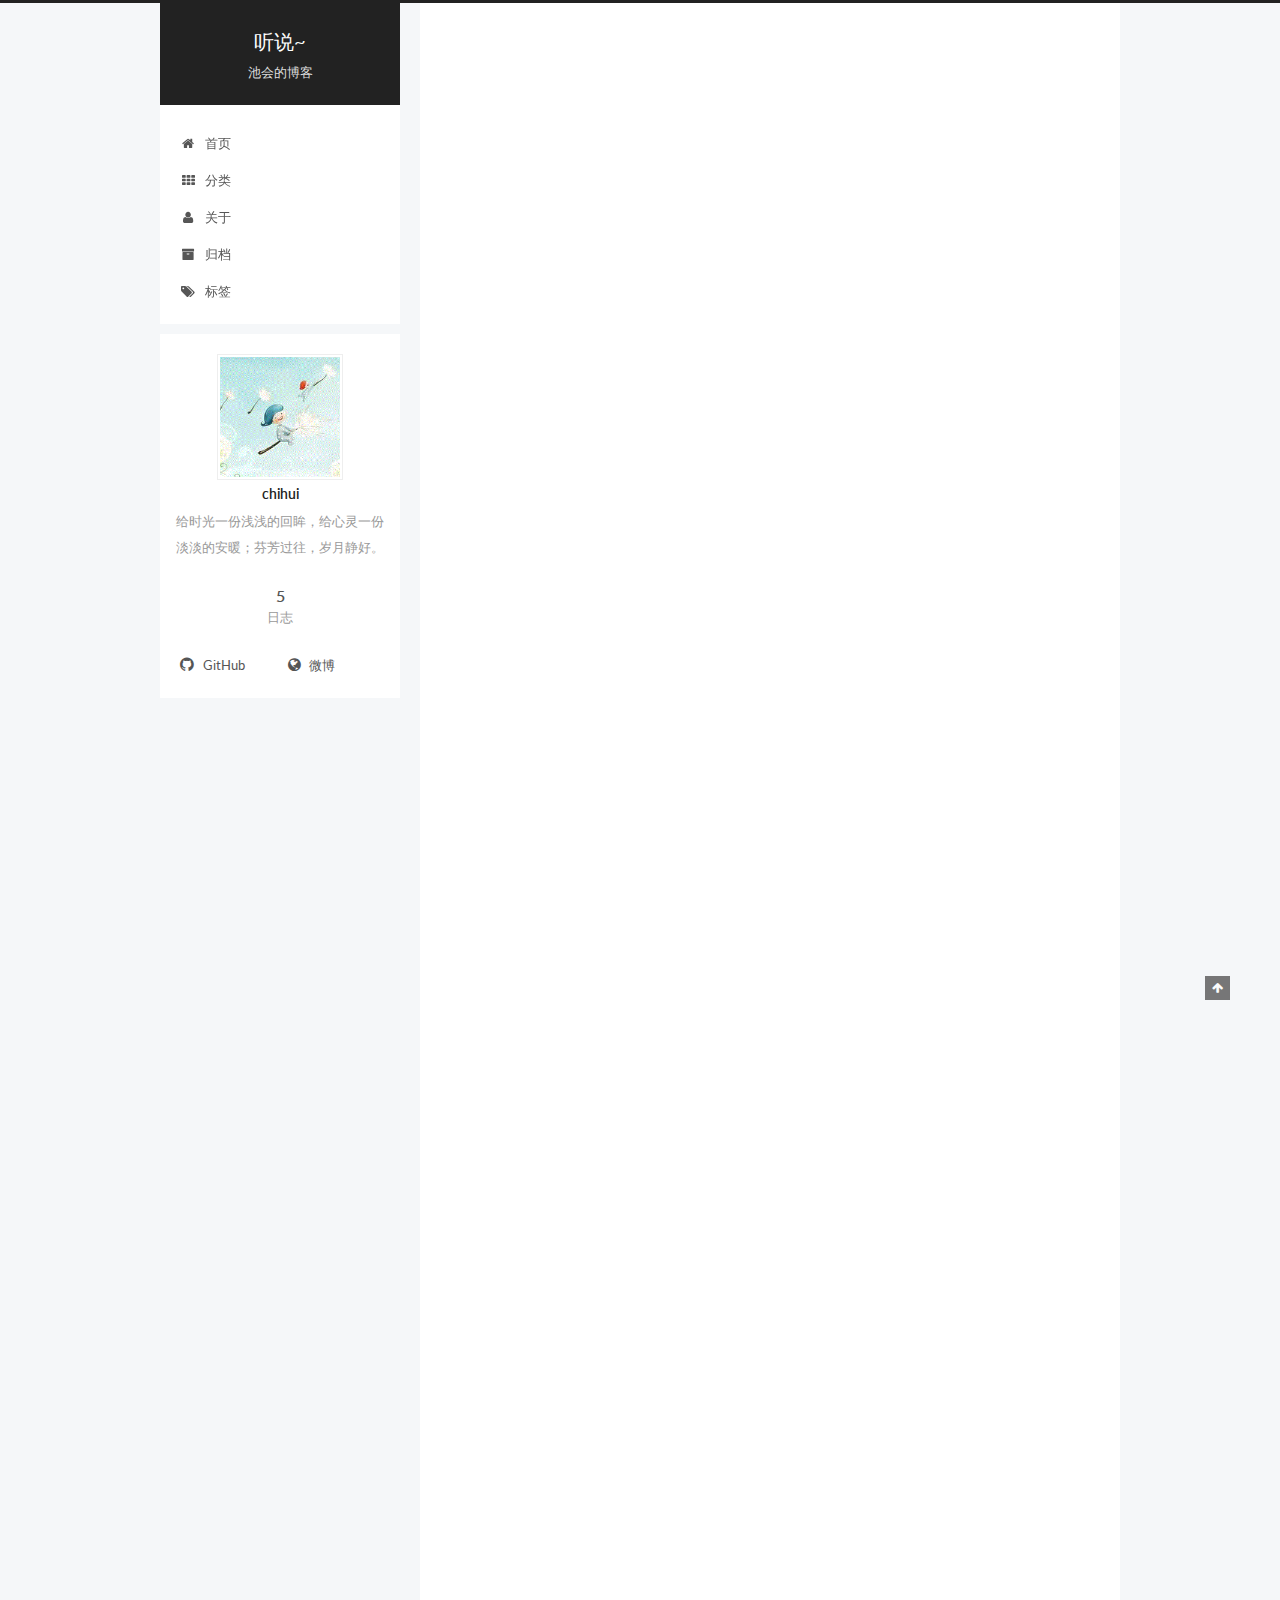
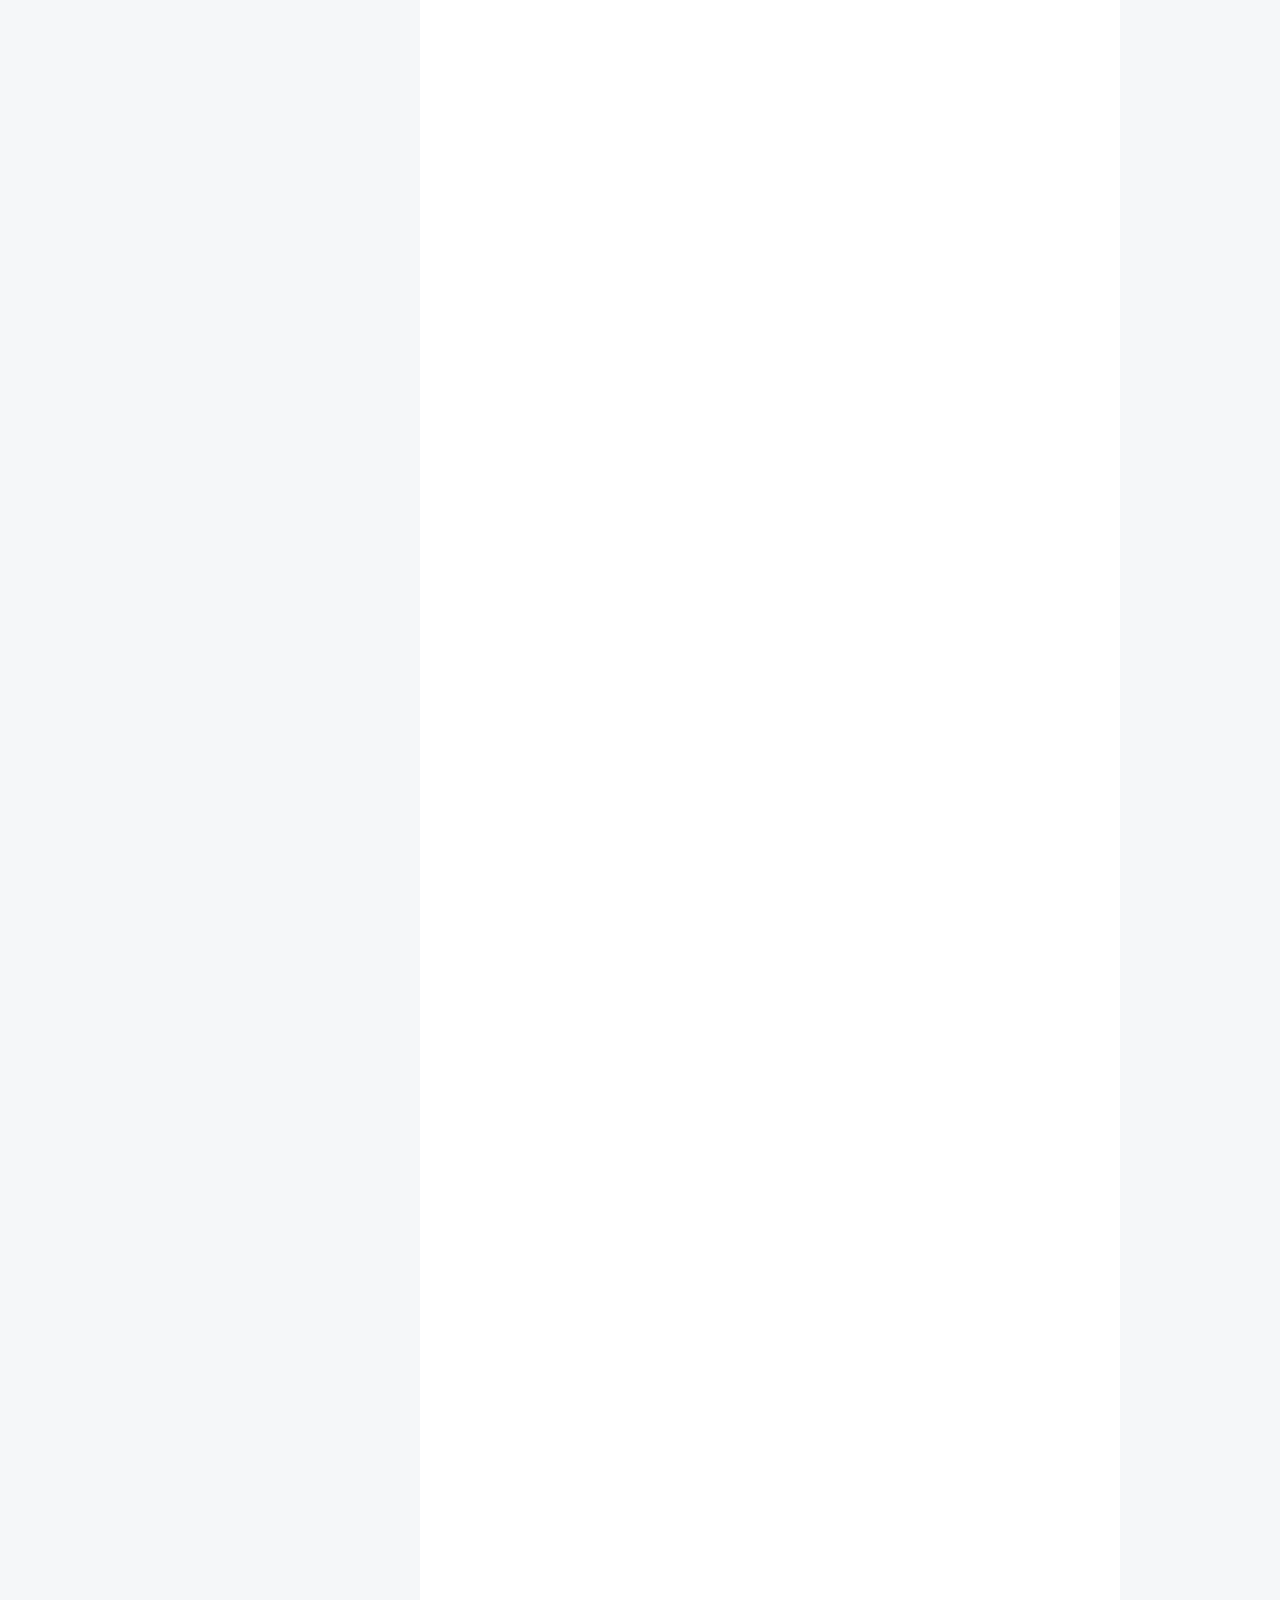
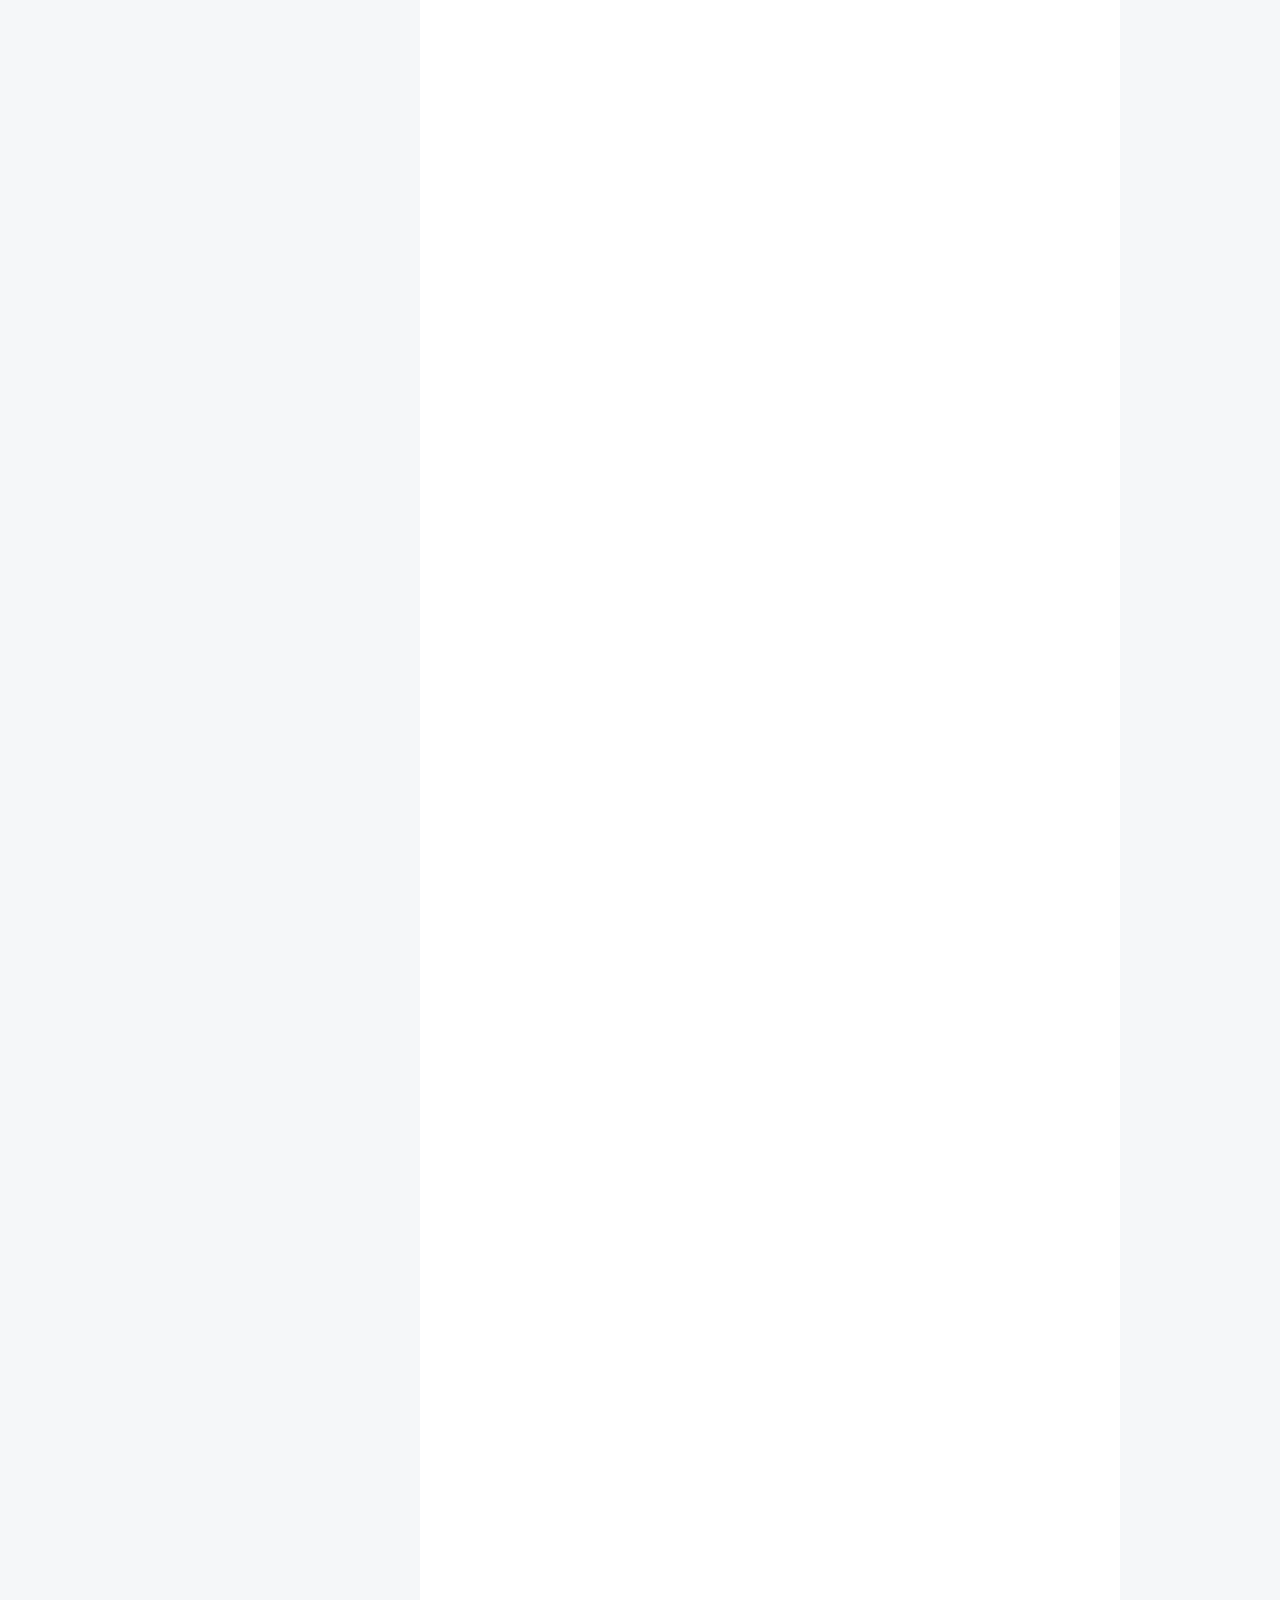
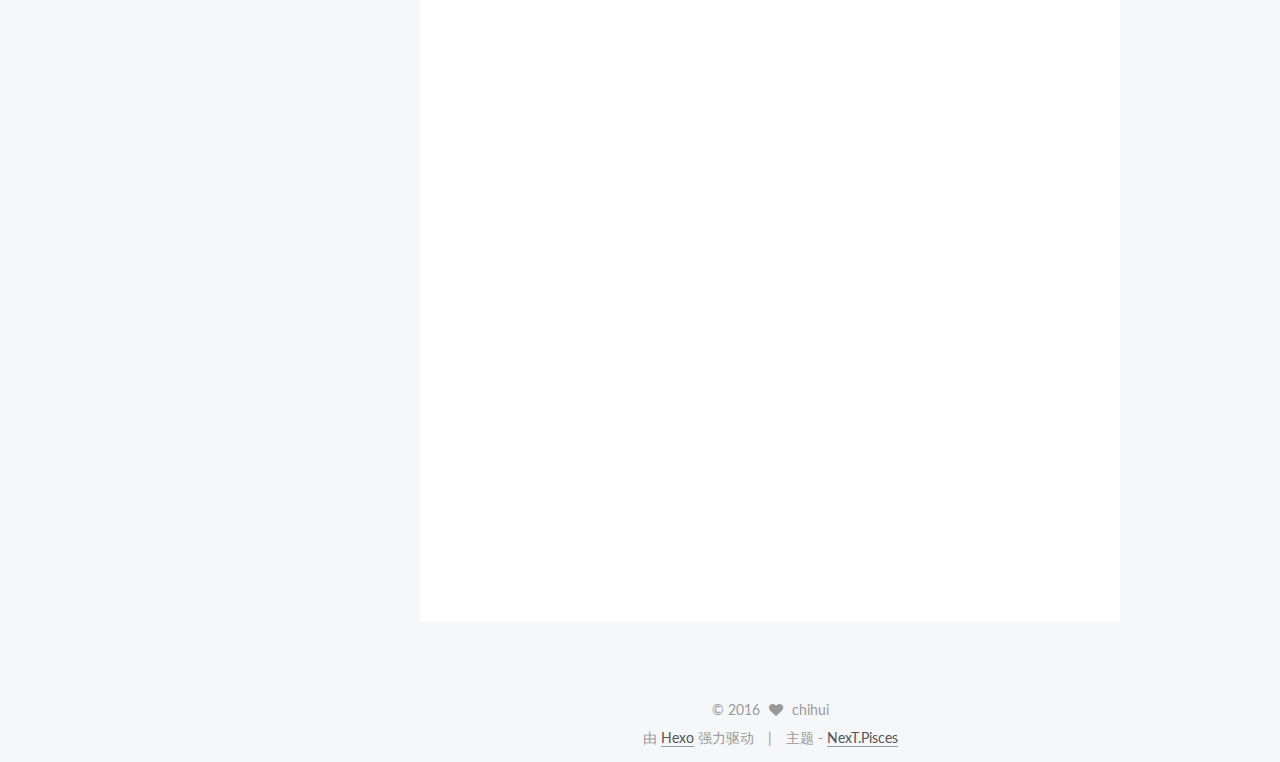
<file: index.html>
<!doctype html>



  


<html class="theme-next pisces use-motion">
<head>
  <meta charset="UTF-8"/>
<meta http-equiv="X-UA-Compatible" content="IE=edge,chrome=1" />
<meta name="viewport" content="width=device-width, initial-scale=1, maximum-scale=1"/>



<meta http-equiv="Cache-Control" content="no-transform" />
<meta http-equiv="Cache-Control" content="no-siteapp" />












  
  
  <link href="/vendors/fancybox/source/jquery.fancybox.css?v=2.1.5" rel="stylesheet" type="text/css" />




  
  
  
  

  
    
    
  

  

  

  

  

  
    
    
    <link href="//fonts.googleapis.com/css?family=Lato:300,300italic,400,400italic,700,700italic&subset=latin,latin-ext" rel="stylesheet" type="text/css">
  






<link href="/vendors/font-awesome/css/font-awesome.min.css?v=4.4.0" rel="stylesheet" type="text/css" />

<link href="/css/main.css?v=5.0.1" rel="stylesheet" type="text/css" />


  <meta name="keywords" content="Hexo, NexT" />








  <link rel="shortcut icon" type="image/x-icon" href="/favicon.ico?v=5.0.1" />






<meta name="description" content="给时光一份浅浅的回眸，给心灵一份淡淡的安暖；芬芳过往，岁月静好。">
<meta property="og:type" content="website">
<meta property="og:title" content="听说~">
<meta property="og:url" content="http://www.ninachi.xyz/index.html">
<meta property="og:site_name" content="听说~">
<meta property="og:description" content="给时光一份浅浅的回眸，给心灵一份淡淡的安暖；芬芳过往，岁月静好。">
<meta name="twitter:card" content="summary">
<meta name="twitter:title" content="听说~">
<meta name="twitter:description" content="给时光一份浅浅的回眸，给心灵一份淡淡的安暖；芬芳过往，岁月静好。">



<script type="text/javascript" id="hexo.configuration">
  var NexT = window.NexT || {};
  var CONFIG = {
    scheme: 'Pisces',
    sidebar: {"position":"left","display":"post"},
    fancybox: true,
    motion: true,
    duoshuo: {
      userId: 0,
      author: '博主'
    }
  };
</script>

  <title> 听说~ </title>
</head>

<body itemscope itemtype="http://schema.org/WebPage" lang="zh-Hans">

  










  
  
    
  

  <div class="container one-collumn sidebar-position-left 
   page-home 
 ">
    <div class="headband"></div>

    <header id="header" class="header" itemscope itemtype="http://schema.org/WPHeader">
      <div class="header-inner"><div class="site-meta ">
  

  <div class="custom-logo-site-title">
    <a href="/"  class="brand" rel="start">
      <span class="logo-line-before"><i></i></span>
      <span class="site-title">听说~</span>
      <span class="logo-line-after"><i></i></span>
    </a>
  </div>
  <p class="site-subtitle">池会的博客</p>
</div>

<div class="site-nav-toggle">
  <button>
    <span class="btn-bar"></span>
    <span class="btn-bar"></span>
    <span class="btn-bar"></span>
  </button>
</div>

<nav class="site-nav">
  

  
    <ul id="menu" class="menu">
      
        
        <li class="menu-item menu-item-home">
          <a href="/" rel="section">
            
              <i class="menu-item-icon fa fa-fw fa-home"></i> <br />
            
            首页
          </a>
        </li>
      
        
        <li class="menu-item menu-item-categories">
          <a href="/categories" rel="section">
            
              <i class="menu-item-icon fa fa-fw fa-th"></i> <br />
            
            分类
          </a>
        </li>
      
        
        <li class="menu-item menu-item-about">
          <a href="/about" rel="section">
            
              <i class="menu-item-icon fa fa-fw fa-user"></i> <br />
            
            关于
          </a>
        </li>
      
        
        <li class="menu-item menu-item-archives">
          <a href="/archives" rel="section">
            
              <i class="menu-item-icon fa fa-fw fa-archive"></i> <br />
            
            归档
          </a>
        </li>
      
        
        <li class="menu-item menu-item-tags">
          <a href="/tags" rel="section">
            
              <i class="menu-item-icon fa fa-fw fa-tags"></i> <br />
            
            标签
          </a>
        </li>
      

      
    </ul>
  

  
</nav>

 </div>
    </header>

    <main id="main" class="main">
      <div class="main-inner">
        <div class="content-wrap">
          <div id="content" class="content">
            
  <section id="posts" class="posts-expand">
    
      

  
  

  
  
  

  <article class="post post-type-normal " itemscope itemtype="http://schema.org/Article">

    
      <header class="post-header">

        
        
          <h1 class="post-title" itemprop="name headline">
            
            
              
                
                <a class="post-title-link" href="/2016/12/02/frameworkDay4/" itemprop="url">
                  frameworkDay4
                </a>
              
            
          </h1>
        

        <div class="post-meta">
          <span class="post-time">
            <span class="post-meta-item-icon">
              <i class="fa fa-calendar-o"></i>
            </span>
            <span class="post-meta-item-text">发表于</span>
            <time itemprop="dateCreated" datetime="2016-12-02T19:57:37+08:00" content="2016-12-02">
              2016-12-02
            </time>
          </span>

          

          
            
              <span class="post-comments-count">
                &nbsp; | &nbsp;
                <a href="/2016/12/02/frameworkDay4/#comments" itemprop="discussionUrl">
                  <span class="post-comments-count ds-thread-count" data-thread-key="2016/12/02/frameworkDay4/" itemprop="commentsCount"></span>
                </a>
              </span>
            
          

          

          
          

          
        </div>
      </header>
    


    <div class="post-body" itemprop="articleBody">

      
      

      
        
          
            <h1 id="1-1-SPA-单页面应用程序"><a href="#1-1-SPA-单页面应用程序" class="headerlink" title="1.1 SPA: 单页面应用程序"></a>1.1 SPA: 单页面应用程序</h1><p><img src="images/img1/spa.jpg" width="500" alt="spa"></p>
<p>SPA全称：<code>Single Page Application</code>，单页面应用程序</p>
<h2 id="传统的网站模型：多页面应用模型"><a href="#传统的网站模型：多页面应用模型" class="headerlink" title="传统的网站模型：多页面应用模型"></a>传统的网站模型：多页面应用模型</h2><h2 id="SPA-网站模型"><a href="#SPA-网站模型" class="headerlink" title="SPA 网站模型"></a>SPA 网站模型</h2><h2 id="网易云音乐实例解析"><a href="#网易云音乐实例解析" class="headerlink" title="网易云音乐实例解析"></a>网易云音乐实例解析</h2><h2 id="锚点的使用：找美女"><a href="#锚点的使用：找美女" class="headerlink" title="锚点的使用：找美女"></a>锚点的使用：找美女</h2><p>锚点：网页内部定位</p>
<ul>
<li><code>id</code></li>
<li><code>a.name</code></li>
</ul>
<p>思考：能不能把锚点的变化改为页面内部内容的变化</p>
<h2 id="利用锚点改变网页内容"><a href="#利用锚点改变网页内容" class="headerlink" title="利用锚点改变网页内容"></a>利用锚点改变网页内容</h2><ul>
<li>window对象的 <code>hashchange</code> 事件</li>
<li><code>window.location</code> 拿到锚点的内容</li>
<li>根据不同的 <code>hash</code> 显示不同的内容</li>
</ul>
<h2 id="单页应用的好处"><a href="#单页应用的好处" class="headerlink" title="单页应用的好处"></a>单页应用的好处</h2><ul>
<li>提高了整个应用程序的响应速度、增加了用户体验</li>
<li>重用资源</li>
<li>方便统一控制和代码重用</li>
</ul>
<h2 id="SPA-面试问题"><a href="#SPA-面试问题" class="headerlink" title="SPA 面试问题"></a>SPA 面试问题</h2><ul>
<li>SPA的核心是什么<ul>
<li>锚点</li>
<li>监听锚点的变化事件</li>
<li>获取锚点内容</li>
<li>根据不同的锚点内容做不同的内容改变</li>
</ul>
</li>
<li>如何在网页中解析 URL 地址：<a href="http://www.baidu.com/a/b/c?foo=bar&amp;name=jack#/abc" target="_blank" rel="external">http://www.baidu.com/a/b/c?foo=bar&amp;name=jack#/abc</a><ul>
<li>字符串操作</li>
<li>正则匹配</li>
<li>a DOM 元素解析</li>
</ul>
</li>
</ul>

          
        
      
    </div>

    <div>
      
    </div>

    <div>
      
    </div>

    <footer class="post-footer">
      

      

      
      
        <div class="post-eof"></div>
      
    </footer>
  </article>


    
      

  
  

  
  
  

  <article class="post post-type-normal " itemscope itemtype="http://schema.org/Article">

    
      <header class="post-header">

        
        
          <h1 class="post-title" itemprop="name headline">
            
            
              
                
                <a class="post-title-link" href="/2016/12/02/frameworkDay3/" itemprop="url">
                  frameworkDay3
                </a>
              
            
          </h1>
        

        <div class="post-meta">
          <span class="post-time">
            <span class="post-meta-item-icon">
              <i class="fa fa-calendar-o"></i>
            </span>
            <span class="post-meta-item-text">发表于</span>
            <time itemprop="dateCreated" datetime="2016-12-02T02:09:00+08:00" content="2016-12-02">
              2016-12-02
            </time>
          </span>

          

          
            
              <span class="post-comments-count">
                &nbsp; | &nbsp;
                <a href="/2016/12/02/frameworkDay3/#comments" itemprop="discussionUrl">
                  <span class="post-comments-count ds-thread-count" data-thread-key="2016/12/02/frameworkDay3/" itemprop="commentsCount"></span>
                </a>
              </span>
            
          

          

          
          

          
        </div>
      </header>
    


    <div class="post-body" itemprop="articleBody">

      
      

      
        
          <h1 id="Github-使用总结"><a href="#Github-使用总结" class="headerlink" title="Github 使用总结"></a>Github 使用总结</h1><h2 id="仓库"><a href="#仓库" class="headerlink" title="仓库"></a>仓库</h2><h3 id="假设本地有一个通过git-init-创建出来的仓库"><a href="#假设本地有一个通过git-init-创建出来的仓库" class="headerlink" title="假设本地有一个通过git init 创建出来的仓库"></a>假设本地有一个通过<code>git init</code> 创建出来的仓库</h3><p>需求：将这个本地仓库放到线上远程仓库。</p>
<p>1.在第三方托管服务那里新建一个空仓库<br>2.拿到空仓库的地址<br>3.使用<code>git remote add abc git@github.com:chihui/bbb.git</code><br>4.使用git remote show看是否添加上（如果想放在其他第三方托管服务上，可以直接利用add添加的方式，可多个进行托管）<br>5.使用<code>git push abc master</code>添加到线上<br>6.通过上面的操作之后，以后每次去<code>push</code>的时候都必须显示的写上<code>git push 远端仓库地址别名 分支名称</code></p>
          <div class="post-more-link text-center">
            <a class="btn" href="/2016/12/02/frameworkDay3/#more" rel="contents">
              阅读全文 &raquo;
            </a>
          </div>
        
      
    </div>

    <div>
      
    </div>

    <div>
      
    </div>

    <footer class="post-footer">
      

      

      
      
        <div class="post-eof"></div>
      
    </footer>
  </article>


    
      

  
  

  
  
  

  <article class="post post-type-normal " itemscope itemtype="http://schema.org/Article">

    
      <header class="post-header">

        
        
          <h1 class="post-title" itemprop="name headline">
            
            
              
                
                <a class="post-title-link" href="/2016/12/01/frameworkDay2/" itemprop="url">
                  frameworkDay2
                </a>
              
            
          </h1>
        

        <div class="post-meta">
          <span class="post-time">
            <span class="post-meta-item-icon">
              <i class="fa fa-calendar-o"></i>
            </span>
            <span class="post-meta-item-text">发表于</span>
            <time itemprop="dateCreated" datetime="2016-12-01T15:27:05+08:00" content="2016-12-01">
              2016-12-01
            </time>
          </span>

          

          
            
              <span class="post-comments-count">
                &nbsp; | &nbsp;
                <a href="/2016/12/01/frameworkDay2/#comments" itemprop="discussionUrl">
                  <span class="post-comments-count ds-thread-count" data-thread-key="2016/12/01/frameworkDay2/" itemprop="commentsCount"></span>
                </a>
              </span>
            
          

          

          
          

          
        </div>
      </header>
    


    <div class="post-body" itemprop="articleBody">

      
      

      
        
          <h1 id="流行框架-git"><a href="#流行框架-git" class="headerlink" title="流行框架-git"></a>流行框架-git</h1><h2 id="复习"><a href="#复习" class="headerlink" title="复习"></a>复习</h2><p>1.1 SVN 总结以及使用建议</p>
<ol>
<li>每一次保存历史记录实际上就是一次提交<ul>
<li>什么时候去保存历史记录?</li>
</ul>
<ul>
<li>完成了一个具体的功能模块</li>
<li>代码运行没有bug</li>
</ul>
<ul>
<li>当天工作结束提交一次<ul>
<li>没有bug的前提下去提交一次</li>
</ul>
</li>
</ul>
</li>
</ol>
          <div class="post-more-link text-center">
            <a class="btn" href="/2016/12/01/frameworkDay2/#more" rel="contents">
              阅读全文 &raquo;
            </a>
          </div>
        
      
    </div>

    <div>
      
    </div>

    <div>
      
    </div>

    <footer class="post-footer">
      

      

      
      
        <div class="post-eof"></div>
      
    </footer>
  </article>


    
      

  
  

  
  
  

  <article class="post post-type-normal " itemscope itemtype="http://schema.org/Article">

    
      <header class="post-header">

        
        
          <h1 class="post-title" itemprop="name headline">
            
            
              
                
                <a class="post-title-link" href="/2016/11/30/hello-world/" itemprop="url">
                  Hello World
                </a>
              
            
          </h1>
        

        <div class="post-meta">
          <span class="post-time">
            <span class="post-meta-item-icon">
              <i class="fa fa-calendar-o"></i>
            </span>
            <span class="post-meta-item-text">发表于</span>
            <time itemprop="dateCreated" datetime="2016-11-30T13:21:43+08:00" content="2016-11-30">
              2016-11-30
            </time>
          </span>

          

          
            
              <span class="post-comments-count">
                &nbsp; | &nbsp;
                <a href="/2016/11/30/hello-world/#comments" itemprop="discussionUrl">
                  <span class="post-comments-count ds-thread-count" data-thread-key="2016/11/30/hello-world/" itemprop="commentsCount"></span>
                </a>
              </span>
            
          

          

          
          

          
        </div>
      </header>
    


    <div class="post-body" itemprop="articleBody">

      
      

      
        
          
            <p>Welcome to <a href="https://hexo.io/" target="_blank" rel="external">Hexo</a>! This is your very first post. Check <a href="https://hexo.io/docs/" target="_blank" rel="external">documentation</a> for more info. If you get any problems when using Hexo, you can find the answer in <a href="https://hexo.io/docs/troubleshooting.html" target="_blank" rel="external">troubleshooting</a> or you can ask me on <a href="https://github.com/hexojs/hexo/issues" target="_blank" rel="external">GitHub</a>.</p>
<h2 id="Quick-Start"><a href="#Quick-Start" class="headerlink" title="Quick Start"></a>Quick Start</h2><h3 id="Create-a-new-post"><a href="#Create-a-new-post" class="headerlink" title="Create a new post"></a>Create a new post</h3><figure class="highlight bash"><table><tr><td class="gutter"><pre><div class="line">1</div></pre></td><td class="code"><pre><div class="line">$ hexo new <span class="string">"My New Post"</span></div></pre></td></tr></table></figure>
<p>More info: <a href="https://hexo.io/docs/writing.html" target="_blank" rel="external">Writing</a></p>
<h3 id="Run-server"><a href="#Run-server" class="headerlink" title="Run server"></a>Run server</h3><figure class="highlight bash"><table><tr><td class="gutter"><pre><div class="line">1</div></pre></td><td class="code"><pre><div class="line">$ hexo server</div></pre></td></tr></table></figure>
<p>More info: <a href="https://hexo.io/docs/server.html" target="_blank" rel="external">Server</a></p>
<h3 id="Generate-static-files"><a href="#Generate-static-files" class="headerlink" title="Generate static files"></a>Generate static files</h3><figure class="highlight bash"><table><tr><td class="gutter"><pre><div class="line">1</div></pre></td><td class="code"><pre><div class="line">$ hexo generate</div></pre></td></tr></table></figure>
<p>More info: <a href="https://hexo.io/docs/generating.html" target="_blank" rel="external">Generating</a></p>
<h3 id="Deploy-to-remote-sites"><a href="#Deploy-to-remote-sites" class="headerlink" title="Deploy to remote sites"></a>Deploy to remote sites</h3><figure class="highlight bash"><table><tr><td class="gutter"><pre><div class="line">1</div></pre></td><td class="code"><pre><div class="line">$ hexo deploy</div></pre></td></tr></table></figure>
<p>More info: <a href="https://hexo.io/docs/deployment.html" target="_blank" rel="external">Deployment</a></p>
<iframe src="https://chihui.github.io/Playing-reward/" style="overflow-x:hidden;overflow-y:hidden; border:0xp none #fff; min-height:240px; width:100%;" frameborder="0" scrolling="no"></iframe>

          
        
      
    </div>

    <div>
      
    </div>

    <div>
      
    </div>

    <footer class="post-footer">
      

      

      
      
        <div class="post-eof"></div>
      
    </footer>
  </article>


    
      

  
  

  
  
  

  <article class="post post-type-normal " itemscope itemtype="http://schema.org/Article">

    
      <header class="post-header">

        
        
          <h1 class="post-title" itemprop="name headline">
            
            
              
                
                <a class="post-title-link" href="/2016/11/28/frameworkDay1/" itemprop="url">
                  frameworkDay1
                </a>
              
            
          </h1>
        

        <div class="post-meta">
          <span class="post-time">
            <span class="post-meta-item-icon">
              <i class="fa fa-calendar-o"></i>
            </span>
            <span class="post-meta-item-text">发表于</span>
            <time itemprop="dateCreated" datetime="2016-11-28T20:27:21+08:00" content="2016-11-28">
              2016-11-28
            </time>
          </span>

          

          
            
              <span class="post-comments-count">
                &nbsp; | &nbsp;
                <a href="/2016/11/28/frameworkDay1/#comments" itemprop="discussionUrl">
                  <span class="post-comments-count ds-thread-count" data-thread-key="2016/11/28/frameworkDay1/" itemprop="commentsCount"></span>
                </a>
              </span>
            
          

          

          
          

          
        </div>
      </header>
    


    <div class="post-body" itemprop="articleBody">

      
      

      
        
          <h1 id="Markdown-学习笔记"><a href="#Markdown-学习笔记" class="headerlink" title="Markdown 学习笔记"></a>Markdown 学习笔记</h1><blockquote>
<p>专注写作,提高生产力<br>归纳总结学过的知识,整理知识体系<br>fore-end(前端)知识体系比较大,需要经常复习回顾</p>
</blockquote>
<h2 id="课程大纲"><a href="#课程大纲" class="headerlink" title="课程大纲"></a>课程大纲</h2><ul>
<li>Markdown</li>
<li>SVN</li>
<li>Git<ul>
<li>shell</li>
<li>vi编辑器</li>
</ul>
</li>
<li>NPM</li>
<li>bower</li>
<li>AngularJS</li>
<li>gulp</li>
</ul>
          <div class="post-more-link text-center">
            <a class="btn" href="/2016/11/28/frameworkDay1/#more" rel="contents">
              阅读全文 &raquo;
            </a>
          </div>
        
      
    </div>

    <div>
      
    </div>

    <div>
      
    </div>

    <footer class="post-footer">
      

      

      
      
        <div class="post-eof"></div>
      
    </footer>
  </article>


    
  </section>

  


          </div>
          


          

        </div>
        
          
  
  <div class="sidebar-toggle">
    <div class="sidebar-toggle-line-wrap">
      <span class="sidebar-toggle-line sidebar-toggle-line-first"></span>
      <span class="sidebar-toggle-line sidebar-toggle-line-middle"></span>
      <span class="sidebar-toggle-line sidebar-toggle-line-last"></span>
    </div>
  </div>

  <aside id="sidebar" class="sidebar">
    <div class="sidebar-inner">

      

      

      <section class="site-overview sidebar-panel  sidebar-panel-active ">
        <div class="site-author motion-element" itemprop="author" itemscope itemtype="http://schema.org/Person">
          <img class="site-author-image" itemprop="image"
               src="/images/avatar.gif"
               alt="chihui" />
          <p class="site-author-name" itemprop="name">chihui</p>
          <p class="site-description motion-element" itemprop="description">给时光一份浅浅的回眸，给心灵一份淡淡的安暖；芬芳过往，岁月静好。</p>
        </div>
        <nav class="site-state motion-element">
          <div class="site-state-item site-state-posts">
            <a href="/archives">
              <span class="site-state-item-count">5</span>
              <span class="site-state-item-name">日志</span>
            </a>
          </div>

          

          

        </nav>

        

        <div class="links-of-author motion-element">
          
            
              <span class="links-of-author-item">
                <a href="https://github.com/chihui" target="_blank" title="GitHub">
                  
                    <i class="fa fa-fw fa-github"></i>
                  
                  GitHub
                </a>
              </span>
            
              <span class="links-of-author-item">
                <a href="http://weibo.com/听说1002" target="_blank" title="微博">
                  
                    <i class="fa fa-fw fa-globe"></i>
                  
                  微博
                </a>
              </span>
            
          
        </div>

        
        

        
        

      </section>

      

    </div>
  </aside>


        
      </div>
    </main>

    <footer id="footer" class="footer">
      <div class="footer-inner">
        <div class="copyright" >
  
  &copy; 
  <span itemprop="copyrightYear">2016</span>
  <span class="with-love">
    <i class="fa fa-heart"></i>
  </span>
  <span class="author" itemprop="copyrightHolder">chihui</span>
</div>

<div class="powered-by">
  由 <a class="theme-link" href="http://hexo.io">Hexo</a> 强力驱动
</div>

<div class="theme-info">
  主题 -
  <a class="theme-link" href="https://github.com/iissnan/hexo-theme-next">
    NexT.Pisces
  </a>
</div>

        

        
      </div>
    </footer>

    <div class="back-to-top">
      <i class="fa fa-arrow-up"></i>
    </div>
  </div>

  

<script type="text/javascript">
  if (Object.prototype.toString.call(window.Promise) !== '[object Function]') {
    window.Promise = null;
  }
</script>









  



  
  <script type="text/javascript" src="/vendors/jquery/index.js?v=2.1.3"></script>

  
  <script type="text/javascript" src="/vendors/fastclick/lib/fastclick.min.js?v=1.0.6"></script>

  
  <script type="text/javascript" src="/vendors/jquery_lazyload/jquery.lazyload.js?v=1.9.7"></script>

  
  <script type="text/javascript" src="/vendors/velocity/velocity.min.js?v=1.2.1"></script>

  
  <script type="text/javascript" src="/vendors/velocity/velocity.ui.min.js?v=1.2.1"></script>

  
  <script type="text/javascript" src="/vendors/fancybox/source/jquery.fancybox.pack.js?v=2.1.5"></script>


  


  <script type="text/javascript" src="/js/src/utils.js?v=5.0.1"></script>

  <script type="text/javascript" src="/js/src/motion.js?v=5.0.1"></script>



  
  


  <script type="text/javascript" src="/js/src/affix.js?v=5.0.1"></script>

  <script type="text/javascript" src="/js/src/schemes/pisces.js?v=5.0.1"></script>



  

  


  <script type="text/javascript" src="/js/src/bootstrap.js?v=5.0.1"></script>



  

  
    
  

  <script type="text/javascript">
    var duoshuoQuery = {short_name:"ninachi"};
    (function() {
      var ds = document.createElement('script');
      ds.type = 'text/javascript';ds.async = true;
      ds.id = 'duoshuo-script';
      ds.src = (document.location.protocol == 'https:' ? 'https:' : 'http:') + '//static.duoshuo.com/embed.js';
      ds.charset = 'UTF-8';
      (document.getElementsByTagName('head')[0]
      || document.getElementsByTagName('body')[0]).appendChild(ds);
    })();
  </script>

  
    
  





  
  
  

  

  

</body>
</html>
</file>
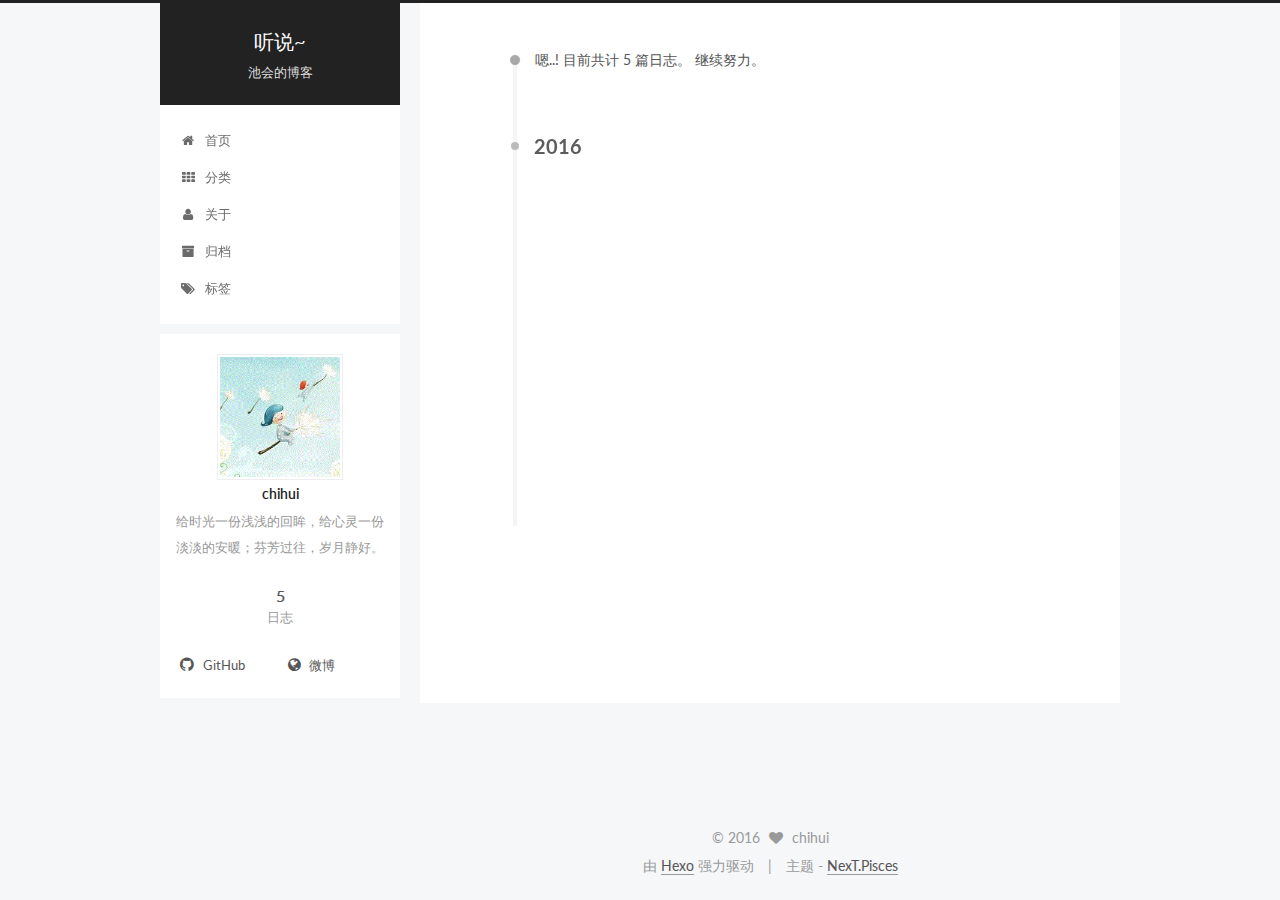
<file: archives/index.html>
<!doctype html>



  


<html class="theme-next pisces use-motion">
<head>
  <meta charset="UTF-8"/>
<meta http-equiv="X-UA-Compatible" content="IE=edge,chrome=1" />
<meta name="viewport" content="width=device-width, initial-scale=1, maximum-scale=1"/>



<meta http-equiv="Cache-Control" content="no-transform" />
<meta http-equiv="Cache-Control" content="no-siteapp" />












  
  
  <link href="/vendors/fancybox/source/jquery.fancybox.css?v=2.1.5" rel="stylesheet" type="text/css" />




  
  
  
  

  
    
    
  

  

  

  

  

  
    
    
    <link href="//fonts.googleapis.com/css?family=Lato:300,300italic,400,400italic,700,700italic&subset=latin,latin-ext" rel="stylesheet" type="text/css">
  






<link href="/vendors/font-awesome/css/font-awesome.min.css?v=4.4.0" rel="stylesheet" type="text/css" />

<link href="/css/main.css?v=5.0.1" rel="stylesheet" type="text/css" />


  <meta name="keywords" content="Hexo, NexT" />








  <link rel="shortcut icon" type="image/x-icon" href="/favicon.ico?v=5.0.1" />






<meta name="description" content="给时光一份浅浅的回眸，给心灵一份淡淡的安暖；芬芳过往，岁月静好。">
<meta property="og:type" content="website">
<meta property="og:title" content="听说~">
<meta property="og:url" content="http://www.ninachi.xyz/archives/index.html">
<meta property="og:site_name" content="听说~">
<meta property="og:description" content="给时光一份浅浅的回眸，给心灵一份淡淡的安暖；芬芳过往，岁月静好。">
<meta name="twitter:card" content="summary">
<meta name="twitter:title" content="听说~">
<meta name="twitter:description" content="给时光一份浅浅的回眸，给心灵一份淡淡的安暖；芬芳过往，岁月静好。">



<script type="text/javascript" id="hexo.configuration">
  var NexT = window.NexT || {};
  var CONFIG = {
    scheme: 'Pisces',
    sidebar: {"position":"left","display":"post"},
    fancybox: true,
    motion: true,
    duoshuo: {
      userId: 0,
      author: '博主'
    }
  };
</script>

  <title> 归档 | 听说~ </title>
</head>

<body itemscope itemtype="http://schema.org/WebPage" lang="zh-Hans">

  










  
  
    
  

  <div class="container one-collumn sidebar-position-left  page-archive  ">
    <div class="headband"></div>

    <header id="header" class="header" itemscope itemtype="http://schema.org/WPHeader">
      <div class="header-inner"><div class="site-meta ">
  

  <div class="custom-logo-site-title">
    <a href="/"  class="brand" rel="start">
      <span class="logo-line-before"><i></i></span>
      <span class="site-title">听说~</span>
      <span class="logo-line-after"><i></i></span>
    </a>
  </div>
  <p class="site-subtitle">池会的博客</p>
</div>

<div class="site-nav-toggle">
  <button>
    <span class="btn-bar"></span>
    <span class="btn-bar"></span>
    <span class="btn-bar"></span>
  </button>
</div>

<nav class="site-nav">
  

  
    <ul id="menu" class="menu">
      
        
        <li class="menu-item menu-item-home">
          <a href="/" rel="section">
            
              <i class="menu-item-icon fa fa-fw fa-home"></i> <br />
            
            首页
          </a>
        </li>
      
        
        <li class="menu-item menu-item-categories">
          <a href="/categories" rel="section">
            
              <i class="menu-item-icon fa fa-fw fa-th"></i> <br />
            
            分类
          </a>
        </li>
      
        
        <li class="menu-item menu-item-about">
          <a href="/about" rel="section">
            
              <i class="menu-item-icon fa fa-fw fa-user"></i> <br />
            
            关于
          </a>
        </li>
      
        
        <li class="menu-item menu-item-archives">
          <a href="/archives" rel="section">
            
              <i class="menu-item-icon fa fa-fw fa-archive"></i> <br />
            
            归档
          </a>
        </li>
      
        
        <li class="menu-item menu-item-tags">
          <a href="/tags" rel="section">
            
              <i class="menu-item-icon fa fa-fw fa-tags"></i> <br />
            
            标签
          </a>
        </li>
      

      
    </ul>
  

  
</nav>

 </div>
    </header>

    <main id="main" class="main">
      <div class="main-inner">
        <div class="content-wrap">
          <div id="content" class="content">
            

  <section id="posts" class="posts-collapse">
    <span class="archive-move-on"></span>

    <span class="archive-page-counter">
      
      
      
        
      
      嗯..! 目前共计 5 篇日志。 继续努力。
    </span>

    

      
      
      

      
        
        <div class="collection-title">
          <h2 class="archive-year motion-element" id="archive-year-2016">2016</h2>
        </div>
      
      

      

  <article class="post post-type-normal" itemscope itemtype="http://schema.org/Article">
    <header class="post-header">

      <h1 class="post-title">
        
            <a class="post-title-link" href="/2016/12/02/frameworkDay4/" itemprop="url">
              
                <span itemprop="name">frameworkDay4</span>
              
            </a>
        
      </h1>

      <div class="post-meta">
        <time class="post-time" itemprop="dateCreated"
              datetime="2016-12-02T19:57:37+08:00"
              content="2016-12-02" >
          12-02
        </time>
      </div>

    </header>
  </article>



    

      
      
      

      
      

      

  <article class="post post-type-normal" itemscope itemtype="http://schema.org/Article">
    <header class="post-header">

      <h1 class="post-title">
        
            <a class="post-title-link" href="/2016/12/02/frameworkDay3/" itemprop="url">
              
                <span itemprop="name">frameworkDay3</span>
              
            </a>
        
      </h1>

      <div class="post-meta">
        <time class="post-time" itemprop="dateCreated"
              datetime="2016-12-02T02:09:00+08:00"
              content="2016-12-02" >
          12-02
        </time>
      </div>

    </header>
  </article>



    

      
      
      

      
      

      

  <article class="post post-type-normal" itemscope itemtype="http://schema.org/Article">
    <header class="post-header">

      <h1 class="post-title">
        
            <a class="post-title-link" href="/2016/12/01/frameworkDay2/" itemprop="url">
              
                <span itemprop="name">frameworkDay2</span>
              
            </a>
        
      </h1>

      <div class="post-meta">
        <time class="post-time" itemprop="dateCreated"
              datetime="2016-12-01T15:27:05+08:00"
              content="2016-12-01" >
          12-01
        </time>
      </div>

    </header>
  </article>



    

      
      
      

      
      

      

  <article class="post post-type-normal" itemscope itemtype="http://schema.org/Article">
    <header class="post-header">

      <h1 class="post-title">
        
            <a class="post-title-link" href="/2016/11/30/hello-world/" itemprop="url">
              
                <span itemprop="name">Hello World</span>
              
            </a>
        
      </h1>

      <div class="post-meta">
        <time class="post-time" itemprop="dateCreated"
              datetime="2016-11-30T13:21:43+08:00"
              content="2016-11-30" >
          11-30
        </time>
      </div>

    </header>
  </article>



    

      
      
      

      
      

      

  <article class="post post-type-normal" itemscope itemtype="http://schema.org/Article">
    <header class="post-header">

      <h1 class="post-title">
        
            <a class="post-title-link" href="/2016/11/28/frameworkDay1/" itemprop="url">
              
                <span itemprop="name">frameworkDay1</span>
              
            </a>
        
      </h1>

      <div class="post-meta">
        <time class="post-time" itemprop="dateCreated"
              datetime="2016-11-28T20:27:21+08:00"
              content="2016-11-28" >
          11-28
        </time>
      </div>

    </header>
  </article>



    

  </section>

  



          </div>
          


          

        </div>
        
          
  
  <div class="sidebar-toggle">
    <div class="sidebar-toggle-line-wrap">
      <span class="sidebar-toggle-line sidebar-toggle-line-first"></span>
      <span class="sidebar-toggle-line sidebar-toggle-line-middle"></span>
      <span class="sidebar-toggle-line sidebar-toggle-line-last"></span>
    </div>
  </div>

  <aside id="sidebar" class="sidebar">
    <div class="sidebar-inner">

      

      

      <section class="site-overview sidebar-panel  sidebar-panel-active ">
        <div class="site-author motion-element" itemprop="author" itemscope itemtype="http://schema.org/Person">
          <img class="site-author-image" itemprop="image"
               src="/images/avatar.gif"
               alt="chihui" />
          <p class="site-author-name" itemprop="name">chihui</p>
          <p class="site-description motion-element" itemprop="description">给时光一份浅浅的回眸，给心灵一份淡淡的安暖；芬芳过往，岁月静好。</p>
        </div>
        <nav class="site-state motion-element">
          <div class="site-state-item site-state-posts">
            <a href="/archives">
              <span class="site-state-item-count">5</span>
              <span class="site-state-item-name">日志</span>
            </a>
          </div>

          

          

        </nav>

        

        <div class="links-of-author motion-element">
          
            
              <span class="links-of-author-item">
                <a href="https://github.com/chihui" target="_blank" title="GitHub">
                  
                    <i class="fa fa-fw fa-github"></i>
                  
                  GitHub
                </a>
              </span>
            
              <span class="links-of-author-item">
                <a href="http://weibo.com/听说1002" target="_blank" title="微博">
                  
                    <i class="fa fa-fw fa-globe"></i>
                  
                  微博
                </a>
              </span>
            
          
        </div>

        
        

        
        

      </section>

      

    </div>
  </aside>


        
      </div>
    </main>

    <footer id="footer" class="footer">
      <div class="footer-inner">
        <div class="copyright" >
  
  &copy; 
  <span itemprop="copyrightYear">2016</span>
  <span class="with-love">
    <i class="fa fa-heart"></i>
  </span>
  <span class="author" itemprop="copyrightHolder">chihui</span>
</div>

<div class="powered-by">
  由 <a class="theme-link" href="http://hexo.io">Hexo</a> 强力驱动
</div>

<div class="theme-info">
  主题 -
  <a class="theme-link" href="https://github.com/iissnan/hexo-theme-next">
    NexT.Pisces
  </a>
</div>

        

        
      </div>
    </footer>

    <div class="back-to-top">
      <i class="fa fa-arrow-up"></i>
    </div>
  </div>

  

<script type="text/javascript">
  if (Object.prototype.toString.call(window.Promise) !== '[object Function]') {
    window.Promise = null;
  }
</script>









  



  
  <script type="text/javascript" src="/vendors/jquery/index.js?v=2.1.3"></script>

  
  <script type="text/javascript" src="/vendors/fastclick/lib/fastclick.min.js?v=1.0.6"></script>

  
  <script type="text/javascript" src="/vendors/jquery_lazyload/jquery.lazyload.js?v=1.9.7"></script>

  
  <script type="text/javascript" src="/vendors/velocity/velocity.min.js?v=1.2.1"></script>

  
  <script type="text/javascript" src="/vendors/velocity/velocity.ui.min.js?v=1.2.1"></script>

  
  <script type="text/javascript" src="/vendors/fancybox/source/jquery.fancybox.pack.js?v=2.1.5"></script>


  


  <script type="text/javascript" src="/js/src/utils.js?v=5.0.1"></script>

  <script type="text/javascript" src="/js/src/motion.js?v=5.0.1"></script>



  
  


  <script type="text/javascript" src="/js/src/affix.js?v=5.0.1"></script>

  <script type="text/javascript" src="/js/src/schemes/pisces.js?v=5.0.1"></script>



  
  
    <script type="text/javascript" id="motion.page.archive">
      $('.archive-year').velocity('transition.slideLeftIn');
    </script>
  


  


  <script type="text/javascript" src="/js/src/bootstrap.js?v=5.0.1"></script>



  

  
    
  

  <script type="text/javascript">
    var duoshuoQuery = {short_name:"ninachi"};
    (function() {
      var ds = document.createElement('script');
      ds.type = 'text/javascript';ds.async = true;
      ds.id = 'duoshuo-script';
      ds.src = (document.location.protocol == 'https:' ? 'https:' : 'http:') + '//static.duoshuo.com/embed.js';
      ds.charset = 'UTF-8';
      (document.getElementsByTagName('head')[0]
      || document.getElementsByTagName('body')[0]).appendChild(ds);
    })();
  </script>

  
    
  





  
  
  

  

  

</body>
</html>
</file>
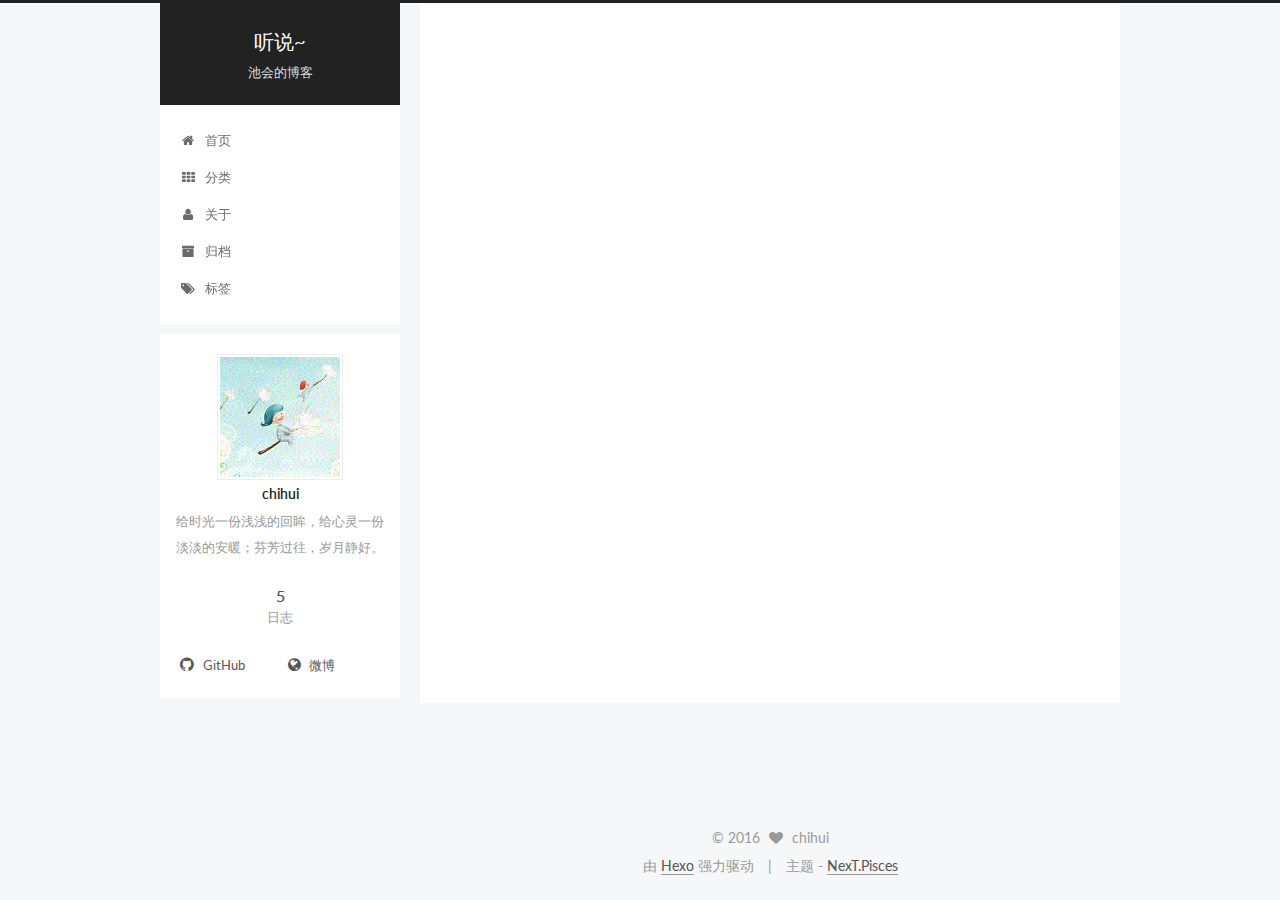
<file: categories/index.html>
<!doctype html>



  


<html class="theme-next pisces use-motion">
<head>
  <meta charset="UTF-8"/>
<meta http-equiv="X-UA-Compatible" content="IE=edge,chrome=1" />
<meta name="viewport" content="width=device-width, initial-scale=1, maximum-scale=1"/>



<meta http-equiv="Cache-Control" content="no-transform" />
<meta http-equiv="Cache-Control" content="no-siteapp" />












  
  
  <link href="/vendors/fancybox/source/jquery.fancybox.css?v=2.1.5" rel="stylesheet" type="text/css" />




  
  
  
  

  
    
    
  

  

  

  

  

  
    
    
    <link href="//fonts.googleapis.com/css?family=Lato:300,300italic,400,400italic,700,700italic&subset=latin,latin-ext" rel="stylesheet" type="text/css">
  






<link href="/vendors/font-awesome/css/font-awesome.min.css?v=4.4.0" rel="stylesheet" type="text/css" />

<link href="/css/main.css?v=5.0.1" rel="stylesheet" type="text/css" />


  <meta name="keywords" content="Hexo, NexT" />








  <link rel="shortcut icon" type="image/x-icon" href="/favicon.ico?v=5.0.1" />






<meta name="description" content="给时光一份浅浅的回眸，给心灵一份淡淡的安暖；芬芳过往，岁月静好。">
<meta property="og:type" content="website">
<meta property="og:title" content="categories">
<meta property="og:url" content="http://www.ninachi.xyz/categories/index.html">
<meta property="og:site_name" content="听说~">
<meta property="og:description" content="给时光一份浅浅的回眸，给心灵一份淡淡的安暖；芬芳过往，岁月静好。">
<meta property="og:updated_time" content="2016-11-28T09:56:42.373Z">
<meta name="twitter:card" content="summary">
<meta name="twitter:title" content="categories">
<meta name="twitter:description" content="给时光一份浅浅的回眸，给心灵一份淡淡的安暖；芬芳过往，岁月静好。">



<script type="text/javascript" id="hexo.configuration">
  var NexT = window.NexT || {};
  var CONFIG = {
    scheme: 'Pisces',
    sidebar: {"position":"left","display":"post"},
    fancybox: true,
    motion: true,
    duoshuo: {
      userId: 0,
      author: '博主'
    }
  };
</script>

  <title>
  

  
    categories | 听说~
  
</title>
</head>

<body itemscope itemtype="http://schema.org/WebPage" lang="zh-Hans">

  










  
  
    
  

  <div class="container one-collumn sidebar-position-left  ">
    <div class="headband"></div>

    <header id="header" class="header" itemscope itemtype="http://schema.org/WPHeader">
      <div class="header-inner"><div class="site-meta ">
  

  <div class="custom-logo-site-title">
    <a href="/"  class="brand" rel="start">
      <span class="logo-line-before"><i></i></span>
      <span class="site-title">听说~</span>
      <span class="logo-line-after"><i></i></span>
    </a>
  </div>
  <p class="site-subtitle">池会的博客</p>
</div>

<div class="site-nav-toggle">
  <button>
    <span class="btn-bar"></span>
    <span class="btn-bar"></span>
    <span class="btn-bar"></span>
  </button>
</div>

<nav class="site-nav">
  

  
    <ul id="menu" class="menu">
      
        
        <li class="menu-item menu-item-home">
          <a href="/" rel="section">
            
              <i class="menu-item-icon fa fa-fw fa-home"></i> <br />
            
            首页
          </a>
        </li>
      
        
        <li class="menu-item menu-item-categories">
          <a href="/categories" rel="section">
            
              <i class="menu-item-icon fa fa-fw fa-th"></i> <br />
            
            分类
          </a>
        </li>
      
        
        <li class="menu-item menu-item-about">
          <a href="/about" rel="section">
            
              <i class="menu-item-icon fa fa-fw fa-user"></i> <br />
            
            关于
          </a>
        </li>
      
        
        <li class="menu-item menu-item-archives">
          <a href="/archives" rel="section">
            
              <i class="menu-item-icon fa fa-fw fa-archive"></i> <br />
            
            归档
          </a>
        </li>
      
        
        <li class="menu-item menu-item-tags">
          <a href="/tags" rel="section">
            
              <i class="menu-item-icon fa fa-fw fa-tags"></i> <br />
            
            标签
          </a>
        </li>
      

      
    </ul>
  

  
</nav>

 </div>
    </header>

    <main id="main" class="main">
      <div class="main-inner">
        <div class="content-wrap">
          <div id="content" class="content">
            

  <div id="posts" class="posts-expand">
    
    
      
    
  </div>


          </div>
          


          
  <div class="comments" id="comments">
    
      <div class="ds-thread" data-thread-key="categories/index.html"
           data-title="categories" data-url="http://www.ninachi.xyz/categories/index.html">
      </div>
    
  </div>


        </div>
        
          
  
  <div class="sidebar-toggle">
    <div class="sidebar-toggle-line-wrap">
      <span class="sidebar-toggle-line sidebar-toggle-line-first"></span>
      <span class="sidebar-toggle-line sidebar-toggle-line-middle"></span>
      <span class="sidebar-toggle-line sidebar-toggle-line-last"></span>
    </div>
  </div>

  <aside id="sidebar" class="sidebar">
    <div class="sidebar-inner">

      

      

      <section class="site-overview sidebar-panel  sidebar-panel-active ">
        <div class="site-author motion-element" itemprop="author" itemscope itemtype="http://schema.org/Person">
          <img class="site-author-image" itemprop="image"
               src="/images/avatar.gif"
               alt="chihui" />
          <p class="site-author-name" itemprop="name">chihui</p>
          <p class="site-description motion-element" itemprop="description">给时光一份浅浅的回眸，给心灵一份淡淡的安暖；芬芳过往，岁月静好。</p>
        </div>
        <nav class="site-state motion-element">
          <div class="site-state-item site-state-posts">
            <a href="/archives">
              <span class="site-state-item-count">5</span>
              <span class="site-state-item-name">日志</span>
            </a>
          </div>

          

          

        </nav>

        

        <div class="links-of-author motion-element">
          
            
              <span class="links-of-author-item">
                <a href="https://github.com/chihui" target="_blank" title="GitHub">
                  
                    <i class="fa fa-fw fa-github"></i>
                  
                  GitHub
                </a>
              </span>
            
              <span class="links-of-author-item">
                <a href="http://weibo.com/听说1002" target="_blank" title="微博">
                  
                    <i class="fa fa-fw fa-globe"></i>
                  
                  微博
                </a>
              </span>
            
          
        </div>

        
        

        
        

      </section>

      

    </div>
  </aside>


        
      </div>
    </main>

    <footer id="footer" class="footer">
      <div class="footer-inner">
        <div class="copyright" >
  
  &copy; 
  <span itemprop="copyrightYear">2016</span>
  <span class="with-love">
    <i class="fa fa-heart"></i>
  </span>
  <span class="author" itemprop="copyrightHolder">chihui</span>
</div>

<div class="powered-by">
  由 <a class="theme-link" href="http://hexo.io">Hexo</a> 强力驱动
</div>

<div class="theme-info">
  主题 -
  <a class="theme-link" href="https://github.com/iissnan/hexo-theme-next">
    NexT.Pisces
  </a>
</div>

        

        
      </div>
    </footer>

    <div class="back-to-top">
      <i class="fa fa-arrow-up"></i>
    </div>
  </div>

  

<script type="text/javascript">
  if (Object.prototype.toString.call(window.Promise) !== '[object Function]') {
    window.Promise = null;
  }
</script>









  



  
  <script type="text/javascript" src="/vendors/jquery/index.js?v=2.1.3"></script>

  
  <script type="text/javascript" src="/vendors/fastclick/lib/fastclick.min.js?v=1.0.6"></script>

  
  <script type="text/javascript" src="/vendors/jquery_lazyload/jquery.lazyload.js?v=1.9.7"></script>

  
  <script type="text/javascript" src="/vendors/velocity/velocity.min.js?v=1.2.1"></script>

  
  <script type="text/javascript" src="/vendors/velocity/velocity.ui.min.js?v=1.2.1"></script>

  
  <script type="text/javascript" src="/vendors/fancybox/source/jquery.fancybox.pack.js?v=2.1.5"></script>


  


  <script type="text/javascript" src="/js/src/utils.js?v=5.0.1"></script>

  <script type="text/javascript" src="/js/src/motion.js?v=5.0.1"></script>



  
  


  <script type="text/javascript" src="/js/src/affix.js?v=5.0.1"></script>

  <script type="text/javascript" src="/js/src/schemes/pisces.js?v=5.0.1"></script>



  

  


  <script type="text/javascript" src="/js/src/bootstrap.js?v=5.0.1"></script>



  

  
    
  

  <script type="text/javascript">
    var duoshuoQuery = {short_name:"ninachi"};
    (function() {
      var ds = document.createElement('script');
      ds.type = 'text/javascript';ds.async = true;
      ds.id = 'duoshuo-script';
      ds.src = (document.location.protocol == 'https:' ? 'https:' : 'http:') + '//static.duoshuo.com/embed.js';
      ds.charset = 'UTF-8';
      (document.getElementsByTagName('head')[0]
      || document.getElementsByTagName('body')[0]).appendChild(ds);
    })();
  </script>

  
    
  





  
  
  

  

  

</body>
</html>
</file>
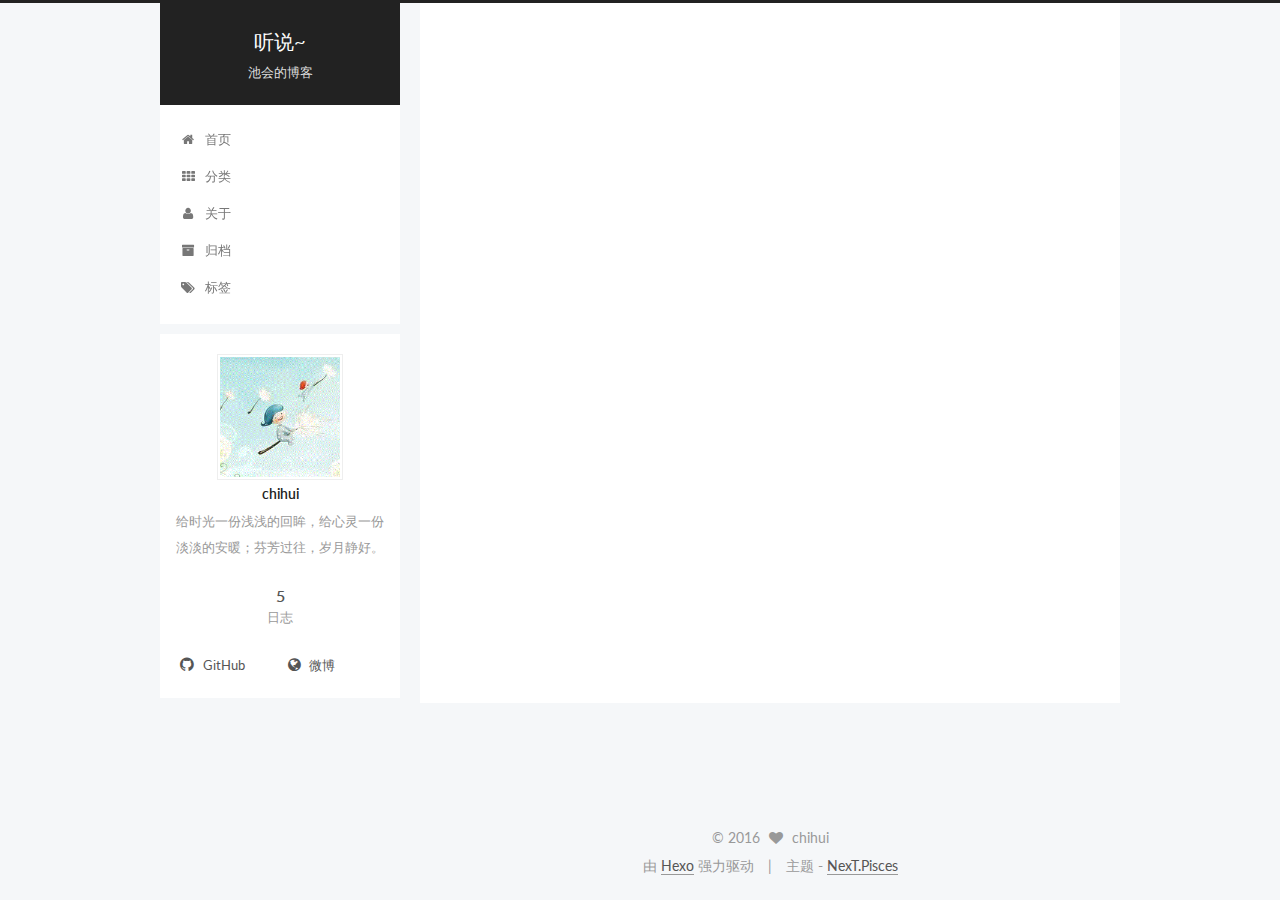
<file: tags/index.html>
<!doctype html>



  


<html class="theme-next pisces use-motion">
<head>
  <meta charset="UTF-8"/>
<meta http-equiv="X-UA-Compatible" content="IE=edge,chrome=1" />
<meta name="viewport" content="width=device-width, initial-scale=1, maximum-scale=1"/>



<meta http-equiv="Cache-Control" content="no-transform" />
<meta http-equiv="Cache-Control" content="no-siteapp" />












  
  
  <link href="/vendors/fancybox/source/jquery.fancybox.css?v=2.1.5" rel="stylesheet" type="text/css" />




  
  
  
  

  
    
    
  

  

  

  

  

  
    
    
    <link href="//fonts.googleapis.com/css?family=Lato:300,300italic,400,400italic,700,700italic&subset=latin,latin-ext" rel="stylesheet" type="text/css">
  






<link href="/vendors/font-awesome/css/font-awesome.min.css?v=4.4.0" rel="stylesheet" type="text/css" />

<link href="/css/main.css?v=5.0.1" rel="stylesheet" type="text/css" />


  <meta name="keywords" content="Hexo, NexT" />








  <link rel="shortcut icon" type="image/x-icon" href="/favicon.ico?v=5.0.1" />






<meta name="description" content="给时光一份浅浅的回眸，给心灵一份淡淡的安暖；芬芳过往，岁月静好。">
<meta property="og:type" content="website">
<meta property="og:title" content="tags">
<meta property="og:url" content="http://www.ninachi.xyz/tags/index.html">
<meta property="og:site_name" content="听说~">
<meta property="og:description" content="给时光一份浅浅的回眸，给心灵一份淡淡的安暖；芬芳过往，岁月静好。">
<meta property="og:updated_time" content="2016-11-28T09:52:28.748Z">
<meta name="twitter:card" content="summary">
<meta name="twitter:title" content="tags">
<meta name="twitter:description" content="给时光一份浅浅的回眸，给心灵一份淡淡的安暖；芬芳过往，岁月静好。">



<script type="text/javascript" id="hexo.configuration">
  var NexT = window.NexT || {};
  var CONFIG = {
    scheme: 'Pisces',
    sidebar: {"position":"left","display":"post"},
    fancybox: true,
    motion: true,
    duoshuo: {
      userId: 0,
      author: '博主'
    }
  };
</script>

  <title>
  

  
    tags | 听说~
  
</title>
</head>

<body itemscope itemtype="http://schema.org/WebPage" lang="zh-Hans">

  










  
  
    
  

  <div class="container one-collumn sidebar-position-left  ">
    <div class="headband"></div>

    <header id="header" class="header" itemscope itemtype="http://schema.org/WPHeader">
      <div class="header-inner"><div class="site-meta ">
  

  <div class="custom-logo-site-title">
    <a href="/"  class="brand" rel="start">
      <span class="logo-line-before"><i></i></span>
      <span class="site-title">听说~</span>
      <span class="logo-line-after"><i></i></span>
    </a>
  </div>
  <p class="site-subtitle">池会的博客</p>
</div>

<div class="site-nav-toggle">
  <button>
    <span class="btn-bar"></span>
    <span class="btn-bar"></span>
    <span class="btn-bar"></span>
  </button>
</div>

<nav class="site-nav">
  

  
    <ul id="menu" class="menu">
      
        
        <li class="menu-item menu-item-home">
          <a href="/" rel="section">
            
              <i class="menu-item-icon fa fa-fw fa-home"></i> <br />
            
            首页
          </a>
        </li>
      
        
        <li class="menu-item menu-item-categories">
          <a href="/categories" rel="section">
            
              <i class="menu-item-icon fa fa-fw fa-th"></i> <br />
            
            分类
          </a>
        </li>
      
        
        <li class="menu-item menu-item-about">
          <a href="/about" rel="section">
            
              <i class="menu-item-icon fa fa-fw fa-user"></i> <br />
            
            关于
          </a>
        </li>
      
        
        <li class="menu-item menu-item-archives">
          <a href="/archives" rel="section">
            
              <i class="menu-item-icon fa fa-fw fa-archive"></i> <br />
            
            归档
          </a>
        </li>
      
        
        <li class="menu-item menu-item-tags">
          <a href="/tags" rel="section">
            
              <i class="menu-item-icon fa fa-fw fa-tags"></i> <br />
            
            标签
          </a>
        </li>
      

      
    </ul>
  

  
</nav>

 </div>
    </header>

    <main id="main" class="main">
      <div class="main-inner">
        <div class="content-wrap">
          <div id="content" class="content">
            

  <div id="posts" class="posts-expand">
    
    
      
    
  </div>


          </div>
          


          
  <div class="comments" id="comments">
    
      <div class="ds-thread" data-thread-key="tags/index.html"
           data-title="tags" data-url="http://www.ninachi.xyz/tags/index.html">
      </div>
    
  </div>


        </div>
        
          
  
  <div class="sidebar-toggle">
    <div class="sidebar-toggle-line-wrap">
      <span class="sidebar-toggle-line sidebar-toggle-line-first"></span>
      <span class="sidebar-toggle-line sidebar-toggle-line-middle"></span>
      <span class="sidebar-toggle-line sidebar-toggle-line-last"></span>
    </div>
  </div>

  <aside id="sidebar" class="sidebar">
    <div class="sidebar-inner">

      

      

      <section class="site-overview sidebar-panel  sidebar-panel-active ">
        <div class="site-author motion-element" itemprop="author" itemscope itemtype="http://schema.org/Person">
          <img class="site-author-image" itemprop="image"
               src="/images/avatar.gif"
               alt="chihui" />
          <p class="site-author-name" itemprop="name">chihui</p>
          <p class="site-description motion-element" itemprop="description">给时光一份浅浅的回眸，给心灵一份淡淡的安暖；芬芳过往，岁月静好。</p>
        </div>
        <nav class="site-state motion-element">
          <div class="site-state-item site-state-posts">
            <a href="/archives">
              <span class="site-state-item-count">5</span>
              <span class="site-state-item-name">日志</span>
            </a>
          </div>

          

          

        </nav>

        

        <div class="links-of-author motion-element">
          
            
              <span class="links-of-author-item">
                <a href="https://github.com/chihui" target="_blank" title="GitHub">
                  
                    <i class="fa fa-fw fa-github"></i>
                  
                  GitHub
                </a>
              </span>
            
              <span class="links-of-author-item">
                <a href="http://weibo.com/听说1002" target="_blank" title="微博">
                  
                    <i class="fa fa-fw fa-globe"></i>
                  
                  微博
                </a>
              </span>
            
          
        </div>

        
        

        
        

      </section>

      

    </div>
  </aside>


        
      </div>
    </main>

    <footer id="footer" class="footer">
      <div class="footer-inner">
        <div class="copyright" >
  
  &copy; 
  <span itemprop="copyrightYear">2016</span>
  <span class="with-love">
    <i class="fa fa-heart"></i>
  </span>
  <span class="author" itemprop="copyrightHolder">chihui</span>
</div>

<div class="powered-by">
  由 <a class="theme-link" href="http://hexo.io">Hexo</a> 强力驱动
</div>

<div class="theme-info">
  主题 -
  <a class="theme-link" href="https://github.com/iissnan/hexo-theme-next">
    NexT.Pisces
  </a>
</div>

        

        
      </div>
    </footer>

    <div class="back-to-top">
      <i class="fa fa-arrow-up"></i>
    </div>
  </div>

  

<script type="text/javascript">
  if (Object.prototype.toString.call(window.Promise) !== '[object Function]') {
    window.Promise = null;
  }
</script>









  



  
  <script type="text/javascript" src="/vendors/jquery/index.js?v=2.1.3"></script>

  
  <script type="text/javascript" src="/vendors/fastclick/lib/fastclick.min.js?v=1.0.6"></script>

  
  <script type="text/javascript" src="/vendors/jquery_lazyload/jquery.lazyload.js?v=1.9.7"></script>

  
  <script type="text/javascript" src="/vendors/velocity/velocity.min.js?v=1.2.1"></script>

  
  <script type="text/javascript" src="/vendors/velocity/velocity.ui.min.js?v=1.2.1"></script>

  
  <script type="text/javascript" src="/vendors/fancybox/source/jquery.fancybox.pack.js?v=2.1.5"></script>


  


  <script type="text/javascript" src="/js/src/utils.js?v=5.0.1"></script>

  <script type="text/javascript" src="/js/src/motion.js?v=5.0.1"></script>



  
  


  <script type="text/javascript" src="/js/src/affix.js?v=5.0.1"></script>

  <script type="text/javascript" src="/js/src/schemes/pisces.js?v=5.0.1"></script>



  

  


  <script type="text/javascript" src="/js/src/bootstrap.js?v=5.0.1"></script>



  

  
    
  

  <script type="text/javascript">
    var duoshuoQuery = {short_name:"ninachi"};
    (function() {
      var ds = document.createElement('script');
      ds.type = 'text/javascript';ds.async = true;
      ds.id = 'duoshuo-script';
      ds.src = (document.location.protocol == 'https:' ? 'https:' : 'http:') + '//static.duoshuo.com/embed.js';
      ds.charset = 'UTF-8';
      (document.getElementsByTagName('head')[0]
      || document.getElementsByTagName('body')[0]).appendChild(ds);
    })();
  </script>

  
    
  





  
  
  

  

  

</body>
</html>
</file>
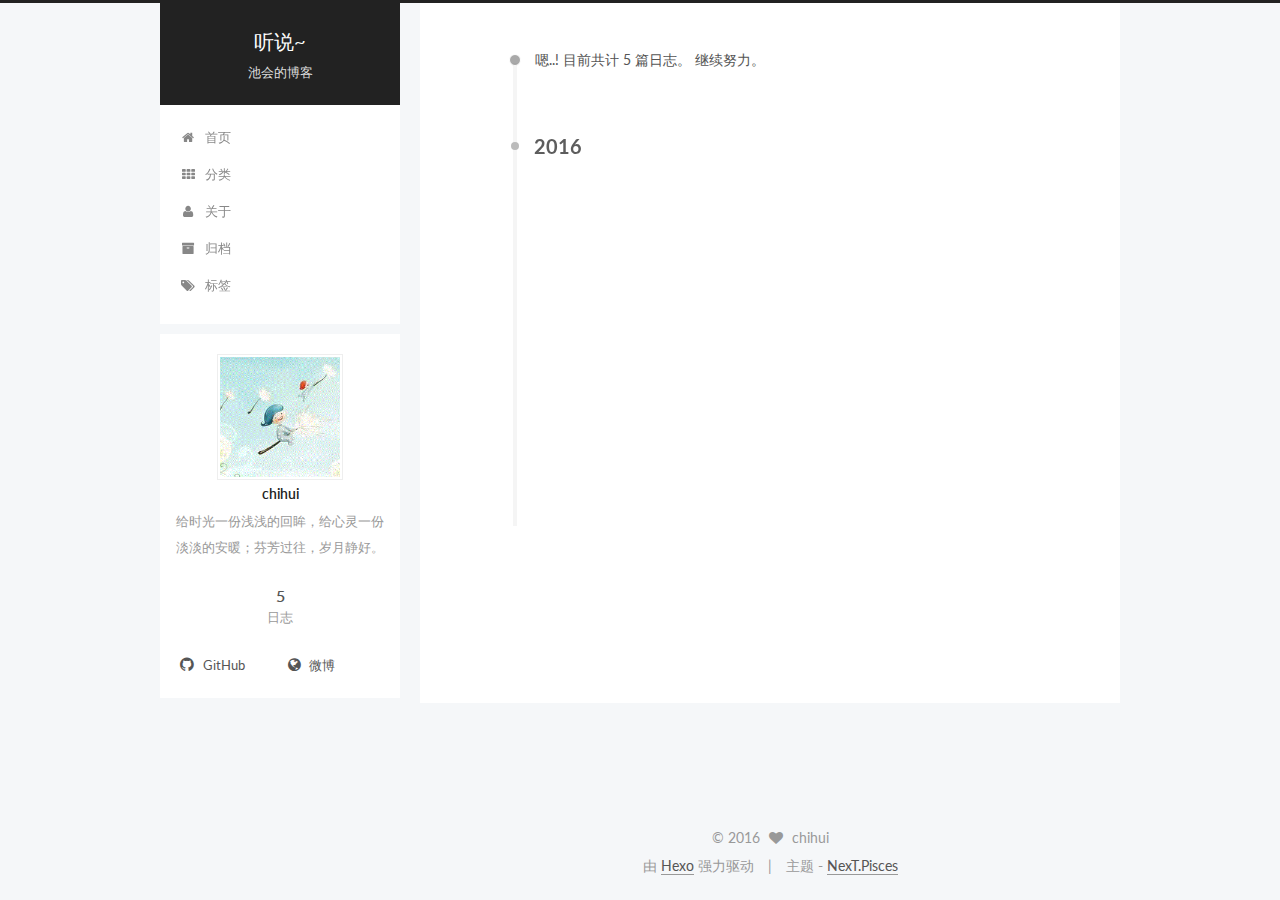
<file: archives/2016/index.html>
<!doctype html>



  


<html class="theme-next pisces use-motion">
<head>
  <meta charset="UTF-8"/>
<meta http-equiv="X-UA-Compatible" content="IE=edge,chrome=1" />
<meta name="viewport" content="width=device-width, initial-scale=1, maximum-scale=1"/>



<meta http-equiv="Cache-Control" content="no-transform" />
<meta http-equiv="Cache-Control" content="no-siteapp" />












  
  
  <link href="/vendors/fancybox/source/jquery.fancybox.css?v=2.1.5" rel="stylesheet" type="text/css" />




  
  
  
  

  
    
    
  

  

  

  

  

  
    
    
    <link href="//fonts.googleapis.com/css?family=Lato:300,300italic,400,400italic,700,700italic&subset=latin,latin-ext" rel="stylesheet" type="text/css">
  






<link href="/vendors/font-awesome/css/font-awesome.min.css?v=4.4.0" rel="stylesheet" type="text/css" />

<link href="/css/main.css?v=5.0.1" rel="stylesheet" type="text/css" />


  <meta name="keywords" content="Hexo, NexT" />








  <link rel="shortcut icon" type="image/x-icon" href="/favicon.ico?v=5.0.1" />






<meta name="description" content="给时光一份浅浅的回眸，给心灵一份淡淡的安暖；芬芳过往，岁月静好。">
<meta property="og:type" content="website">
<meta property="og:title" content="听说~">
<meta property="og:url" content="http://www.ninachi.xyz/archives/2016/index.html">
<meta property="og:site_name" content="听说~">
<meta property="og:description" content="给时光一份浅浅的回眸，给心灵一份淡淡的安暖；芬芳过往，岁月静好。">
<meta name="twitter:card" content="summary">
<meta name="twitter:title" content="听说~">
<meta name="twitter:description" content="给时光一份浅浅的回眸，给心灵一份淡淡的安暖；芬芳过往，岁月静好。">



<script type="text/javascript" id="hexo.configuration">
  var NexT = window.NexT || {};
  var CONFIG = {
    scheme: 'Pisces',
    sidebar: {"position":"left","display":"post"},
    fancybox: true,
    motion: true,
    duoshuo: {
      userId: 0,
      author: '博主'
    }
  };
</script>

  <title> 归档 | 听说~ </title>
</head>

<body itemscope itemtype="http://schema.org/WebPage" lang="zh-Hans">

  










  
  
    
  

  <div class="container one-collumn sidebar-position-left  page-archive  ">
    <div class="headband"></div>

    <header id="header" class="header" itemscope itemtype="http://schema.org/WPHeader">
      <div class="header-inner"><div class="site-meta ">
  

  <div class="custom-logo-site-title">
    <a href="/"  class="brand" rel="start">
      <span class="logo-line-before"><i></i></span>
      <span class="site-title">听说~</span>
      <span class="logo-line-after"><i></i></span>
    </a>
  </div>
  <p class="site-subtitle">池会的博客</p>
</div>

<div class="site-nav-toggle">
  <button>
    <span class="btn-bar"></span>
    <span class="btn-bar"></span>
    <span class="btn-bar"></span>
  </button>
</div>

<nav class="site-nav">
  

  
    <ul id="menu" class="menu">
      
        
        <li class="menu-item menu-item-home">
          <a href="/" rel="section">
            
              <i class="menu-item-icon fa fa-fw fa-home"></i> <br />
            
            首页
          </a>
        </li>
      
        
        <li class="menu-item menu-item-categories">
          <a href="/categories" rel="section">
            
              <i class="menu-item-icon fa fa-fw fa-th"></i> <br />
            
            分类
          </a>
        </li>
      
        
        <li class="menu-item menu-item-about">
          <a href="/about" rel="section">
            
              <i class="menu-item-icon fa fa-fw fa-user"></i> <br />
            
            关于
          </a>
        </li>
      
        
        <li class="menu-item menu-item-archives">
          <a href="/archives" rel="section">
            
              <i class="menu-item-icon fa fa-fw fa-archive"></i> <br />
            
            归档
          </a>
        </li>
      
        
        <li class="menu-item menu-item-tags">
          <a href="/tags" rel="section">
            
              <i class="menu-item-icon fa fa-fw fa-tags"></i> <br />
            
            标签
          </a>
        </li>
      

      
    </ul>
  

  
</nav>

 </div>
    </header>

    <main id="main" class="main">
      <div class="main-inner">
        <div class="content-wrap">
          <div id="content" class="content">
            

  <section id="posts" class="posts-collapse">
    <span class="archive-move-on"></span>

    <span class="archive-page-counter">
      
      
      
        
      
      嗯..! 目前共计 5 篇日志。 继续努力。
    </span>

    

      
      
      

      
        
        <div class="collection-title">
          <h2 class="archive-year motion-element" id="archive-year-2016">2016</h2>
        </div>
      
      

      

  <article class="post post-type-normal" itemscope itemtype="http://schema.org/Article">
    <header class="post-header">

      <h1 class="post-title">
        
            <a class="post-title-link" href="/2016/12/02/frameworkDay4/" itemprop="url">
              
                <span itemprop="name">frameworkDay4</span>
              
            </a>
        
      </h1>

      <div class="post-meta">
        <time class="post-time" itemprop="dateCreated"
              datetime="2016-12-02T19:57:37+08:00"
              content="2016-12-02" >
          12-02
        </time>
      </div>

    </header>
  </article>



    

      
      
      

      
      

      

  <article class="post post-type-normal" itemscope itemtype="http://schema.org/Article">
    <header class="post-header">

      <h1 class="post-title">
        
            <a class="post-title-link" href="/2016/12/02/frameworkDay3/" itemprop="url">
              
                <span itemprop="name">frameworkDay3</span>
              
            </a>
        
      </h1>

      <div class="post-meta">
        <time class="post-time" itemprop="dateCreated"
              datetime="2016-12-02T02:09:00+08:00"
              content="2016-12-02" >
          12-02
        </time>
      </div>

    </header>
  </article>



    

      
      
      

      
      

      

  <article class="post post-type-normal" itemscope itemtype="http://schema.org/Article">
    <header class="post-header">

      <h1 class="post-title">
        
            <a class="post-title-link" href="/2016/12/01/frameworkDay2/" itemprop="url">
              
                <span itemprop="name">frameworkDay2</span>
              
            </a>
        
      </h1>

      <div class="post-meta">
        <time class="post-time" itemprop="dateCreated"
              datetime="2016-12-01T15:27:05+08:00"
              content="2016-12-01" >
          12-01
        </time>
      </div>

    </header>
  </article>



    

      
      
      

      
      

      

  <article class="post post-type-normal" itemscope itemtype="http://schema.org/Article">
    <header class="post-header">

      <h1 class="post-title">
        
            <a class="post-title-link" href="/2016/11/30/hello-world/" itemprop="url">
              
                <span itemprop="name">Hello World</span>
              
            </a>
        
      </h1>

      <div class="post-meta">
        <time class="post-time" itemprop="dateCreated"
              datetime="2016-11-30T13:21:43+08:00"
              content="2016-11-30" >
          11-30
        </time>
      </div>

    </header>
  </article>



    

      
      
      

      
      

      

  <article class="post post-type-normal" itemscope itemtype="http://schema.org/Article">
    <header class="post-header">

      <h1 class="post-title">
        
            <a class="post-title-link" href="/2016/11/28/frameworkDay1/" itemprop="url">
              
                <span itemprop="name">frameworkDay1</span>
              
            </a>
        
      </h1>

      <div class="post-meta">
        <time class="post-time" itemprop="dateCreated"
              datetime="2016-11-28T20:27:21+08:00"
              content="2016-11-28" >
          11-28
        </time>
      </div>

    </header>
  </article>



    

  </section>

  



          </div>
          


          

        </div>
        
          
  
  <div class="sidebar-toggle">
    <div class="sidebar-toggle-line-wrap">
      <span class="sidebar-toggle-line sidebar-toggle-line-first"></span>
      <span class="sidebar-toggle-line sidebar-toggle-line-middle"></span>
      <span class="sidebar-toggle-line sidebar-toggle-line-last"></span>
    </div>
  </div>

  <aside id="sidebar" class="sidebar">
    <div class="sidebar-inner">

      

      

      <section class="site-overview sidebar-panel  sidebar-panel-active ">
        <div class="site-author motion-element" itemprop="author" itemscope itemtype="http://schema.org/Person">
          <img class="site-author-image" itemprop="image"
               src="/images/avatar.gif"
               alt="chihui" />
          <p class="site-author-name" itemprop="name">chihui</p>
          <p class="site-description motion-element" itemprop="description">给时光一份浅浅的回眸，给心灵一份淡淡的安暖；芬芳过往，岁月静好。</p>
        </div>
        <nav class="site-state motion-element">
          <div class="site-state-item site-state-posts">
            <a href="/archives">
              <span class="site-state-item-count">5</span>
              <span class="site-state-item-name">日志</span>
            </a>
          </div>

          

          

        </nav>

        

        <div class="links-of-author motion-element">
          
            
              <span class="links-of-author-item">
                <a href="https://github.com/chihui" target="_blank" title="GitHub">
                  
                    <i class="fa fa-fw fa-github"></i>
                  
                  GitHub
                </a>
              </span>
            
              <span class="links-of-author-item">
                <a href="http://weibo.com/听说1002" target="_blank" title="微博">
                  
                    <i class="fa fa-fw fa-globe"></i>
                  
                  微博
                </a>
              </span>
            
          
        </div>

        
        

        
        

      </section>

      

    </div>
  </aside>


        
      </div>
    </main>

    <footer id="footer" class="footer">
      <div class="footer-inner">
        <div class="copyright" >
  
  &copy; 
  <span itemprop="copyrightYear">2016</span>
  <span class="with-love">
    <i class="fa fa-heart"></i>
  </span>
  <span class="author" itemprop="copyrightHolder">chihui</span>
</div>

<div class="powered-by">
  由 <a class="theme-link" href="http://hexo.io">Hexo</a> 强力驱动
</div>

<div class="theme-info">
  主题 -
  <a class="theme-link" href="https://github.com/iissnan/hexo-theme-next">
    NexT.Pisces
  </a>
</div>

        

        
      </div>
    </footer>

    <div class="back-to-top">
      <i class="fa fa-arrow-up"></i>
    </div>
  </div>

  

<script type="text/javascript">
  if (Object.prototype.toString.call(window.Promise) !== '[object Function]') {
    window.Promise = null;
  }
</script>









  



  
  <script type="text/javascript" src="/vendors/jquery/index.js?v=2.1.3"></script>

  
  <script type="text/javascript" src="/vendors/fastclick/lib/fastclick.min.js?v=1.0.6"></script>

  
  <script type="text/javascript" src="/vendors/jquery_lazyload/jquery.lazyload.js?v=1.9.7"></script>

  
  <script type="text/javascript" src="/vendors/velocity/velocity.min.js?v=1.2.1"></script>

  
  <script type="text/javascript" src="/vendors/velocity/velocity.ui.min.js?v=1.2.1"></script>

  
  <script type="text/javascript" src="/vendors/fancybox/source/jquery.fancybox.pack.js?v=2.1.5"></script>


  


  <script type="text/javascript" src="/js/src/utils.js?v=5.0.1"></script>

  <script type="text/javascript" src="/js/src/motion.js?v=5.0.1"></script>



  
  


  <script type="text/javascript" src="/js/src/affix.js?v=5.0.1"></script>

  <script type="text/javascript" src="/js/src/schemes/pisces.js?v=5.0.1"></script>



  
  
    <script type="text/javascript" id="motion.page.archive">
      $('.archive-year').velocity('transition.slideLeftIn');
    </script>
  


  


  <script type="text/javascript" src="/js/src/bootstrap.js?v=5.0.1"></script>



  

  
    
  

  <script type="text/javascript">
    var duoshuoQuery = {short_name:"ninachi"};
    (function() {
      var ds = document.createElement('script');
      ds.type = 'text/javascript';ds.async = true;
      ds.id = 'duoshuo-script';
      ds.src = (document.location.protocol == 'https:' ? 'https:' : 'http:') + '//static.duoshuo.com/embed.js';
      ds.charset = 'UTF-8';
      (document.getElementsByTagName('head')[0]
      || document.getElementsByTagName('body')[0]).appendChild(ds);
    })();
  </script>

  
    
  





  
  
  

  

  

</body>
</html>
</file>
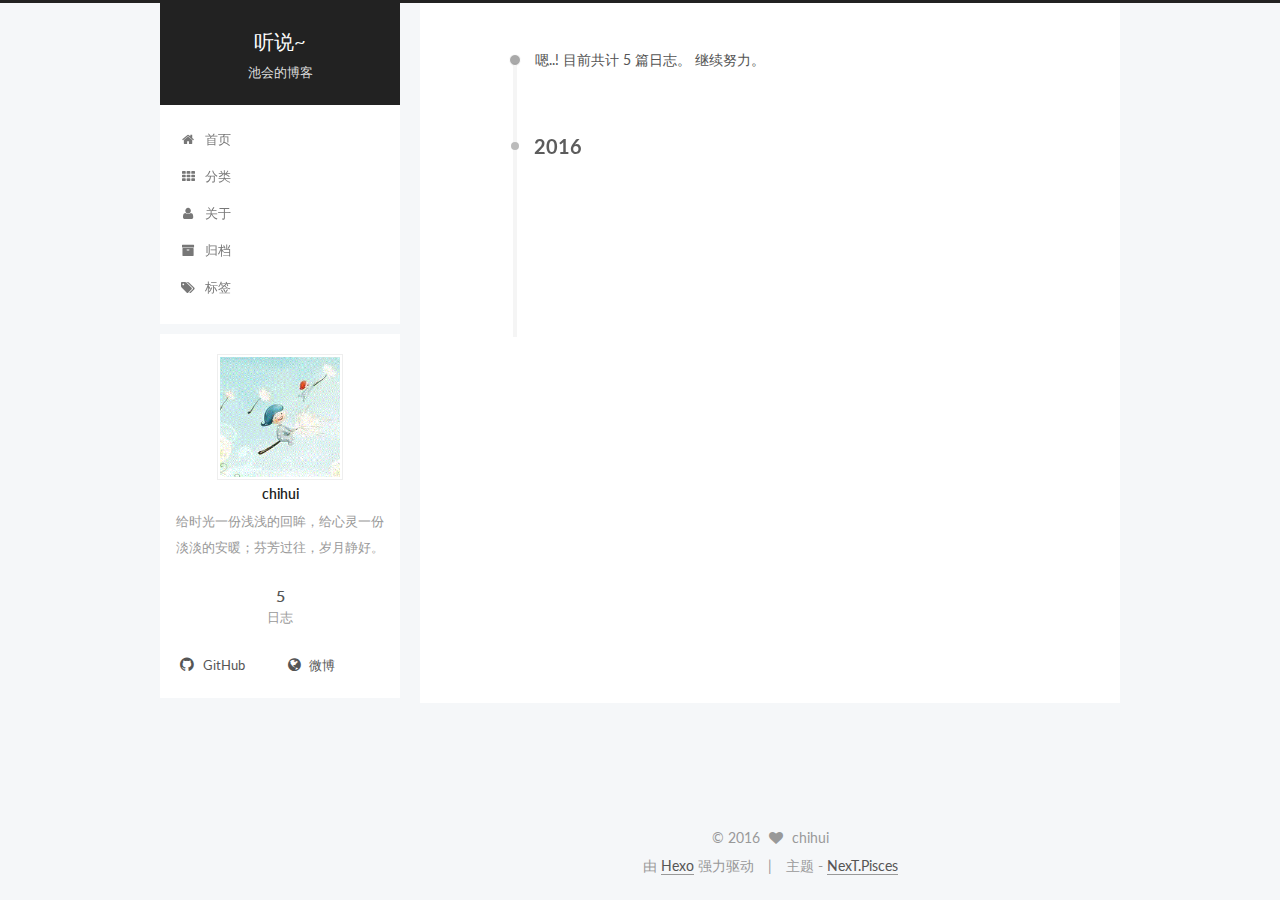
<file: archives/2016/11/index.html>
<!doctype html>



  


<html class="theme-next pisces use-motion">
<head>
  <meta charset="UTF-8"/>
<meta http-equiv="X-UA-Compatible" content="IE=edge,chrome=1" />
<meta name="viewport" content="width=device-width, initial-scale=1, maximum-scale=1"/>



<meta http-equiv="Cache-Control" content="no-transform" />
<meta http-equiv="Cache-Control" content="no-siteapp" />












  
  
  <link href="/vendors/fancybox/source/jquery.fancybox.css?v=2.1.5" rel="stylesheet" type="text/css" />




  
  
  
  

  
    
    
  

  

  

  

  

  
    
    
    <link href="//fonts.googleapis.com/css?family=Lato:300,300italic,400,400italic,700,700italic&subset=latin,latin-ext" rel="stylesheet" type="text/css">
  






<link href="/vendors/font-awesome/css/font-awesome.min.css?v=4.4.0" rel="stylesheet" type="text/css" />

<link href="/css/main.css?v=5.0.1" rel="stylesheet" type="text/css" />


  <meta name="keywords" content="Hexo, NexT" />








  <link rel="shortcut icon" type="image/x-icon" href="/favicon.ico?v=5.0.1" />






<meta name="description" content="给时光一份浅浅的回眸，给心灵一份淡淡的安暖；芬芳过往，岁月静好。">
<meta property="og:type" content="website">
<meta property="og:title" content="听说~">
<meta property="og:url" content="http://www.ninachi.xyz/archives/2016/11/index.html">
<meta property="og:site_name" content="听说~">
<meta property="og:description" content="给时光一份浅浅的回眸，给心灵一份淡淡的安暖；芬芳过往，岁月静好。">
<meta name="twitter:card" content="summary">
<meta name="twitter:title" content="听说~">
<meta name="twitter:description" content="给时光一份浅浅的回眸，给心灵一份淡淡的安暖；芬芳过往，岁月静好。">



<script type="text/javascript" id="hexo.configuration">
  var NexT = window.NexT || {};
  var CONFIG = {
    scheme: 'Pisces',
    sidebar: {"position":"left","display":"post"},
    fancybox: true,
    motion: true,
    duoshuo: {
      userId: 0,
      author: '博主'
    }
  };
</script>

  <title> 归档 | 听说~ </title>
</head>

<body itemscope itemtype="http://schema.org/WebPage" lang="zh-Hans">

  










  
  
    
  

  <div class="container one-collumn sidebar-position-left  page-archive  ">
    <div class="headband"></div>

    <header id="header" class="header" itemscope itemtype="http://schema.org/WPHeader">
      <div class="header-inner"><div class="site-meta ">
  

  <div class="custom-logo-site-title">
    <a href="/"  class="brand" rel="start">
      <span class="logo-line-before"><i></i></span>
      <span class="site-title">听说~</span>
      <span class="logo-line-after"><i></i></span>
    </a>
  </div>
  <p class="site-subtitle">池会的博客</p>
</div>

<div class="site-nav-toggle">
  <button>
    <span class="btn-bar"></span>
    <span class="btn-bar"></span>
    <span class="btn-bar"></span>
  </button>
</div>

<nav class="site-nav">
  

  
    <ul id="menu" class="menu">
      
        
        <li class="menu-item menu-item-home">
          <a href="/" rel="section">
            
              <i class="menu-item-icon fa fa-fw fa-home"></i> <br />
            
            首页
          </a>
        </li>
      
        
        <li class="menu-item menu-item-categories">
          <a href="/categories" rel="section">
            
              <i class="menu-item-icon fa fa-fw fa-th"></i> <br />
            
            分类
          </a>
        </li>
      
        
        <li class="menu-item menu-item-about">
          <a href="/about" rel="section">
            
              <i class="menu-item-icon fa fa-fw fa-user"></i> <br />
            
            关于
          </a>
        </li>
      
        
        <li class="menu-item menu-item-archives">
          <a href="/archives" rel="section">
            
              <i class="menu-item-icon fa fa-fw fa-archive"></i> <br />
            
            归档
          </a>
        </li>
      
        
        <li class="menu-item menu-item-tags">
          <a href="/tags" rel="section">
            
              <i class="menu-item-icon fa fa-fw fa-tags"></i> <br />
            
            标签
          </a>
        </li>
      

      
    </ul>
  

  
</nav>

 </div>
    </header>

    <main id="main" class="main">
      <div class="main-inner">
        <div class="content-wrap">
          <div id="content" class="content">
            

  <section id="posts" class="posts-collapse">
    <span class="archive-move-on"></span>

    <span class="archive-page-counter">
      
      
      
        
      
      嗯..! 目前共计 5 篇日志。 继续努力。
    </span>

    

      
      
      

      
        
        <div class="collection-title">
          <h2 class="archive-year motion-element" id="archive-year-2016">2016</h2>
        </div>
      
      

      

  <article class="post post-type-normal" itemscope itemtype="http://schema.org/Article">
    <header class="post-header">

      <h1 class="post-title">
        
            <a class="post-title-link" href="/2016/11/30/hello-world/" itemprop="url">
              
                <span itemprop="name">Hello World</span>
              
            </a>
        
      </h1>

      <div class="post-meta">
        <time class="post-time" itemprop="dateCreated"
              datetime="2016-11-30T13:21:43+08:00"
              content="2016-11-30" >
          11-30
        </time>
      </div>

    </header>
  </article>



    

      
      
      

      
      

      

  <article class="post post-type-normal" itemscope itemtype="http://schema.org/Article">
    <header class="post-header">

      <h1 class="post-title">
        
            <a class="post-title-link" href="/2016/11/28/frameworkDay1/" itemprop="url">
              
                <span itemprop="name">frameworkDay1</span>
              
            </a>
        
      </h1>

      <div class="post-meta">
        <time class="post-time" itemprop="dateCreated"
              datetime="2016-11-28T20:27:21+08:00"
              content="2016-11-28" >
          11-28
        </time>
      </div>

    </header>
  </article>



    

  </section>

  



          </div>
          


          

        </div>
        
          
  
  <div class="sidebar-toggle">
    <div class="sidebar-toggle-line-wrap">
      <span class="sidebar-toggle-line sidebar-toggle-line-first"></span>
      <span class="sidebar-toggle-line sidebar-toggle-line-middle"></span>
      <span class="sidebar-toggle-line sidebar-toggle-line-last"></span>
    </div>
  </div>

  <aside id="sidebar" class="sidebar">
    <div class="sidebar-inner">

      

      

      <section class="site-overview sidebar-panel  sidebar-panel-active ">
        <div class="site-author motion-element" itemprop="author" itemscope itemtype="http://schema.org/Person">
          <img class="site-author-image" itemprop="image"
               src="/images/avatar.gif"
               alt="chihui" />
          <p class="site-author-name" itemprop="name">chihui</p>
          <p class="site-description motion-element" itemprop="description">给时光一份浅浅的回眸，给心灵一份淡淡的安暖；芬芳过往，岁月静好。</p>
        </div>
        <nav class="site-state motion-element">
          <div class="site-state-item site-state-posts">
            <a href="/archives">
              <span class="site-state-item-count">5</span>
              <span class="site-state-item-name">日志</span>
            </a>
          </div>

          

          

        </nav>

        

        <div class="links-of-author motion-element">
          
            
              <span class="links-of-author-item">
                <a href="https://github.com/chihui" target="_blank" title="GitHub">
                  
                    <i class="fa fa-fw fa-github"></i>
                  
                  GitHub
                </a>
              </span>
            
              <span class="links-of-author-item">
                <a href="http://weibo.com/听说1002" target="_blank" title="微博">
                  
                    <i class="fa fa-fw fa-globe"></i>
                  
                  微博
                </a>
              </span>
            
          
        </div>

        
        

        
        

      </section>

      

    </div>
  </aside>


        
      </div>
    </main>

    <footer id="footer" class="footer">
      <div class="footer-inner">
        <div class="copyright" >
  
  &copy; 
  <span itemprop="copyrightYear">2016</span>
  <span class="with-love">
    <i class="fa fa-heart"></i>
  </span>
  <span class="author" itemprop="copyrightHolder">chihui</span>
</div>

<div class="powered-by">
  由 <a class="theme-link" href="http://hexo.io">Hexo</a> 强力驱动
</div>

<div class="theme-info">
  主题 -
  <a class="theme-link" href="https://github.com/iissnan/hexo-theme-next">
    NexT.Pisces
  </a>
</div>

        

        
      </div>
    </footer>

    <div class="back-to-top">
      <i class="fa fa-arrow-up"></i>
    </div>
  </div>

  

<script type="text/javascript">
  if (Object.prototype.toString.call(window.Promise) !== '[object Function]') {
    window.Promise = null;
  }
</script>









  



  
  <script type="text/javascript" src="/vendors/jquery/index.js?v=2.1.3"></script>

  
  <script type="text/javascript" src="/vendors/fastclick/lib/fastclick.min.js?v=1.0.6"></script>

  
  <script type="text/javascript" src="/vendors/jquery_lazyload/jquery.lazyload.js?v=1.9.7"></script>

  
  <script type="text/javascript" src="/vendors/velocity/velocity.min.js?v=1.2.1"></script>

  
  <script type="text/javascript" src="/vendors/velocity/velocity.ui.min.js?v=1.2.1"></script>

  
  <script type="text/javascript" src="/vendors/fancybox/source/jquery.fancybox.pack.js?v=2.1.5"></script>


  


  <script type="text/javascript" src="/js/src/utils.js?v=5.0.1"></script>

  <script type="text/javascript" src="/js/src/motion.js?v=5.0.1"></script>



  
  


  <script type="text/javascript" src="/js/src/affix.js?v=5.0.1"></script>

  <script type="text/javascript" src="/js/src/schemes/pisces.js?v=5.0.1"></script>



  
  
    <script type="text/javascript" id="motion.page.archive">
      $('.archive-year').velocity('transition.slideLeftIn');
    </script>
  


  


  <script type="text/javascript" src="/js/src/bootstrap.js?v=5.0.1"></script>



  

  
    
  

  <script type="text/javascript">
    var duoshuoQuery = {short_name:"ninachi"};
    (function() {
      var ds = document.createElement('script');
      ds.type = 'text/javascript';ds.async = true;
      ds.id = 'duoshuo-script';
      ds.src = (document.location.protocol == 'https:' ? 'https:' : 'http:') + '//static.duoshuo.com/embed.js';
      ds.charset = 'UTF-8';
      (document.getElementsByTagName('head')[0]
      || document.getElementsByTagName('body')[0]).appendChild(ds);
    })();
  </script>

  
    
  





  
  
  

  

  

</body>
</html>
</file>
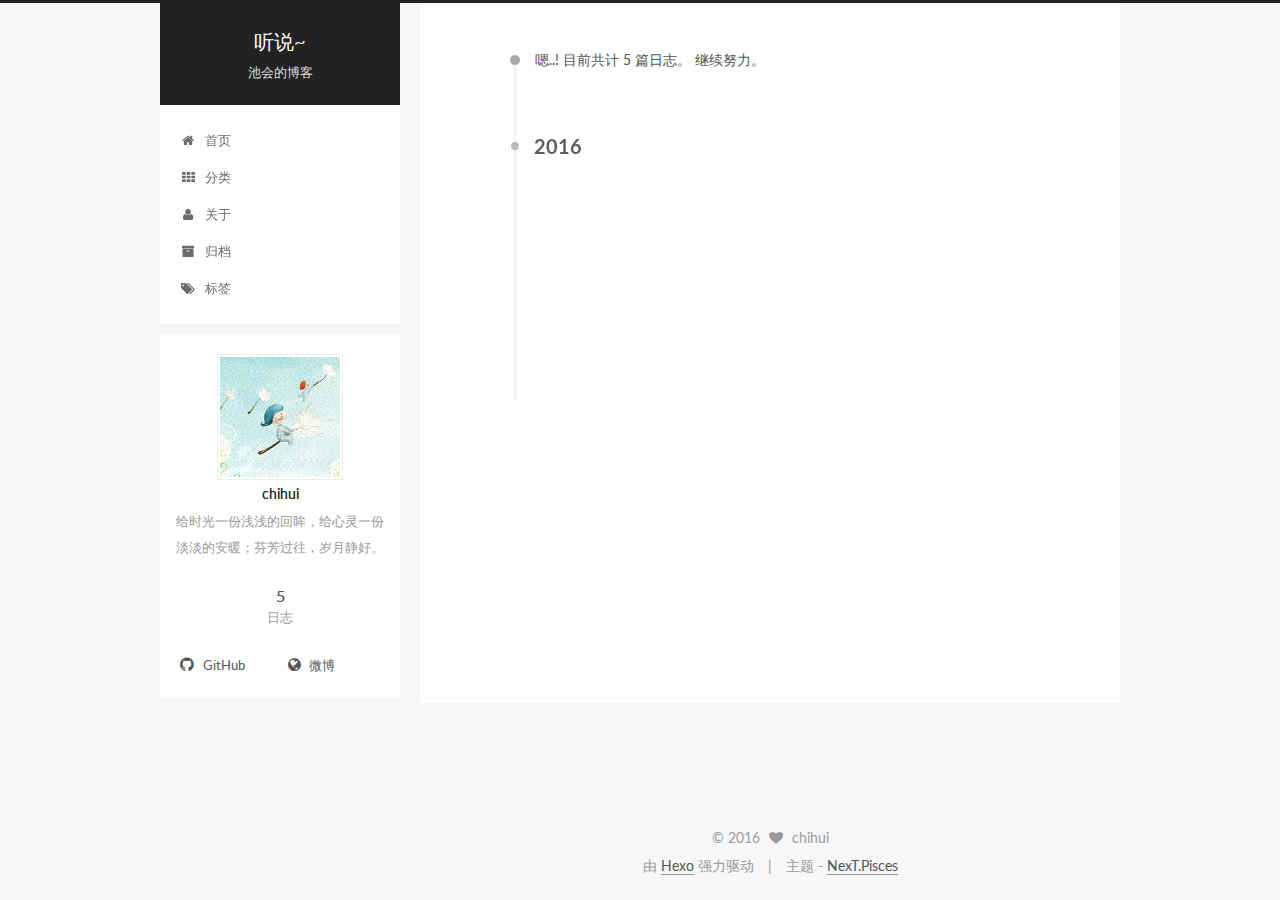
<file: archives/2016/12/index.html>
<!doctype html>



  


<html class="theme-next pisces use-motion">
<head>
  <meta charset="UTF-8"/>
<meta http-equiv="X-UA-Compatible" content="IE=edge,chrome=1" />
<meta name="viewport" content="width=device-width, initial-scale=1, maximum-scale=1"/>



<meta http-equiv="Cache-Control" content="no-transform" />
<meta http-equiv="Cache-Control" content="no-siteapp" />












  
  
  <link href="/vendors/fancybox/source/jquery.fancybox.css?v=2.1.5" rel="stylesheet" type="text/css" />




  
  
  
  

  
    
    
  

  

  

  

  

  
    
    
    <link href="//fonts.googleapis.com/css?family=Lato:300,300italic,400,400italic,700,700italic&subset=latin,latin-ext" rel="stylesheet" type="text/css">
  






<link href="/vendors/font-awesome/css/font-awesome.min.css?v=4.4.0" rel="stylesheet" type="text/css" />

<link href="/css/main.css?v=5.0.1" rel="stylesheet" type="text/css" />


  <meta name="keywords" content="Hexo, NexT" />








  <link rel="shortcut icon" type="image/x-icon" href="/favicon.ico?v=5.0.1" />






<meta name="description" content="给时光一份浅浅的回眸，给心灵一份淡淡的安暖；芬芳过往，岁月静好。">
<meta property="og:type" content="website">
<meta property="og:title" content="听说~">
<meta property="og:url" content="http://www.ninachi.xyz/archives/2016/12/index.html">
<meta property="og:site_name" content="听说~">
<meta property="og:description" content="给时光一份浅浅的回眸，给心灵一份淡淡的安暖；芬芳过往，岁月静好。">
<meta name="twitter:card" content="summary">
<meta name="twitter:title" content="听说~">
<meta name="twitter:description" content="给时光一份浅浅的回眸，给心灵一份淡淡的安暖；芬芳过往，岁月静好。">



<script type="text/javascript" id="hexo.configuration">
  var NexT = window.NexT || {};
  var CONFIG = {
    scheme: 'Pisces',
    sidebar: {"position":"left","display":"post"},
    fancybox: true,
    motion: true,
    duoshuo: {
      userId: 0,
      author: '博主'
    }
  };
</script>

  <title> 归档 | 听说~ </title>
</head>

<body itemscope itemtype="http://schema.org/WebPage" lang="zh-Hans">

  










  
  
    
  

  <div class="container one-collumn sidebar-position-left  page-archive  ">
    <div class="headband"></div>

    <header id="header" class="header" itemscope itemtype="http://schema.org/WPHeader">
      <div class="header-inner"><div class="site-meta ">
  

  <div class="custom-logo-site-title">
    <a href="/"  class="brand" rel="start">
      <span class="logo-line-before"><i></i></span>
      <span class="site-title">听说~</span>
      <span class="logo-line-after"><i></i></span>
    </a>
  </div>
  <p class="site-subtitle">池会的博客</p>
</div>

<div class="site-nav-toggle">
  <button>
    <span class="btn-bar"></span>
    <span class="btn-bar"></span>
    <span class="btn-bar"></span>
  </button>
</div>

<nav class="site-nav">
  

  
    <ul id="menu" class="menu">
      
        
        <li class="menu-item menu-item-home">
          <a href="/" rel="section">
            
              <i class="menu-item-icon fa fa-fw fa-home"></i> <br />
            
            首页
          </a>
        </li>
      
        
        <li class="menu-item menu-item-categories">
          <a href="/categories" rel="section">
            
              <i class="menu-item-icon fa fa-fw fa-th"></i> <br />
            
            分类
          </a>
        </li>
      
        
        <li class="menu-item menu-item-about">
          <a href="/about" rel="section">
            
              <i class="menu-item-icon fa fa-fw fa-user"></i> <br />
            
            关于
          </a>
        </li>
      
        
        <li class="menu-item menu-item-archives">
          <a href="/archives" rel="section">
            
              <i class="menu-item-icon fa fa-fw fa-archive"></i> <br />
            
            归档
          </a>
        </li>
      
        
        <li class="menu-item menu-item-tags">
          <a href="/tags" rel="section">
            
              <i class="menu-item-icon fa fa-fw fa-tags"></i> <br />
            
            标签
          </a>
        </li>
      

      
    </ul>
  

  
</nav>

 </div>
    </header>

    <main id="main" class="main">
      <div class="main-inner">
        <div class="content-wrap">
          <div id="content" class="content">
            

  <section id="posts" class="posts-collapse">
    <span class="archive-move-on"></span>

    <span class="archive-page-counter">
      
      
      
        
      
      嗯..! 目前共计 5 篇日志。 继续努力。
    </span>

    

      
      
      

      
        
        <div class="collection-title">
          <h2 class="archive-year motion-element" id="archive-year-2016">2016</h2>
        </div>
      
      

      

  <article class="post post-type-normal" itemscope itemtype="http://schema.org/Article">
    <header class="post-header">

      <h1 class="post-title">
        
            <a class="post-title-link" href="/2016/12/02/frameworkDay4/" itemprop="url">
              
                <span itemprop="name">frameworkDay4</span>
              
            </a>
        
      </h1>

      <div class="post-meta">
        <time class="post-time" itemprop="dateCreated"
              datetime="2016-12-02T19:57:37+08:00"
              content="2016-12-02" >
          12-02
        </time>
      </div>

    </header>
  </article>



    

      
      
      

      
      

      

  <article class="post post-type-normal" itemscope itemtype="http://schema.org/Article">
    <header class="post-header">

      <h1 class="post-title">
        
            <a class="post-title-link" href="/2016/12/02/frameworkDay3/" itemprop="url">
              
                <span itemprop="name">frameworkDay3</span>
              
            </a>
        
      </h1>

      <div class="post-meta">
        <time class="post-time" itemprop="dateCreated"
              datetime="2016-12-02T02:09:00+08:00"
              content="2016-12-02" >
          12-02
        </time>
      </div>

    </header>
  </article>



    

      
      
      

      
      

      

  <article class="post post-type-normal" itemscope itemtype="http://schema.org/Article">
    <header class="post-header">

      <h1 class="post-title">
        
            <a class="post-title-link" href="/2016/12/01/frameworkDay2/" itemprop="url">
              
                <span itemprop="name">frameworkDay2</span>
              
            </a>
        
      </h1>

      <div class="post-meta">
        <time class="post-time" itemprop="dateCreated"
              datetime="2016-12-01T15:27:05+08:00"
              content="2016-12-01" >
          12-01
        </time>
      </div>

    </header>
  </article>



    

  </section>

  



          </div>
          


          

        </div>
        
          
  
  <div class="sidebar-toggle">
    <div class="sidebar-toggle-line-wrap">
      <span class="sidebar-toggle-line sidebar-toggle-line-first"></span>
      <span class="sidebar-toggle-line sidebar-toggle-line-middle"></span>
      <span class="sidebar-toggle-line sidebar-toggle-line-last"></span>
    </div>
  </div>

  <aside id="sidebar" class="sidebar">
    <div class="sidebar-inner">

      

      

      <section class="site-overview sidebar-panel  sidebar-panel-active ">
        <div class="site-author motion-element" itemprop="author" itemscope itemtype="http://schema.org/Person">
          <img class="site-author-image" itemprop="image"
               src="/images/avatar.gif"
               alt="chihui" />
          <p class="site-author-name" itemprop="name">chihui</p>
          <p class="site-description motion-element" itemprop="description">给时光一份浅浅的回眸，给心灵一份淡淡的安暖；芬芳过往，岁月静好。</p>
        </div>
        <nav class="site-state motion-element">
          <div class="site-state-item site-state-posts">
            <a href="/archives">
              <span class="site-state-item-count">5</span>
              <span class="site-state-item-name">日志</span>
            </a>
          </div>

          

          

        </nav>

        

        <div class="links-of-author motion-element">
          
            
              <span class="links-of-author-item">
                <a href="https://github.com/chihui" target="_blank" title="GitHub">
                  
                    <i class="fa fa-fw fa-github"></i>
                  
                  GitHub
                </a>
              </span>
            
              <span class="links-of-author-item">
                <a href="http://weibo.com/听说1002" target="_blank" title="微博">
                  
                    <i class="fa fa-fw fa-globe"></i>
                  
                  微博
                </a>
              </span>
            
          
        </div>

        
        

        
        

      </section>

      

    </div>
  </aside>


        
      </div>
    </main>

    <footer id="footer" class="footer">
      <div class="footer-inner">
        <div class="copyright" >
  
  &copy; 
  <span itemprop="copyrightYear">2016</span>
  <span class="with-love">
    <i class="fa fa-heart"></i>
  </span>
  <span class="author" itemprop="copyrightHolder">chihui</span>
</div>

<div class="powered-by">
  由 <a class="theme-link" href="http://hexo.io">Hexo</a> 强力驱动
</div>

<div class="theme-info">
  主题 -
  <a class="theme-link" href="https://github.com/iissnan/hexo-theme-next">
    NexT.Pisces
  </a>
</div>

        

        
      </div>
    </footer>

    <div class="back-to-top">
      <i class="fa fa-arrow-up"></i>
    </div>
  </div>

  

<script type="text/javascript">
  if (Object.prototype.toString.call(window.Promise) !== '[object Function]') {
    window.Promise = null;
  }
</script>









  



  
  <script type="text/javascript" src="/vendors/jquery/index.js?v=2.1.3"></script>

  
  <script type="text/javascript" src="/vendors/fastclick/lib/fastclick.min.js?v=1.0.6"></script>

  
  <script type="text/javascript" src="/vendors/jquery_lazyload/jquery.lazyload.js?v=1.9.7"></script>

  
  <script type="text/javascript" src="/vendors/velocity/velocity.min.js?v=1.2.1"></script>

  
  <script type="text/javascript" src="/vendors/velocity/velocity.ui.min.js?v=1.2.1"></script>

  
  <script type="text/javascript" src="/vendors/fancybox/source/jquery.fancybox.pack.js?v=2.1.5"></script>


  


  <script type="text/javascript" src="/js/src/utils.js?v=5.0.1"></script>

  <script type="text/javascript" src="/js/src/motion.js?v=5.0.1"></script>



  
  


  <script type="text/javascript" src="/js/src/affix.js?v=5.0.1"></script>

  <script type="text/javascript" src="/js/src/schemes/pisces.js?v=5.0.1"></script>



  
  
    <script type="text/javascript" id="motion.page.archive">
      $('.archive-year').velocity('transition.slideLeftIn');
    </script>
  


  


  <script type="text/javascript" src="/js/src/bootstrap.js?v=5.0.1"></script>



  

  
    
  

  <script type="text/javascript">
    var duoshuoQuery = {short_name:"ninachi"};
    (function() {
      var ds = document.createElement('script');
      ds.type = 'text/javascript';ds.async = true;
      ds.id = 'duoshuo-script';
      ds.src = (document.location.protocol == 'https:' ? 'https:' : 'http:') + '//static.duoshuo.com/embed.js';
      ds.charset = 'UTF-8';
      (document.getElementsByTagName('head')[0]
      || document.getElementsByTagName('body')[0]).appendChild(ds);
    })();
  </script>

  
    
  





  
  
  

  

  

</body>
</html>
</file>
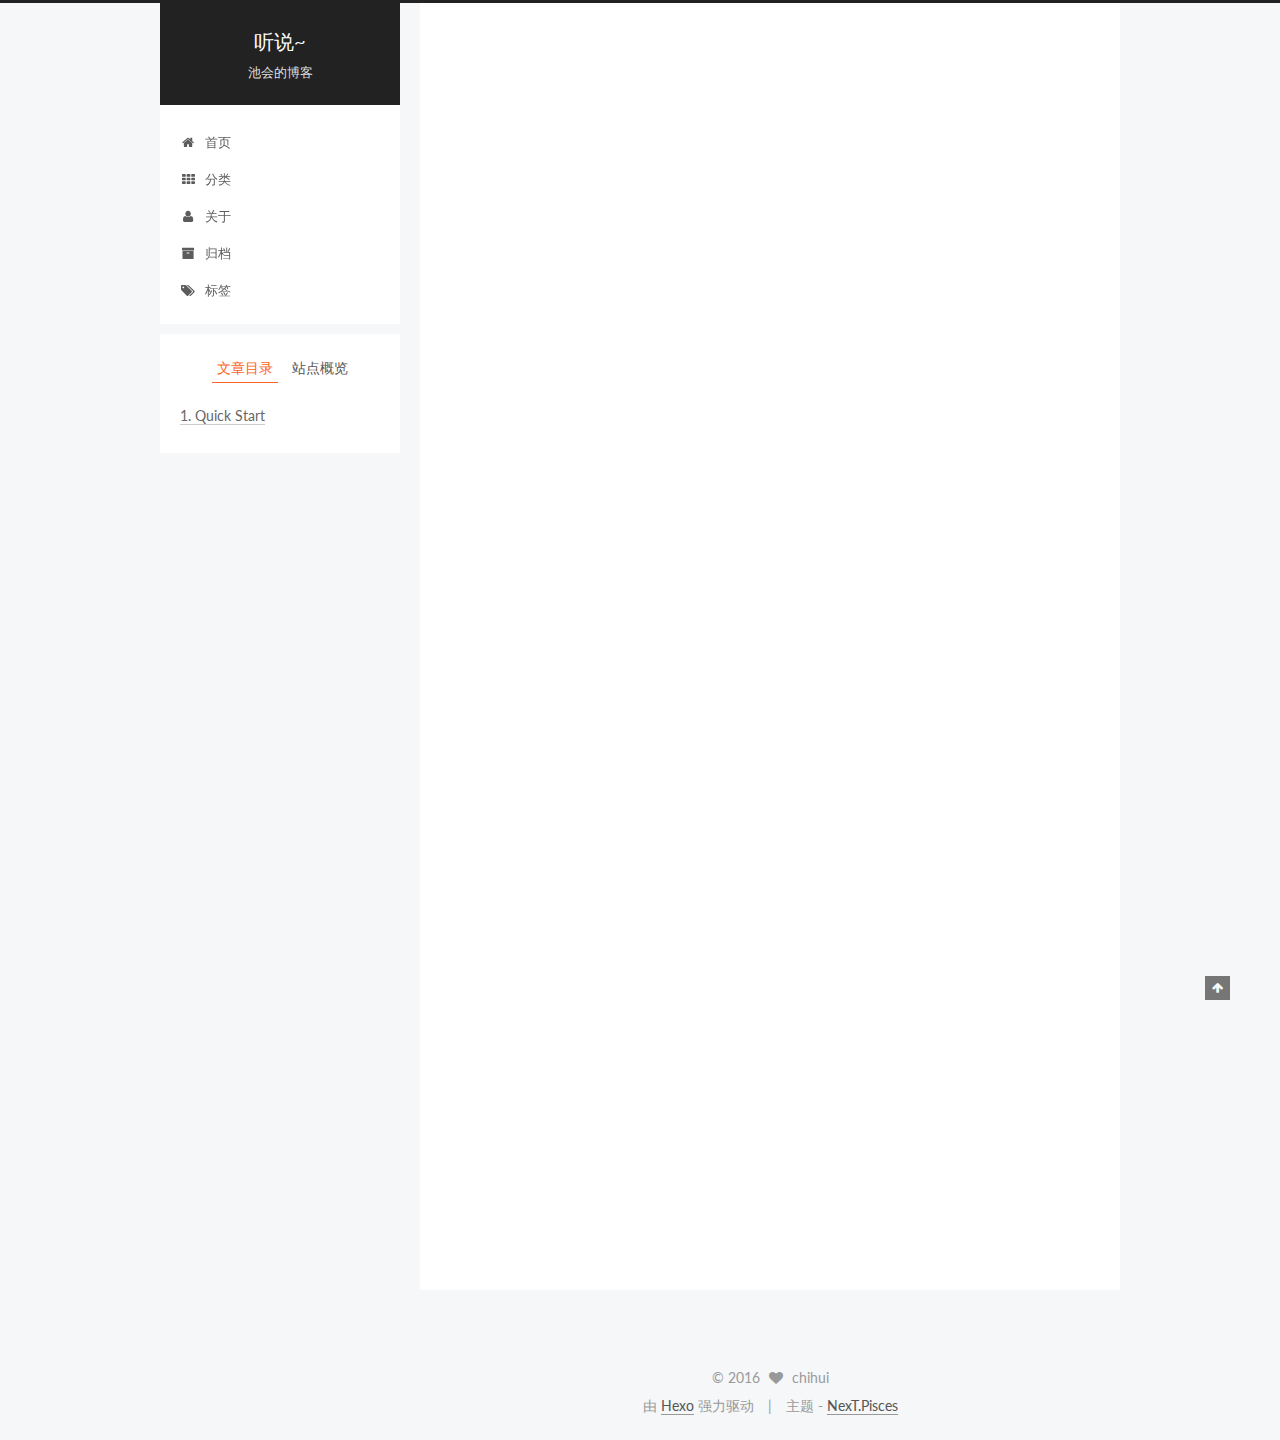
<file: 2016/11/12/hello-world/index.html>
<!doctype html>



  


<html class="theme-next pisces use-motion">
<head>
  <meta charset="UTF-8"/>
<meta http-equiv="X-UA-Compatible" content="IE=edge,chrome=1" />
<meta name="viewport" content="width=device-width, initial-scale=1, maximum-scale=1"/>



<meta http-equiv="Cache-Control" content="no-transform" />
<meta http-equiv="Cache-Control" content="no-siteapp" />












  
  
  <link href="/vendors/fancybox/source/jquery.fancybox.css?v=2.1.5" rel="stylesheet" type="text/css" />




  
  
  
  

  
    
    
  

  

  

  

  

  
    
    
    <link href="//fonts.googleapis.com/css?family=Lato:300,300italic,400,400italic,700,700italic&subset=latin,latin-ext" rel="stylesheet" type="text/css">
  






<link href="/vendors/font-awesome/css/font-awesome.min.css?v=4.4.0" rel="stylesheet" type="text/css" />

<link href="/css/main.css?v=5.0.1" rel="stylesheet" type="text/css" />


  <meta name="keywords" content="Hexo, NexT" />








  <link rel="shortcut icon" type="image/x-icon" href="/favicon.ico?v=5.0.1" />






<meta name="description" content="Welcome to Hexo! This is your very first post. Check documentation for more info. If you get any problems when using Hexo, you can find the answer in troubleshooting or you can ask me on GitHub.
Quick">
<meta property="og:type" content="article">
<meta property="og:title" content="Hello World">
<meta property="og:url" content="http://www.ninachi.xyz/2016/11/12/hello-world/index.html">
<meta property="og:site_name" content="听说~">
<meta property="og:description" content="Welcome to Hexo! This is your very first post. Check documentation for more info. If you get any problems when using Hexo, you can find the answer in troubleshooting or you can ask me on GitHub.
Quick">
<meta property="og:updated_time" content="2016-11-11T17:49:25.134Z">
<meta name="twitter:card" content="summary">
<meta name="twitter:title" content="Hello World">
<meta name="twitter:description" content="Welcome to Hexo! This is your very first post. Check documentation for more info. If you get any problems when using Hexo, you can find the answer in troubleshooting or you can ask me on GitHub.
Quick">



<script type="text/javascript" id="hexo.configuration">
  var NexT = window.NexT || {};
  var CONFIG = {
    scheme: 'Pisces',
    sidebar: {"position":"left","display":"post"},
    fancybox: true,
    motion: true,
    duoshuo: {
      userId: 0,
      author: '博主'
    }
  };
</script>

  <title> Hello World | 听说~ </title>
</head>

<body itemscope itemtype="http://schema.org/WebPage" lang="zh-Hans">

  










  
  
    
  

  <div class="container one-collumn sidebar-position-left page-post-detail ">
    <div class="headband"></div>

    <header id="header" class="header" itemscope itemtype="http://schema.org/WPHeader">
      <div class="header-inner"><div class="site-meta ">
  

  <div class="custom-logo-site-title">
    <a href="/"  class="brand" rel="start">
      <span class="logo-line-before"><i></i></span>
      <span class="site-title">听说~</span>
      <span class="logo-line-after"><i></i></span>
    </a>
  </div>
  <p class="site-subtitle">池会的博客</p>
</div>

<div class="site-nav-toggle">
  <button>
    <span class="btn-bar"></span>
    <span class="btn-bar"></span>
    <span class="btn-bar"></span>
  </button>
</div>

<nav class="site-nav">
  

  
    <ul id="menu" class="menu">
      
        
        <li class="menu-item menu-item-home">
          <a href="/" rel="section">
            
              <i class="menu-item-icon fa fa-fw fa-home"></i> <br />
            
            首页
          </a>
        </li>
      
        
        <li class="menu-item menu-item-categories">
          <a href="/categories" rel="section">
            
              <i class="menu-item-icon fa fa-fw fa-th"></i> <br />
            
            分类
          </a>
        </li>
      
        
        <li class="menu-item menu-item-about">
          <a href="/about" rel="section">
            
              <i class="menu-item-icon fa fa-fw fa-user"></i> <br />
            
            关于
          </a>
        </li>
      
        
        <li class="menu-item menu-item-archives">
          <a href="/archives" rel="section">
            
              <i class="menu-item-icon fa fa-fw fa-archive"></i> <br />
            
            归档
          </a>
        </li>
      
        
        <li class="menu-item menu-item-tags">
          <a href="/tags" rel="section">
            
              <i class="menu-item-icon fa fa-fw fa-tags"></i> <br />
            
            标签
          </a>
        </li>
      

      
    </ul>
  

  
</nav>

 </div>
    </header>

    <main id="main" class="main">
      <div class="main-inner">
        <div class="content-wrap">
          <div id="content" class="content">
            

  <div id="posts" class="posts-expand">
    

  
  

  
  
  

  <article class="post post-type-normal " itemscope itemtype="http://schema.org/Article">

    
      <header class="post-header">

        
        
          <h1 class="post-title" itemprop="name headline">
            
            
              
                Hello World
              
            
          </h1>
        

        <div class="post-meta">
          <span class="post-time">
            <span class="post-meta-item-icon">
              <i class="fa fa-calendar-o"></i>
            </span>
            <span class="post-meta-item-text">发表于</span>
            <time itemprop="dateCreated" datetime="2016-11-12T01:49:25+08:00" content="2016-11-12">
              2016-11-12
            </time>
          </span>

          

          
            
              <span class="post-comments-count">
                &nbsp; | &nbsp;
                <a href="/2016/11/12/hello-world/#comments" itemprop="discussionUrl">
                  <span class="post-comments-count ds-thread-count" data-thread-key="2016/11/12/hello-world/" itemprop="commentsCount"></span>
                </a>
              </span>
            
          

          

          
          

          
        </div>
      </header>
    


    <div class="post-body" itemprop="articleBody">

      
      

      
        <p>Welcome to <a href="https://hexo.io/" target="_blank" rel="external">Hexo</a>! This is your very first post. Check <a href="https://hexo.io/docs/" target="_blank" rel="external">documentation</a> for more info. If you get any problems when using Hexo, you can find the answer in <a href="https://hexo.io/docs/troubleshooting.html" target="_blank" rel="external">troubleshooting</a> or you can ask me on <a href="https://github.com/hexojs/hexo/issues" target="_blank" rel="external">GitHub</a>.</p>
<h2 id="Quick-Start"><a href="#Quick-Start" class="headerlink" title="Quick Start"></a>Quick Start</h2><h3 id="Create-a-new-post"><a href="#Create-a-new-post" class="headerlink" title="Create a new post"></a>Create a new post</h3><figure class="highlight bash"><table><tr><td class="gutter"><pre><div class="line">1</div></pre></td><td class="code"><pre><div class="line">$ hexo new <span class="string">"My New Post"</span></div></pre></td></tr></table></figure>
<p>More info: <a href="https://hexo.io/docs/writing.html" target="_blank" rel="external">Writing</a></p>
<h3 id="Run-server"><a href="#Run-server" class="headerlink" title="Run server"></a>Run server</h3><figure class="highlight bash"><table><tr><td class="gutter"><pre><div class="line">1</div></pre></td><td class="code"><pre><div class="line">$ hexo server</div></pre></td></tr></table></figure>
<p>More info: <a href="https://hexo.io/docs/server.html" target="_blank" rel="external">Server</a></p>
<h3 id="Generate-static-files"><a href="#Generate-static-files" class="headerlink" title="Generate static files"></a>Generate static files</h3><figure class="highlight bash"><table><tr><td class="gutter"><pre><div class="line">1</div></pre></td><td class="code"><pre><div class="line">$ hexo generate</div></pre></td></tr></table></figure>
<p>More info: <a href="https://hexo.io/docs/generating.html" target="_blank" rel="external">Generating</a></p>
<h3 id="Deploy-to-remote-sites"><a href="#Deploy-to-remote-sites" class="headerlink" title="Deploy to remote sites"></a>Deploy to remote sites</h3><figure class="highlight bash"><table><tr><td class="gutter"><pre><div class="line">1</div></pre></td><td class="code"><pre><div class="line">$ hexo deploy</div></pre></td></tr></table></figure>
<p>More info: <a href="https://hexo.io/docs/deployment.html" target="_blank" rel="external">Deployment</a></p>

      
    </div>

    <div>
      
        
      
    </div>

    <div>
      
        

      
    </div>

    <footer class="post-footer">
      

      
        <div class="post-nav">
          <div class="post-nav-next post-nav-item">
            
          </div>

          <div class="post-nav-prev post-nav-item">
            
              <a href="/2016/11/28/frameworkDay1/" rel="prev" title="frameworkDay1">
                frameworkDay1 <i class="fa fa-chevron-right"></i>
              </a>
            
          </div>
        </div>
      

      
      
    </footer>
  </article>



    <div class="post-spread">
      
    </div>
  </div>


          </div>
          


          
  <div class="comments" id="comments">
    
      <div class="ds-thread" data-thread-key="2016/11/12/hello-world/"
           data-title="Hello World" data-url="http://www.ninachi.xyz/2016/11/12/hello-world/">
      </div>
    
  </div>


        </div>
        
          
  
  <div class="sidebar-toggle">
    <div class="sidebar-toggle-line-wrap">
      <span class="sidebar-toggle-line sidebar-toggle-line-first"></span>
      <span class="sidebar-toggle-line sidebar-toggle-line-middle"></span>
      <span class="sidebar-toggle-line sidebar-toggle-line-last"></span>
    </div>
  </div>

  <aside id="sidebar" class="sidebar">
    <div class="sidebar-inner">

      

      
        <ul class="sidebar-nav motion-element">
          <li class="sidebar-nav-toc sidebar-nav-active" data-target="post-toc-wrap" >
            文章目录
          </li>
          <li class="sidebar-nav-overview" data-target="site-overview">
            站点概览
          </li>
        </ul>
      

      <section class="site-overview sidebar-panel ">
        <div class="site-author motion-element" itemprop="author" itemscope itemtype="http://schema.org/Person">
          <img class="site-author-image" itemprop="image"
               src="/images/avatar.gif"
               alt="chihui" />
          <p class="site-author-name" itemprop="name">chihui</p>
          <p class="site-description motion-element" itemprop="description">给时光一份浅浅的回眸，给心灵一份淡淡的安暖；芬芳过往，岁月静好。</p>
        </div>
        <nav class="site-state motion-element">
          <div class="site-state-item site-state-posts">
            <a href="/archives">
              <span class="site-state-item-count">2</span>
              <span class="site-state-item-name">日志</span>
            </a>
          </div>

          

          

        </nav>

        

        <div class="links-of-author motion-element">
          
            
              <span class="links-of-author-item">
                <a href="https://github.com/chihui" target="_blank" title="GitHub">
                  
                    <i class="fa fa-fw fa-github"></i>
                  
                  GitHub
                </a>
              </span>
            
              <span class="links-of-author-item">
                <a href="http://weibo.com/tingshuo" target="_blank" title="微博">
                  
                    <i class="fa fa-fw fa-globe"></i>
                  
                  微博
                </a>
              </span>
            
          
        </div>

        
        

        
        

      </section>

      
        <section class="post-toc-wrap motion-element sidebar-panel sidebar-panel-active">
          <div class="post-toc">
            
              
            
            
              <div class="post-toc-content"><ol class="nav"><li class="nav-item nav-level-2"><a class="nav-link" href="#Quick-Start"><span class="nav-number">1.</span> <span class="nav-text">Quick Start</span></a><ol class="nav-child"><li class="nav-item nav-level-3"><a class="nav-link" href="#Create-a-new-post"><span class="nav-number">1.1.</span> <span class="nav-text">Create a new post</span></a></li><li class="nav-item nav-level-3"><a class="nav-link" href="#Run-server"><span class="nav-number">1.2.</span> <span class="nav-text">Run server</span></a></li><li class="nav-item nav-level-3"><a class="nav-link" href="#Generate-static-files"><span class="nav-number">1.3.</span> <span class="nav-text">Generate static files</span></a></li><li class="nav-item nav-level-3"><a class="nav-link" href="#Deploy-to-remote-sites"><span class="nav-number">1.4.</span> <span class="nav-text">Deploy to remote sites</span></a></li></ol></li></ol></div>
            
          </div>
        </section>
      

    </div>
  </aside>


        
      </div>
    </main>

    <footer id="footer" class="footer">
      <div class="footer-inner">
        <div class="copyright" >
  
  &copy; 
  <span itemprop="copyrightYear">2016</span>
  <span class="with-love">
    <i class="fa fa-heart"></i>
  </span>
  <span class="author" itemprop="copyrightHolder">chihui</span>
</div>

<div class="powered-by">
  由 <a class="theme-link" href="http://hexo.io">Hexo</a> 强力驱动
</div>

<div class="theme-info">
  主题 -
  <a class="theme-link" href="https://github.com/iissnan/hexo-theme-next">
    NexT.Pisces
  </a>
</div>

        

        
      </div>
    </footer>

    <div class="back-to-top">
      <i class="fa fa-arrow-up"></i>
    </div>
  </div>

  

<script type="text/javascript">
  if (Object.prototype.toString.call(window.Promise) !== '[object Function]') {
    window.Promise = null;
  }
</script>









  



  
  <script type="text/javascript" src="/vendors/jquery/index.js?v=2.1.3"></script>

  
  <script type="text/javascript" src="/vendors/fastclick/lib/fastclick.min.js?v=1.0.6"></script>

  
  <script type="text/javascript" src="/vendors/jquery_lazyload/jquery.lazyload.js?v=1.9.7"></script>

  
  <script type="text/javascript" src="/vendors/velocity/velocity.min.js?v=1.2.1"></script>

  
  <script type="text/javascript" src="/vendors/velocity/velocity.ui.min.js?v=1.2.1"></script>

  
  <script type="text/javascript" src="/vendors/fancybox/source/jquery.fancybox.pack.js?v=2.1.5"></script>


  


  <script type="text/javascript" src="/js/src/utils.js?v=5.0.1"></script>

  <script type="text/javascript" src="/js/src/motion.js?v=5.0.1"></script>



  
  


  <script type="text/javascript" src="/js/src/affix.js?v=5.0.1"></script>

  <script type="text/javascript" src="/js/src/schemes/pisces.js?v=5.0.1"></script>



  
  <script type="text/javascript" src="/js/src/scrollspy.js?v=5.0.1"></script>
<script type="text/javascript" src="/js/src/post-details.js?v=5.0.1"></script>



  


  <script type="text/javascript" src="/js/src/bootstrap.js?v=5.0.1"></script>



  

  
    
  

  <script type="text/javascript">
    var duoshuoQuery = {short_name:"ninachi"};
    (function() {
      var ds = document.createElement('script');
      ds.type = 'text/javascript';ds.async = true;
      ds.id = 'duoshuo-script';
      ds.src = (document.location.protocol == 'https:' ? 'https:' : 'http:') + '//static.duoshuo.com/embed.js';
      ds.charset = 'UTF-8';
      (document.getElementsByTagName('head')[0]
      || document.getElementsByTagName('body')[0]).appendChild(ds);
    })();
  </script>

  
    
  





  
  
  

  

  

</body>
</html>
</file>
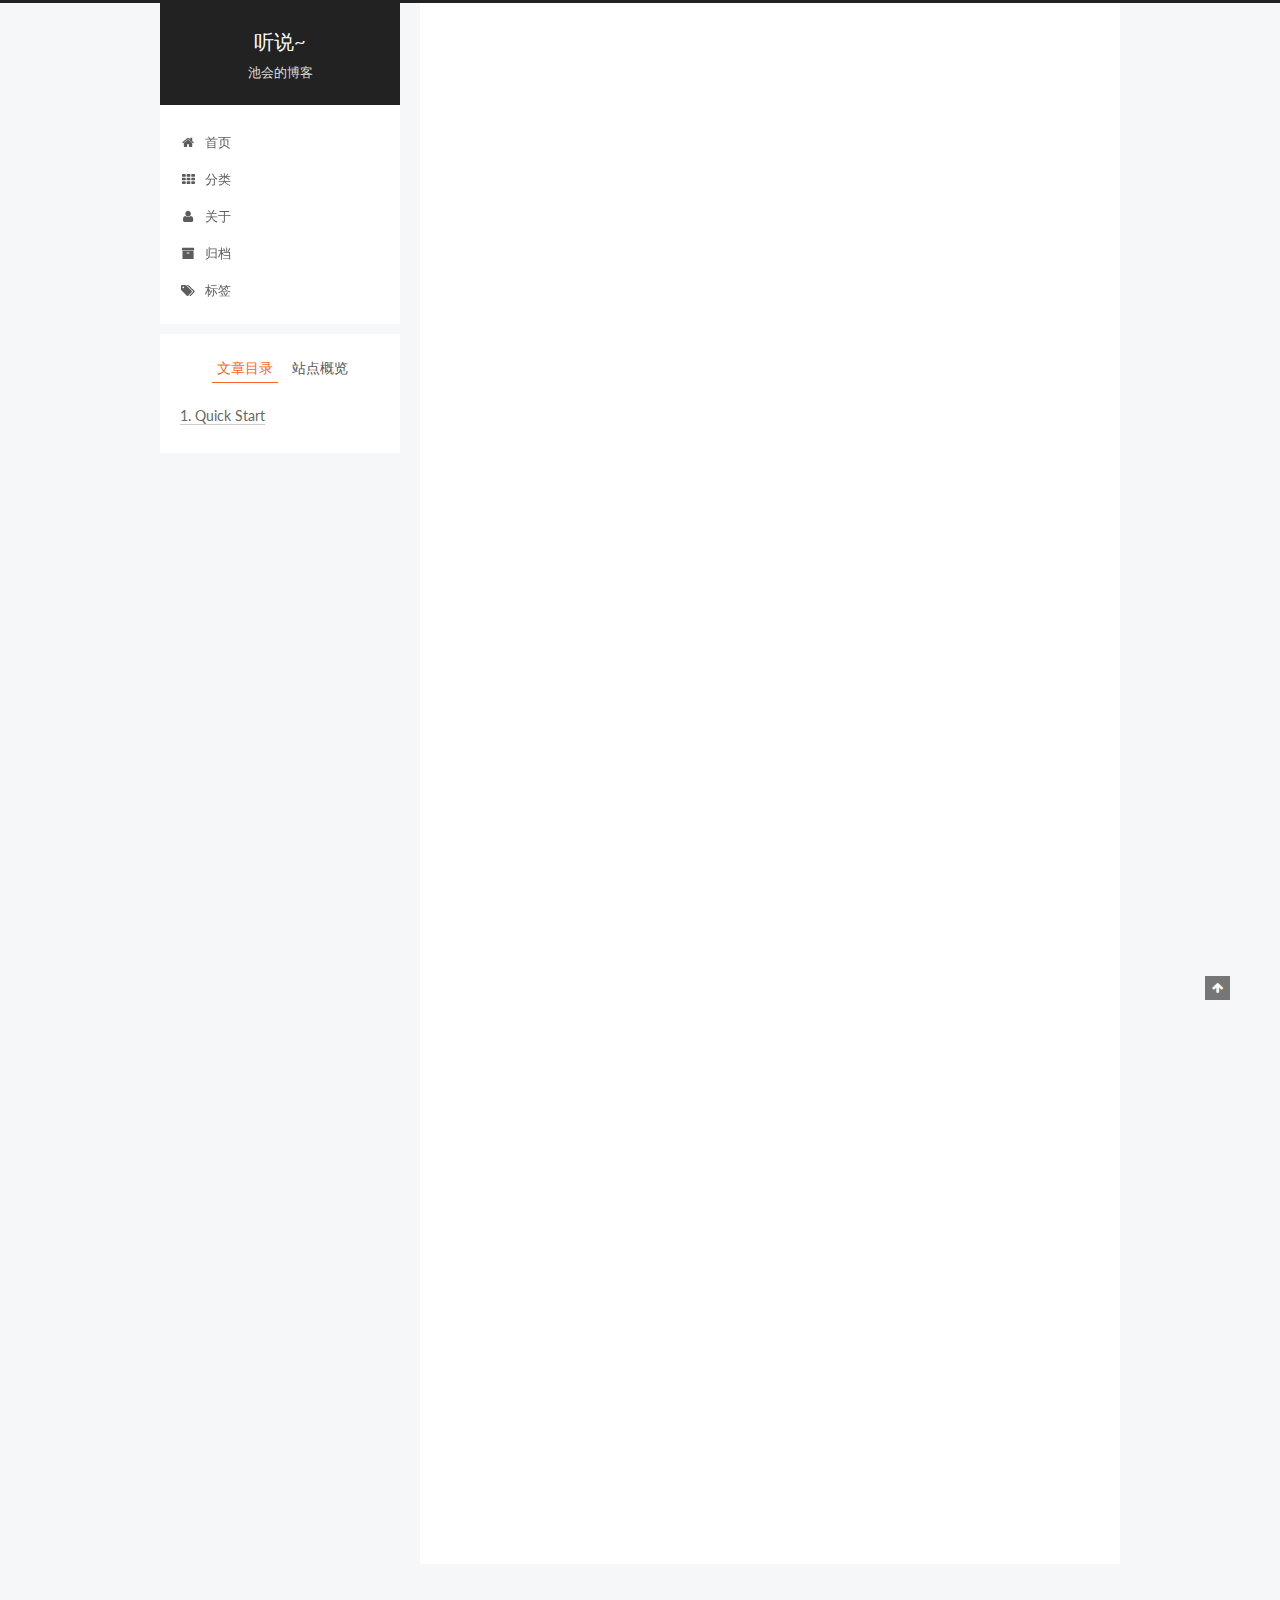
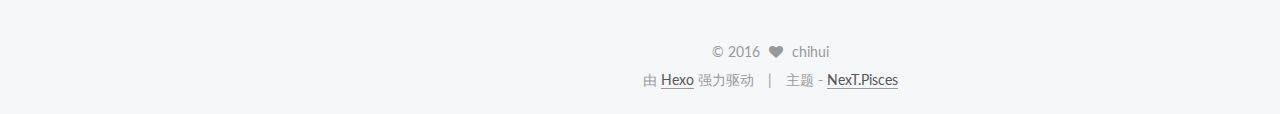
<file: 2016/11/30/hello-world/index.html>
<!doctype html>



  


<html class="theme-next pisces use-motion">
<head>
  <meta charset="UTF-8"/>
<meta http-equiv="X-UA-Compatible" content="IE=edge,chrome=1" />
<meta name="viewport" content="width=device-width, initial-scale=1, maximum-scale=1"/>



<meta http-equiv="Cache-Control" content="no-transform" />
<meta http-equiv="Cache-Control" content="no-siteapp" />












  
  
  <link href="/vendors/fancybox/source/jquery.fancybox.css?v=2.1.5" rel="stylesheet" type="text/css" />




  
  
  
  

  
    
    
  

  

  

  

  

  
    
    
    <link href="//fonts.googleapis.com/css?family=Lato:300,300italic,400,400italic,700,700italic&subset=latin,latin-ext" rel="stylesheet" type="text/css">
  






<link href="/vendors/font-awesome/css/font-awesome.min.css?v=4.4.0" rel="stylesheet" type="text/css" />

<link href="/css/main.css?v=5.0.1" rel="stylesheet" type="text/css" />


  <meta name="keywords" content="Hexo, NexT" />








  <link rel="shortcut icon" type="image/x-icon" href="/favicon.ico?v=5.0.1" />






<meta name="description" content="Welcome to Hexo! This is your very first post. Check documentation for more info. If you get any problems when using Hexo, you can find the answer in troubleshooting or you can ask me on GitHub.
Quick">
<meta property="og:type" content="article">
<meta property="og:title" content="Hello World">
<meta property="og:url" content="http://www.ninachi.xyz/2016/11/30/hello-world/index.html">
<meta property="og:site_name" content="听说~">
<meta property="og:description" content="Welcome to Hexo! This is your very first post. Check documentation for more info. If you get any problems when using Hexo, you can find the answer in troubleshooting or you can ask me on GitHub.
Quick">
<meta property="og:updated_time" content="2016-12-02T13:36:02.470Z">
<meta name="twitter:card" content="summary">
<meta name="twitter:title" content="Hello World">
<meta name="twitter:description" content="Welcome to Hexo! This is your very first post. Check documentation for more info. If you get any problems when using Hexo, you can find the answer in troubleshooting or you can ask me on GitHub.
Quick">



<script type="text/javascript" id="hexo.configuration">
  var NexT = window.NexT || {};
  var CONFIG = {
    scheme: 'Pisces',
    sidebar: {"position":"left","display":"post"},
    fancybox: true,
    motion: true,
    duoshuo: {
      userId: 0,
      author: '博主'
    }
  };
</script>

  <title> Hello World | 听说~ </title>
</head>

<body itemscope itemtype="http://schema.org/WebPage" lang="zh-Hans">

  










  
  
    
  

  <div class="container one-collumn sidebar-position-left page-post-detail ">
    <div class="headband"></div>

    <header id="header" class="header" itemscope itemtype="http://schema.org/WPHeader">
      <div class="header-inner"><div class="site-meta ">
  

  <div class="custom-logo-site-title">
    <a href="/"  class="brand" rel="start">
      <span class="logo-line-before"><i></i></span>
      <span class="site-title">听说~</span>
      <span class="logo-line-after"><i></i></span>
    </a>
  </div>
  <p class="site-subtitle">池会的博客</p>
</div>

<div class="site-nav-toggle">
  <button>
    <span class="btn-bar"></span>
    <span class="btn-bar"></span>
    <span class="btn-bar"></span>
  </button>
</div>

<nav class="site-nav">
  

  
    <ul id="menu" class="menu">
      
        
        <li class="menu-item menu-item-home">
          <a href="/" rel="section">
            
              <i class="menu-item-icon fa fa-fw fa-home"></i> <br />
            
            首页
          </a>
        </li>
      
        
        <li class="menu-item menu-item-categories">
          <a href="/categories" rel="section">
            
              <i class="menu-item-icon fa fa-fw fa-th"></i> <br />
            
            分类
          </a>
        </li>
      
        
        <li class="menu-item menu-item-about">
          <a href="/about" rel="section">
            
              <i class="menu-item-icon fa fa-fw fa-user"></i> <br />
            
            关于
          </a>
        </li>
      
        
        <li class="menu-item menu-item-archives">
          <a href="/archives" rel="section">
            
              <i class="menu-item-icon fa fa-fw fa-archive"></i> <br />
            
            归档
          </a>
        </li>
      
        
        <li class="menu-item menu-item-tags">
          <a href="/tags" rel="section">
            
              <i class="menu-item-icon fa fa-fw fa-tags"></i> <br />
            
            标签
          </a>
        </li>
      

      
    </ul>
  

  
</nav>

 </div>
    </header>

    <main id="main" class="main">
      <div class="main-inner">
        <div class="content-wrap">
          <div id="content" class="content">
            

  <div id="posts" class="posts-expand">
    

  
  

  
  
  

  <article class="post post-type-normal " itemscope itemtype="http://schema.org/Article">

    
      <header class="post-header">

        
        
          <h1 class="post-title" itemprop="name headline">
            
            
              
                Hello World
              
            
          </h1>
        

        <div class="post-meta">
          <span class="post-time">
            <span class="post-meta-item-icon">
              <i class="fa fa-calendar-o"></i>
            </span>
            <span class="post-meta-item-text">发表于</span>
            <time itemprop="dateCreated" datetime="2016-11-30T13:21:43+08:00" content="2016-11-30">
              2016-11-30
            </time>
          </span>

          

          
            
              <span class="post-comments-count">
                &nbsp; | &nbsp;
                <a href="/2016/11/30/hello-world/#comments" itemprop="discussionUrl">
                  <span class="post-comments-count ds-thread-count" data-thread-key="2016/11/30/hello-world/" itemprop="commentsCount"></span>
                </a>
              </span>
            
          

          

          
          

          
        </div>
      </header>
    


    <div class="post-body" itemprop="articleBody">

      
      

      
        <p>Welcome to <a href="https://hexo.io/" target="_blank" rel="external">Hexo</a>! This is your very first post. Check <a href="https://hexo.io/docs/" target="_blank" rel="external">documentation</a> for more info. If you get any problems when using Hexo, you can find the answer in <a href="https://hexo.io/docs/troubleshooting.html" target="_blank" rel="external">troubleshooting</a> or you can ask me on <a href="https://github.com/hexojs/hexo/issues" target="_blank" rel="external">GitHub</a>.</p>
<h2 id="Quick-Start"><a href="#Quick-Start" class="headerlink" title="Quick Start"></a>Quick Start</h2><h3 id="Create-a-new-post"><a href="#Create-a-new-post" class="headerlink" title="Create a new post"></a>Create a new post</h3><figure class="highlight bash"><table><tr><td class="gutter"><pre><div class="line">1</div></pre></td><td class="code"><pre><div class="line">$ hexo new <span class="string">"My New Post"</span></div></pre></td></tr></table></figure>
<p>More info: <a href="https://hexo.io/docs/writing.html" target="_blank" rel="external">Writing</a></p>
<h3 id="Run-server"><a href="#Run-server" class="headerlink" title="Run server"></a>Run server</h3><figure class="highlight bash"><table><tr><td class="gutter"><pre><div class="line">1</div></pre></td><td class="code"><pre><div class="line">$ hexo server</div></pre></td></tr></table></figure>
<p>More info: <a href="https://hexo.io/docs/server.html" target="_blank" rel="external">Server</a></p>
<h3 id="Generate-static-files"><a href="#Generate-static-files" class="headerlink" title="Generate static files"></a>Generate static files</h3><figure class="highlight bash"><table><tr><td class="gutter"><pre><div class="line">1</div></pre></td><td class="code"><pre><div class="line">$ hexo generate</div></pre></td></tr></table></figure>
<p>More info: <a href="https://hexo.io/docs/generating.html" target="_blank" rel="external">Generating</a></p>
<h3 id="Deploy-to-remote-sites"><a href="#Deploy-to-remote-sites" class="headerlink" title="Deploy to remote sites"></a>Deploy to remote sites</h3><figure class="highlight bash"><table><tr><td class="gutter"><pre><div class="line">1</div></pre></td><td class="code"><pre><div class="line">$ hexo deploy</div></pre></td></tr></table></figure>
<p>More info: <a href="https://hexo.io/docs/deployment.html" target="_blank" rel="external">Deployment</a></p>
<iframe src="https://chihui.github.io/Playing-reward/" style="overflow-x:hidden;overflow-y:hidden; border:0xp none #fff; min-height:240px; width:100%;" frameborder="0" scrolling="no"></iframe>

      
    </div>

    <div>
      
        
      
    </div>

    <div>
      
        

      
    </div>

    <footer class="post-footer">
      

      
        <div class="post-nav">
          <div class="post-nav-next post-nav-item">
            
              <a href="/2016/11/28/frameworkDay1/" rel="next" title="frameworkDay1">
                <i class="fa fa-chevron-left"></i> frameworkDay1
              </a>
            
          </div>

          <div class="post-nav-prev post-nav-item">
            
              <a href="/2016/12/01/frameworkDay2/" rel="prev" title="frameworkDay2">
                frameworkDay2 <i class="fa fa-chevron-right"></i>
              </a>
            
          </div>
        </div>
      

      
      
    </footer>
  </article>



    <div class="post-spread">
      
    </div>
  </div>


          </div>
          


          
  <div class="comments" id="comments">
    
      <div class="ds-thread" data-thread-key="2016/11/30/hello-world/"
           data-title="Hello World" data-url="http://www.ninachi.xyz/2016/11/30/hello-world/">
      </div>
    
  </div>


        </div>
        
          
  
  <div class="sidebar-toggle">
    <div class="sidebar-toggle-line-wrap">
      <span class="sidebar-toggle-line sidebar-toggle-line-first"></span>
      <span class="sidebar-toggle-line sidebar-toggle-line-middle"></span>
      <span class="sidebar-toggle-line sidebar-toggle-line-last"></span>
    </div>
  </div>

  <aside id="sidebar" class="sidebar">
    <div class="sidebar-inner">

      

      
        <ul class="sidebar-nav motion-element">
          <li class="sidebar-nav-toc sidebar-nav-active" data-target="post-toc-wrap" >
            文章目录
          </li>
          <li class="sidebar-nav-overview" data-target="site-overview">
            站点概览
          </li>
        </ul>
      

      <section class="site-overview sidebar-panel ">
        <div class="site-author motion-element" itemprop="author" itemscope itemtype="http://schema.org/Person">
          <img class="site-author-image" itemprop="image"
               src="/images/avatar.gif"
               alt="chihui" />
          <p class="site-author-name" itemprop="name">chihui</p>
          <p class="site-description motion-element" itemprop="description">给时光一份浅浅的回眸，给心灵一份淡淡的安暖；芬芳过往，岁月静好。</p>
        </div>
        <nav class="site-state motion-element">
          <div class="site-state-item site-state-posts">
            <a href="/archives">
              <span class="site-state-item-count">5</span>
              <span class="site-state-item-name">日志</span>
            </a>
          </div>

          

          

        </nav>

        

        <div class="links-of-author motion-element">
          
            
              <span class="links-of-author-item">
                <a href="https://github.com/chihui" target="_blank" title="GitHub">
                  
                    <i class="fa fa-fw fa-github"></i>
                  
                  GitHub
                </a>
              </span>
            
              <span class="links-of-author-item">
                <a href="http://weibo.com/听说1002" target="_blank" title="微博">
                  
                    <i class="fa fa-fw fa-globe"></i>
                  
                  微博
                </a>
              </span>
            
          
        </div>

        
        

        
        

      </section>

      
        <section class="post-toc-wrap motion-element sidebar-panel sidebar-panel-active">
          <div class="post-toc">
            
              
            
            
              <div class="post-toc-content"><ol class="nav"><li class="nav-item nav-level-2"><a class="nav-link" href="#Quick-Start"><span class="nav-number">1.</span> <span class="nav-text">Quick Start</span></a><ol class="nav-child"><li class="nav-item nav-level-3"><a class="nav-link" href="#Create-a-new-post"><span class="nav-number">1.1.</span> <span class="nav-text">Create a new post</span></a></li><li class="nav-item nav-level-3"><a class="nav-link" href="#Run-server"><span class="nav-number">1.2.</span> <span class="nav-text">Run server</span></a></li><li class="nav-item nav-level-3"><a class="nav-link" href="#Generate-static-files"><span class="nav-number">1.3.</span> <span class="nav-text">Generate static files</span></a></li><li class="nav-item nav-level-3"><a class="nav-link" href="#Deploy-to-remote-sites"><span class="nav-number">1.4.</span> <span class="nav-text">Deploy to remote sites</span></a></li></ol></li></ol></div>
            
          </div>
        </section>
      

    </div>
  </aside>


        
      </div>
    </main>

    <footer id="footer" class="footer">
      <div class="footer-inner">
        <div class="copyright" >
  
  &copy; 
  <span itemprop="copyrightYear">2016</span>
  <span class="with-love">
    <i class="fa fa-heart"></i>
  </span>
  <span class="author" itemprop="copyrightHolder">chihui</span>
</div>

<div class="powered-by">
  由 <a class="theme-link" href="http://hexo.io">Hexo</a> 强力驱动
</div>

<div class="theme-info">
  主题 -
  <a class="theme-link" href="https://github.com/iissnan/hexo-theme-next">
    NexT.Pisces
  </a>
</div>

        

        
      </div>
    </footer>

    <div class="back-to-top">
      <i class="fa fa-arrow-up"></i>
    </div>
  </div>

  

<script type="text/javascript">
  if (Object.prototype.toString.call(window.Promise) !== '[object Function]') {
    window.Promise = null;
  }
</script>









  



  
  <script type="text/javascript" src="/vendors/jquery/index.js?v=2.1.3"></script>

  
  <script type="text/javascript" src="/vendors/fastclick/lib/fastclick.min.js?v=1.0.6"></script>

  
  <script type="text/javascript" src="/vendors/jquery_lazyload/jquery.lazyload.js?v=1.9.7"></script>

  
  <script type="text/javascript" src="/vendors/velocity/velocity.min.js?v=1.2.1"></script>

  
  <script type="text/javascript" src="/vendors/velocity/velocity.ui.min.js?v=1.2.1"></script>

  
  <script type="text/javascript" src="/vendors/fancybox/source/jquery.fancybox.pack.js?v=2.1.5"></script>


  


  <script type="text/javascript" src="/js/src/utils.js?v=5.0.1"></script>

  <script type="text/javascript" src="/js/src/motion.js?v=5.0.1"></script>



  
  


  <script type="text/javascript" src="/js/src/affix.js?v=5.0.1"></script>

  <script type="text/javascript" src="/js/src/schemes/pisces.js?v=5.0.1"></script>



  
  <script type="text/javascript" src="/js/src/scrollspy.js?v=5.0.1"></script>
<script type="text/javascript" src="/js/src/post-details.js?v=5.0.1"></script>



  


  <script type="text/javascript" src="/js/src/bootstrap.js?v=5.0.1"></script>



  

  
    
  

  <script type="text/javascript">
    var duoshuoQuery = {short_name:"ninachi"};
    (function() {
      var ds = document.createElement('script');
      ds.type = 'text/javascript';ds.async = true;
      ds.id = 'duoshuo-script';
      ds.src = (document.location.protocol == 'https:' ? 'https:' : 'http:') + '//static.duoshuo.com/embed.js';
      ds.charset = 'UTF-8';
      (document.getElementsByTagName('head')[0]
      || document.getElementsByTagName('body')[0]).appendChild(ds);
    })();
  </script>

  
    
  





  
  
  

  

  

</body>
</html>
</file>
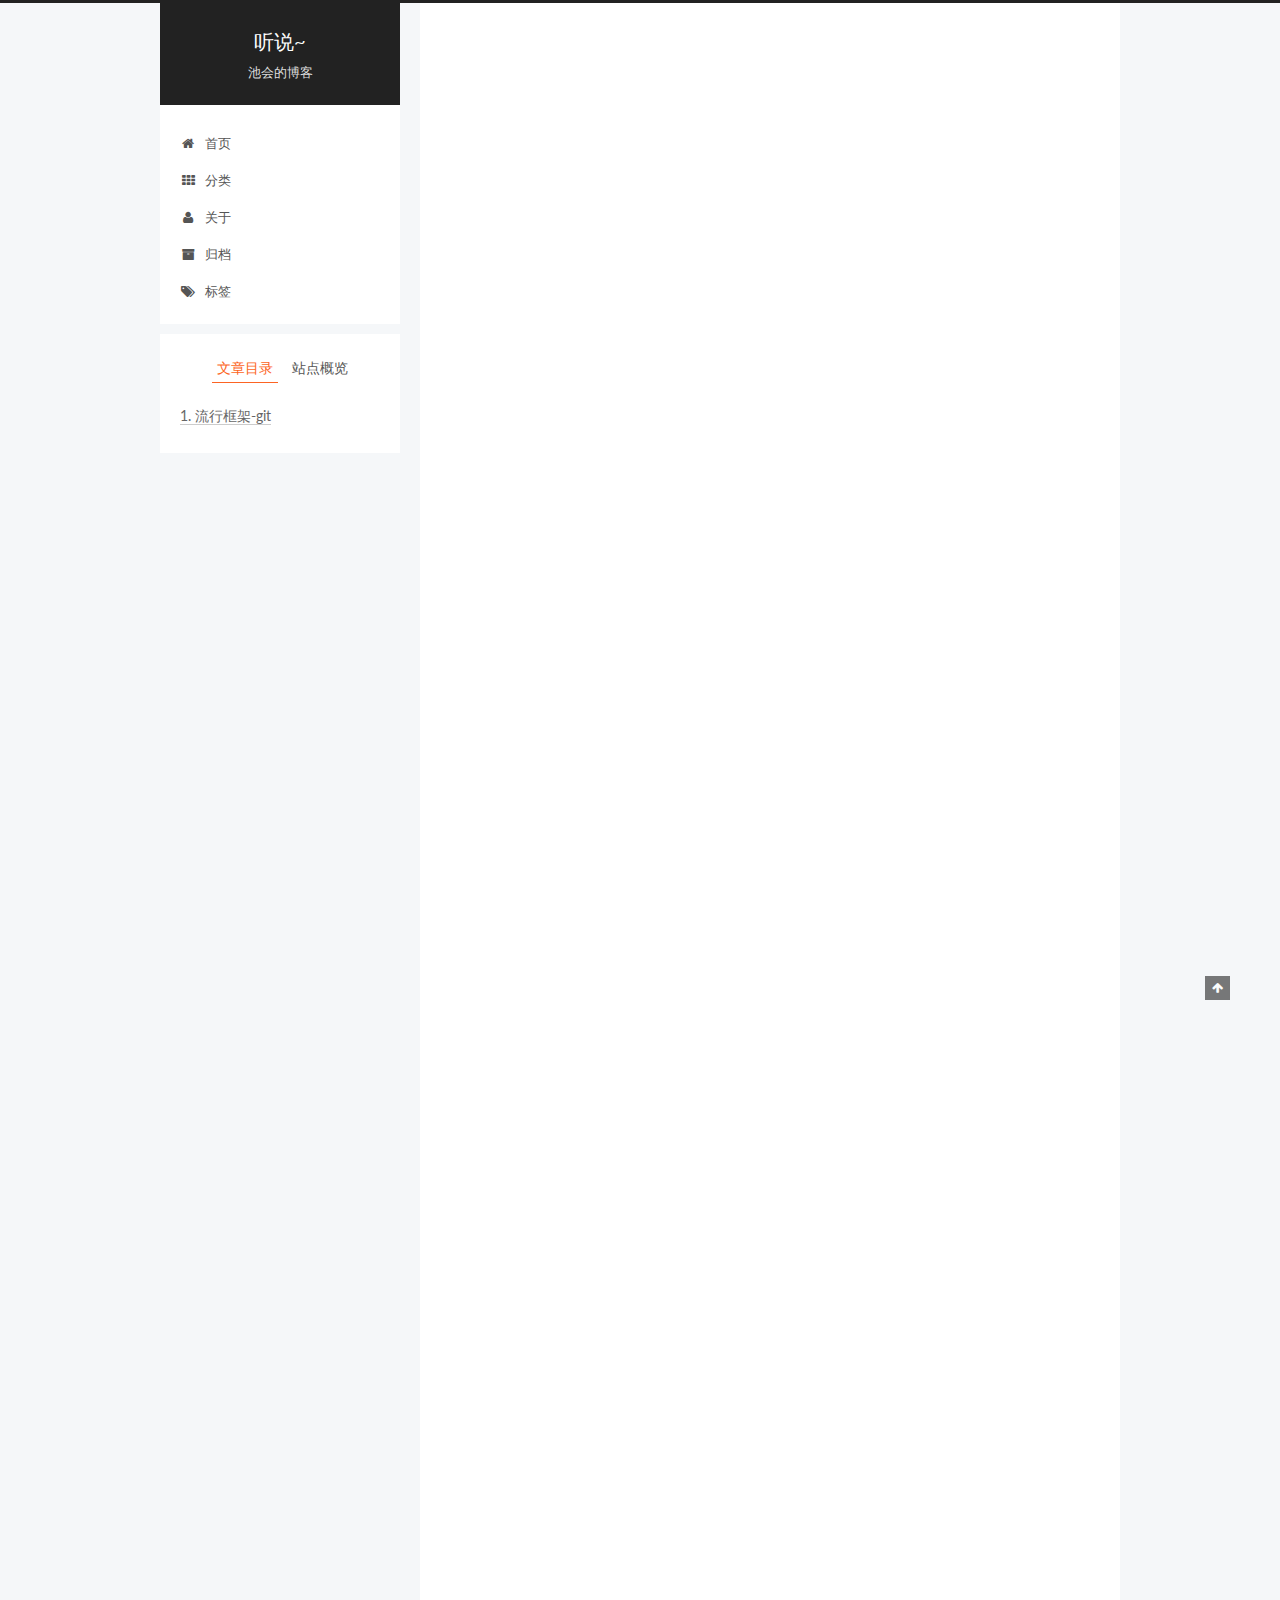
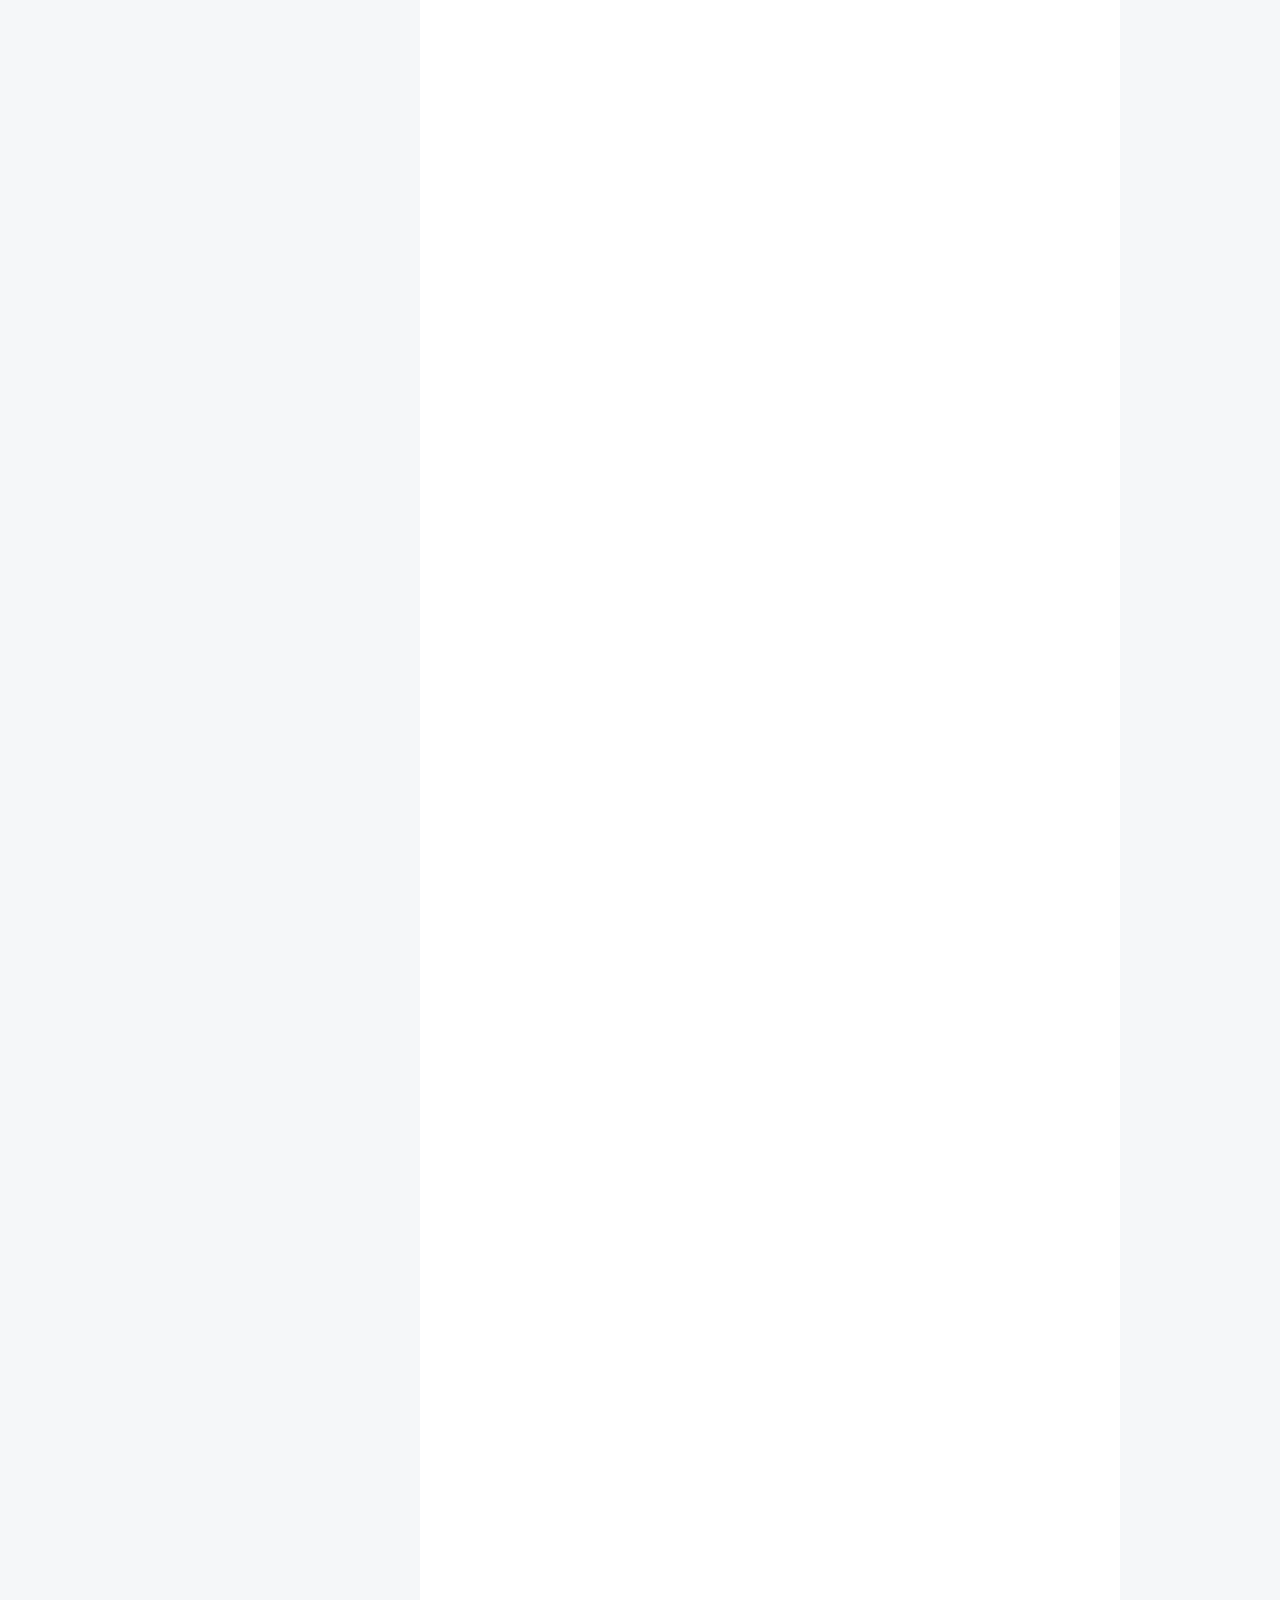
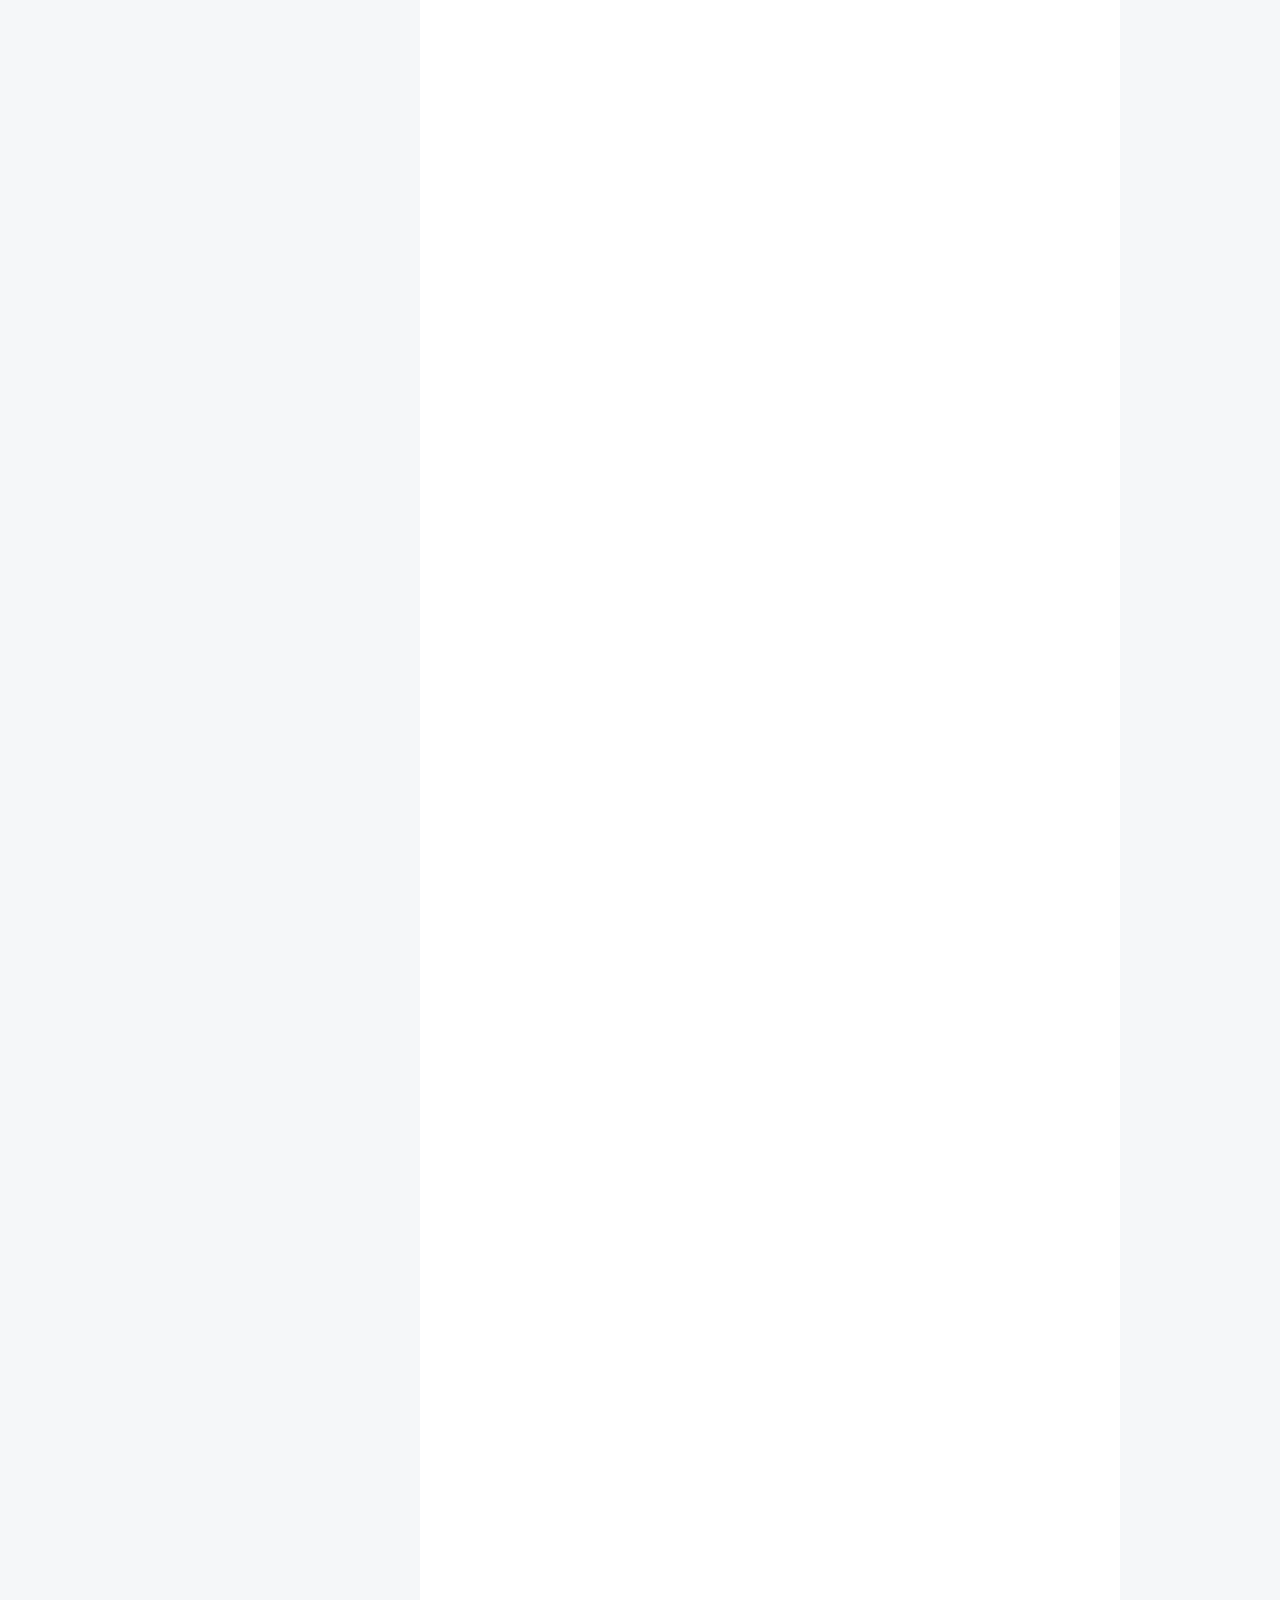
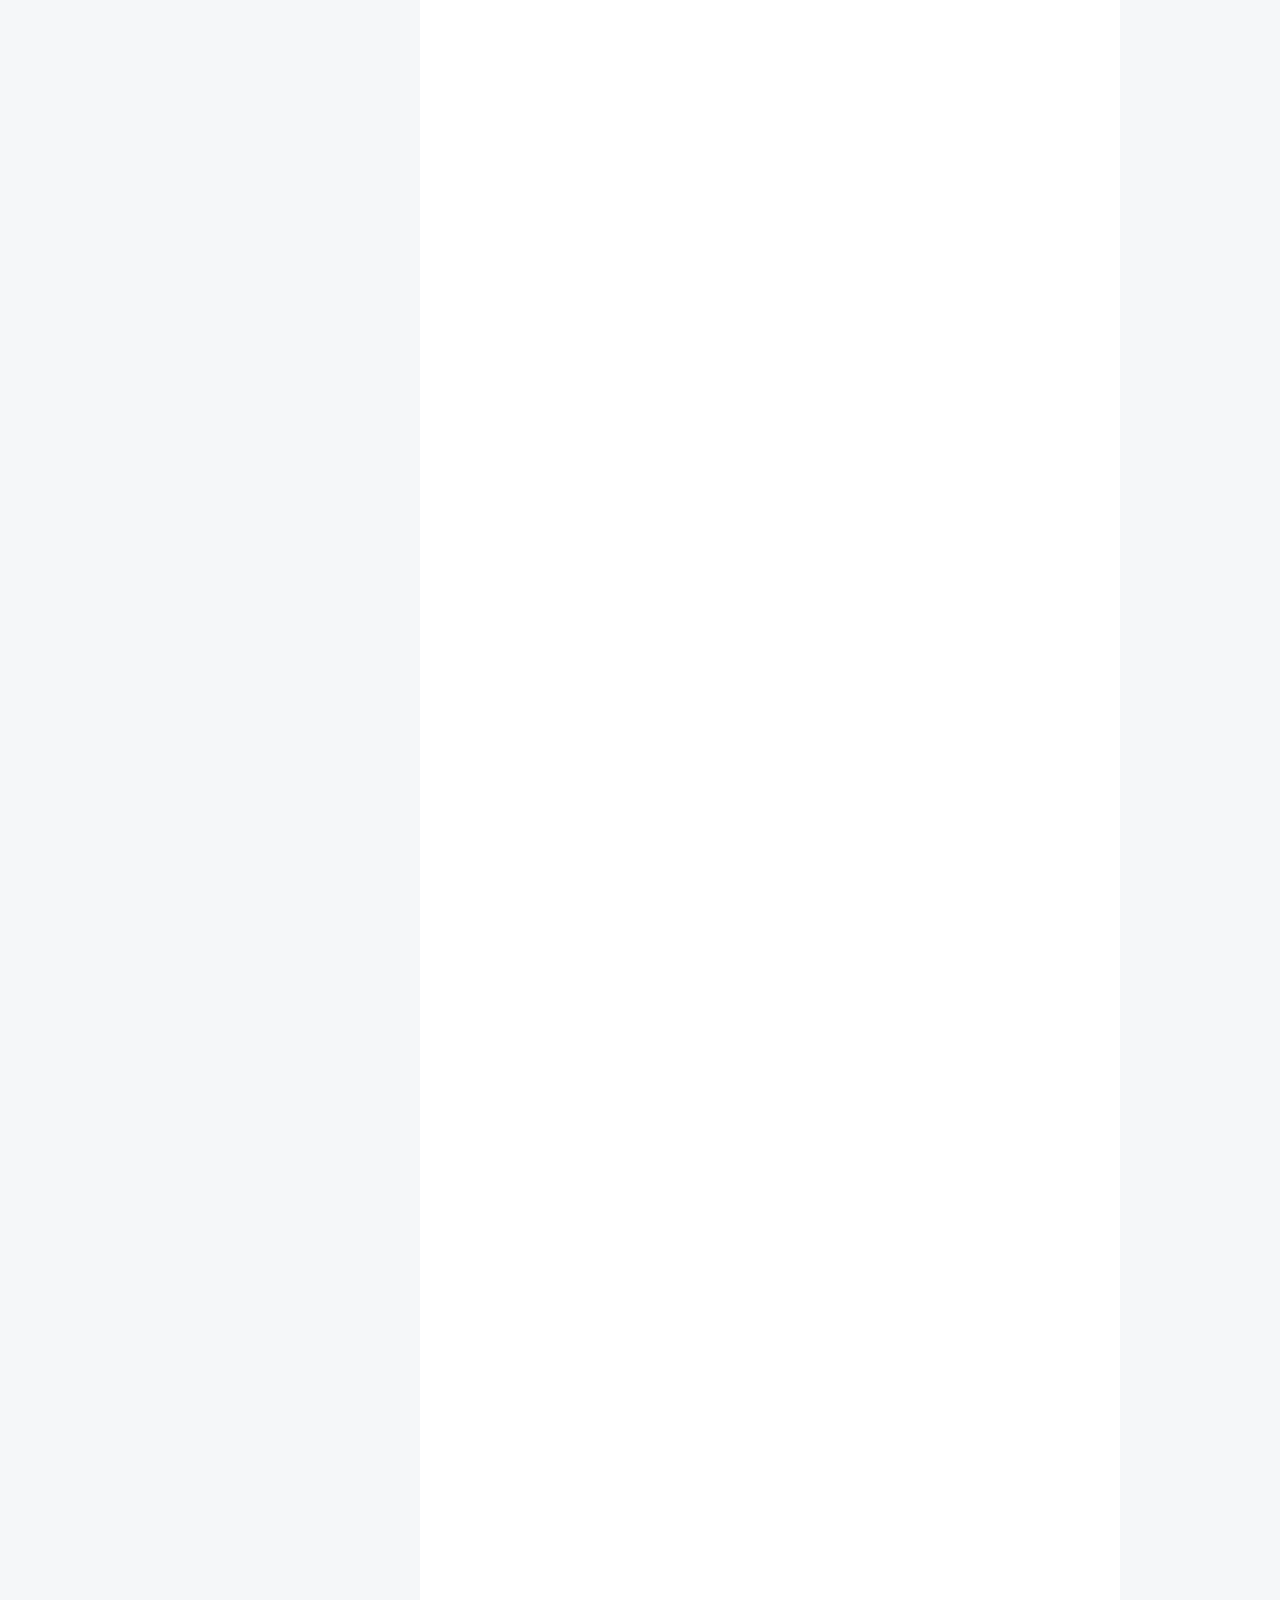
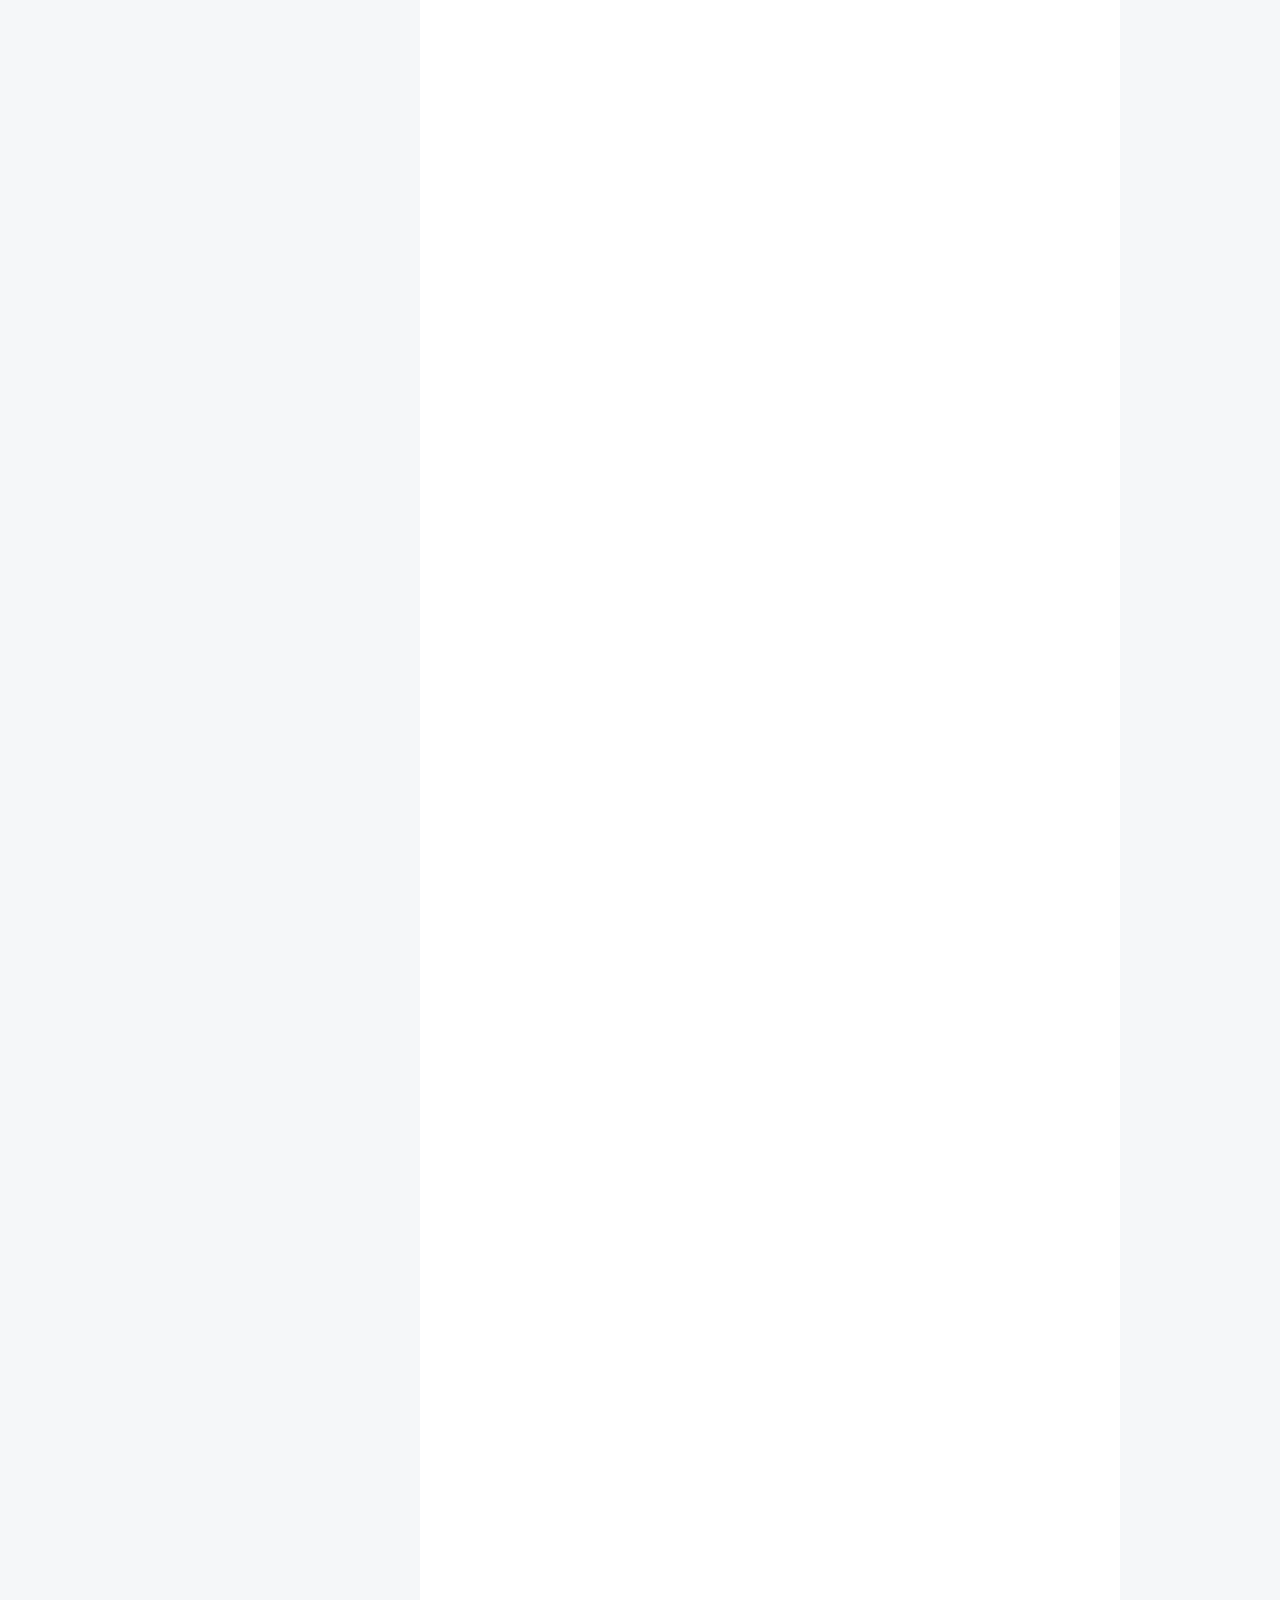
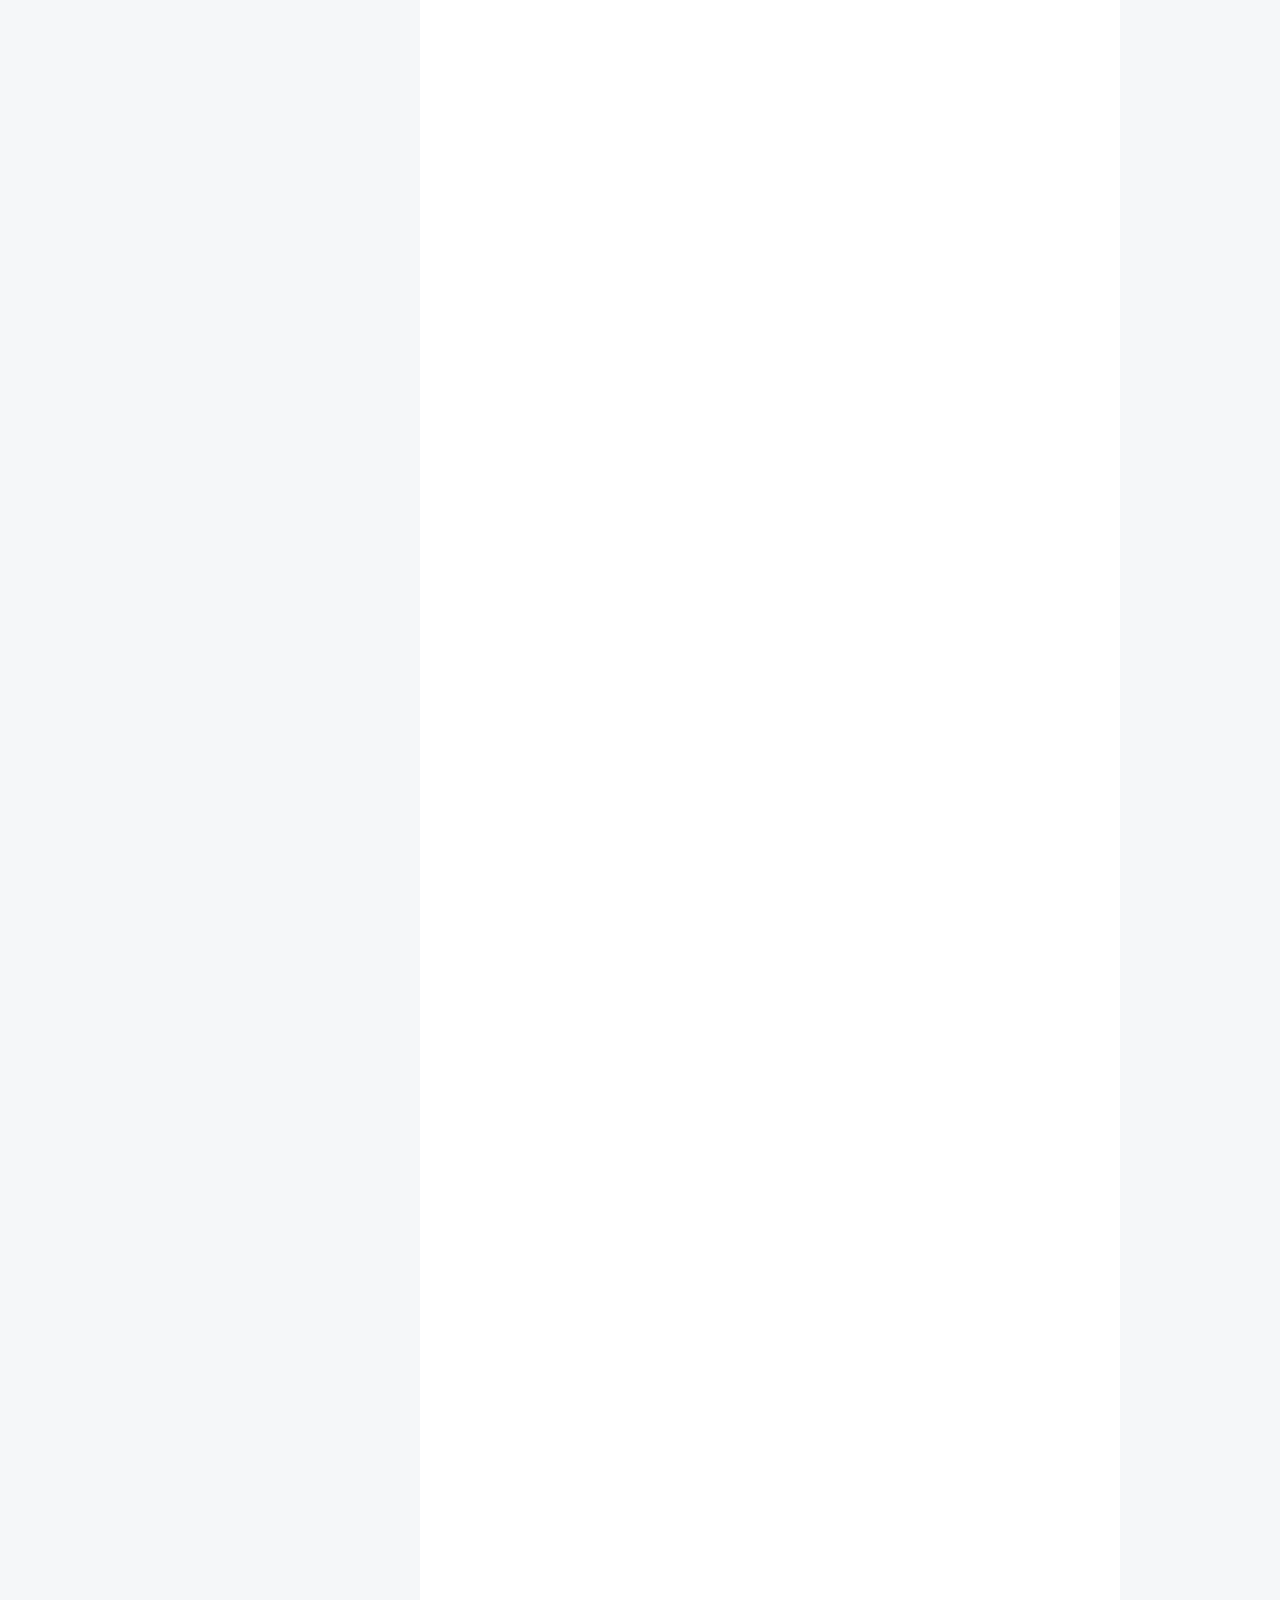
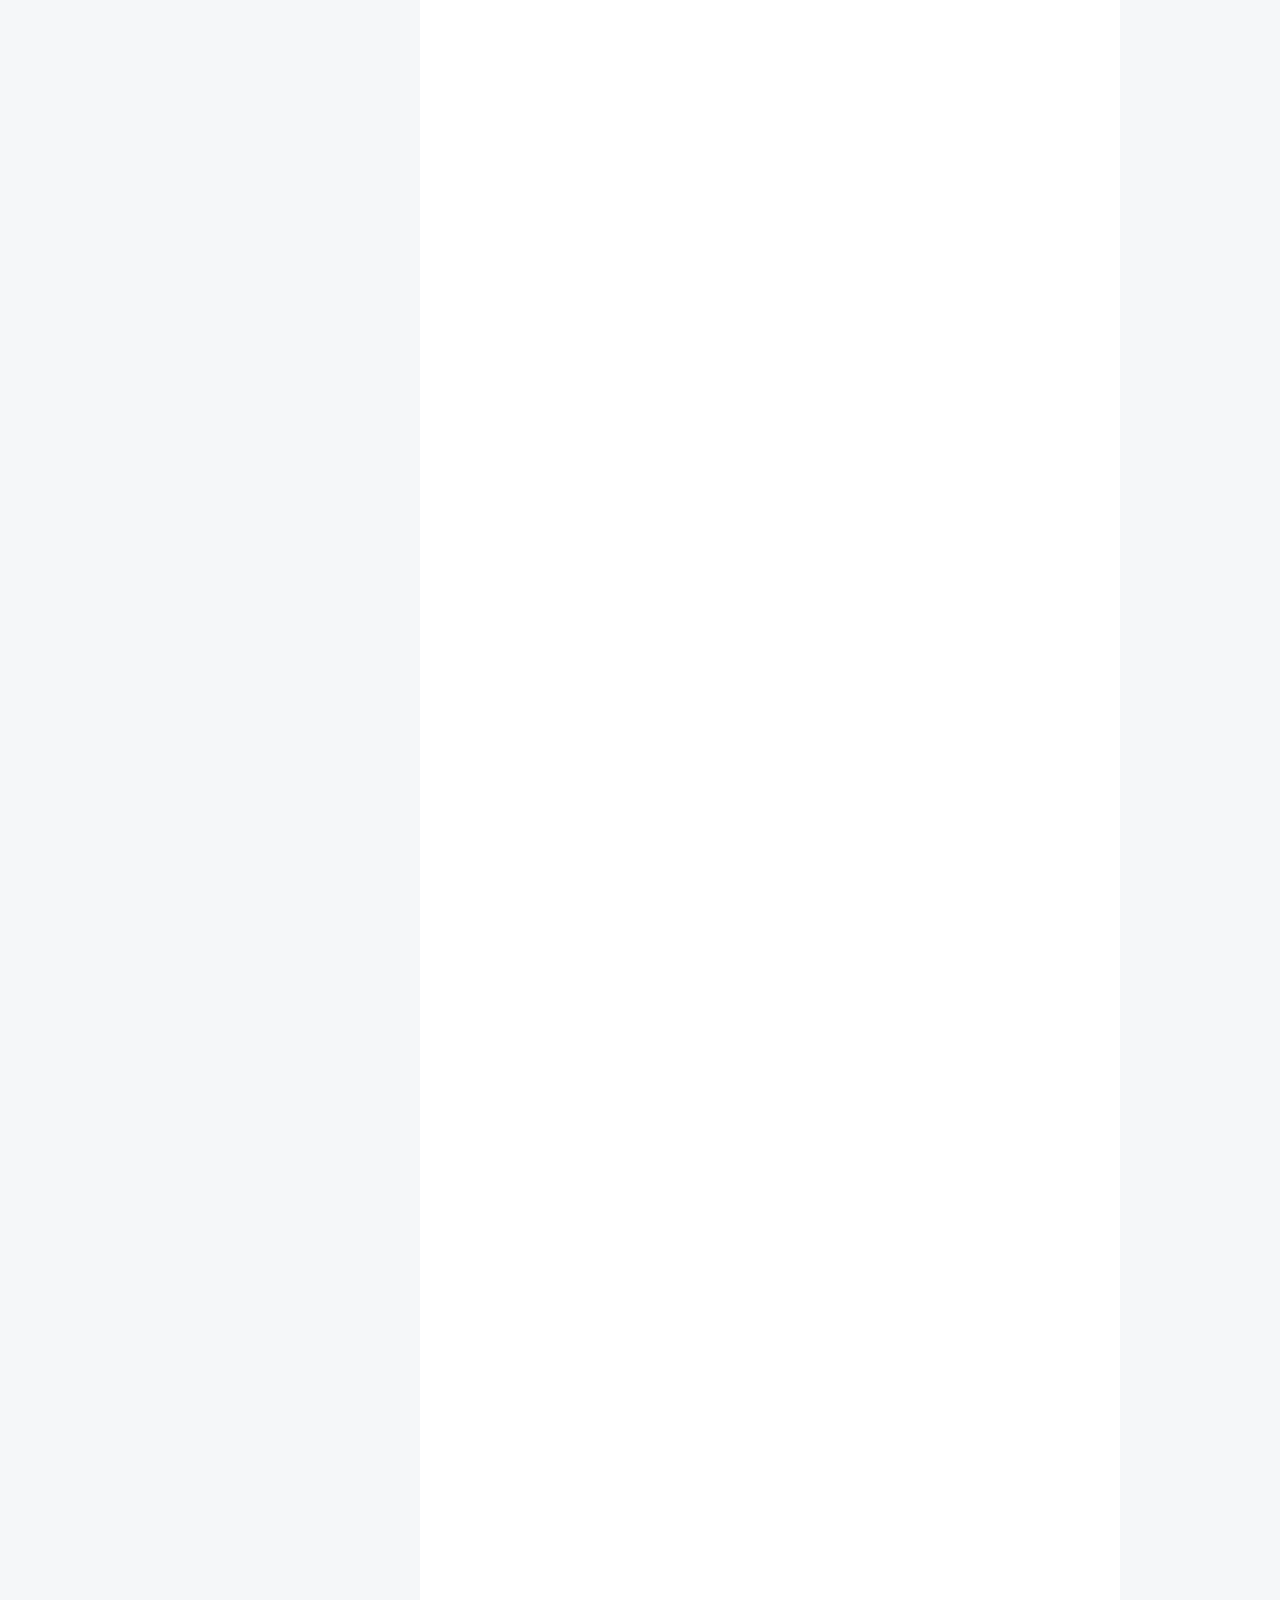
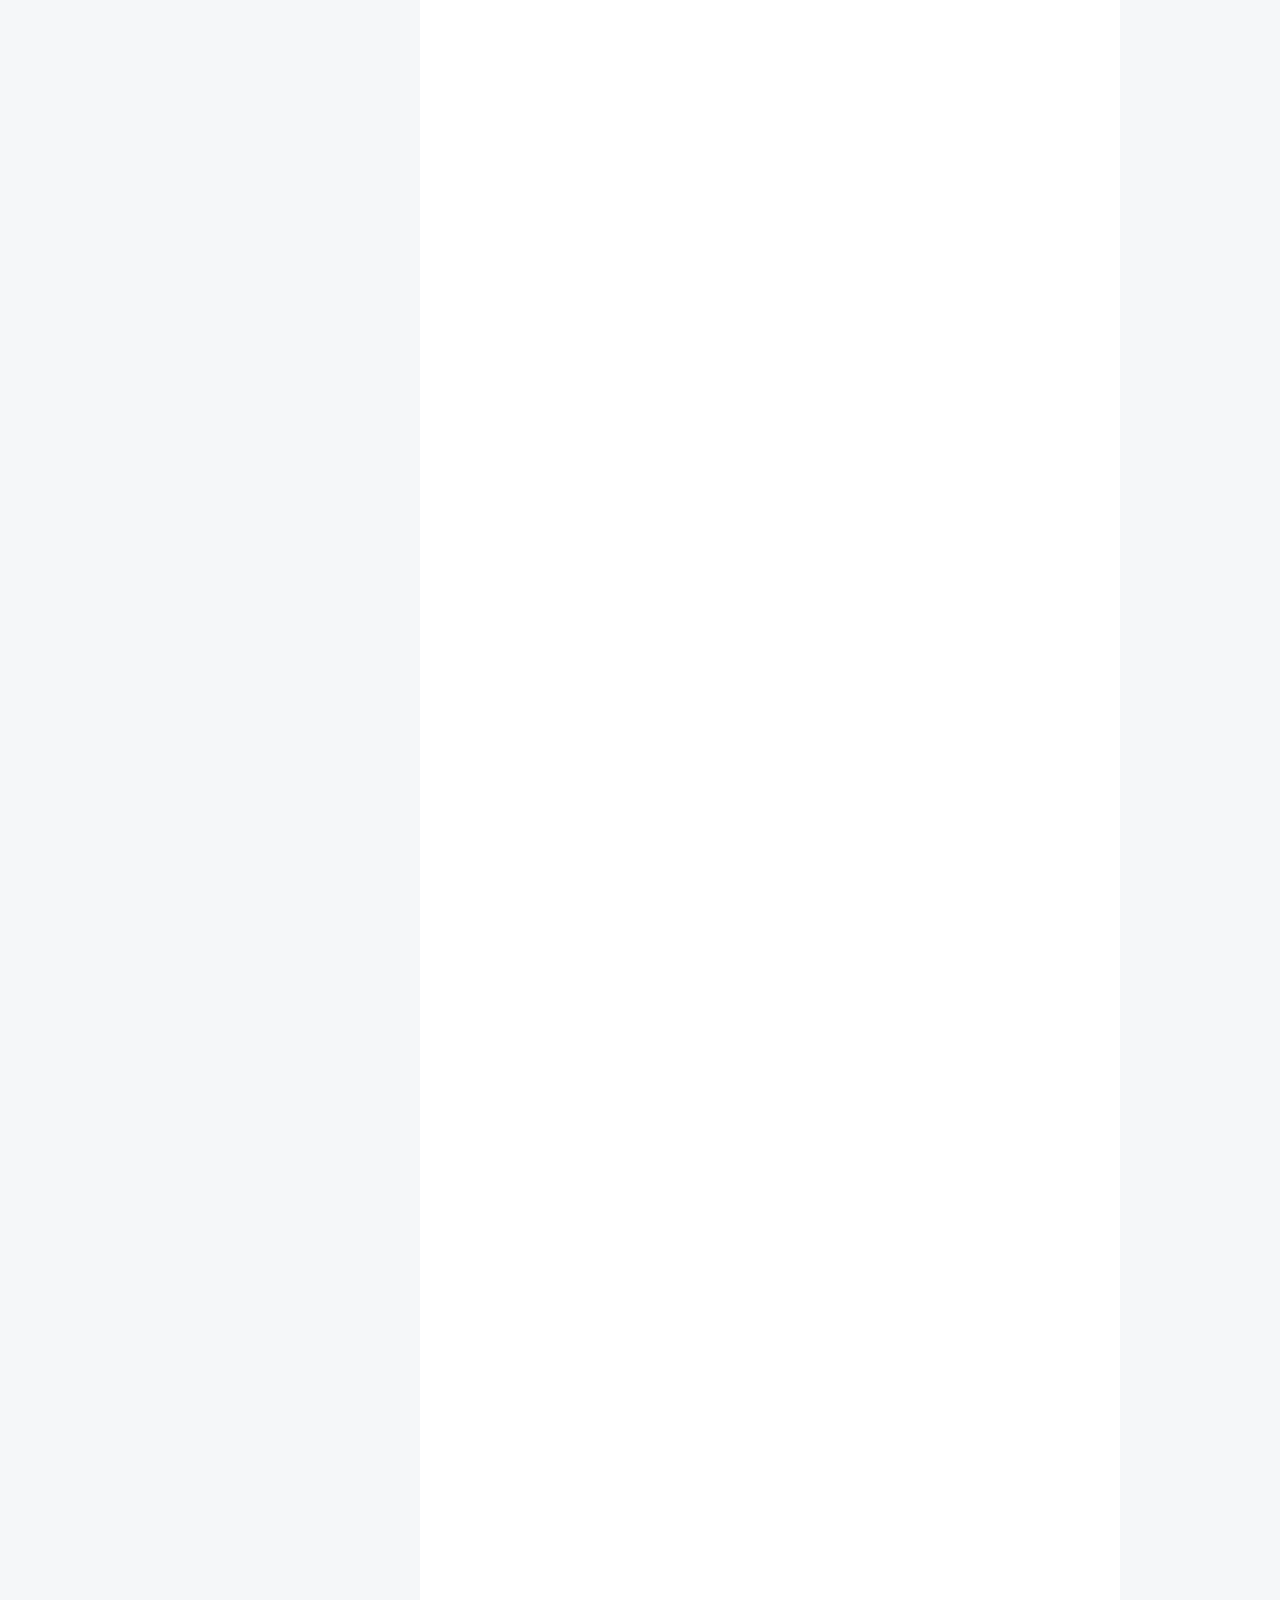
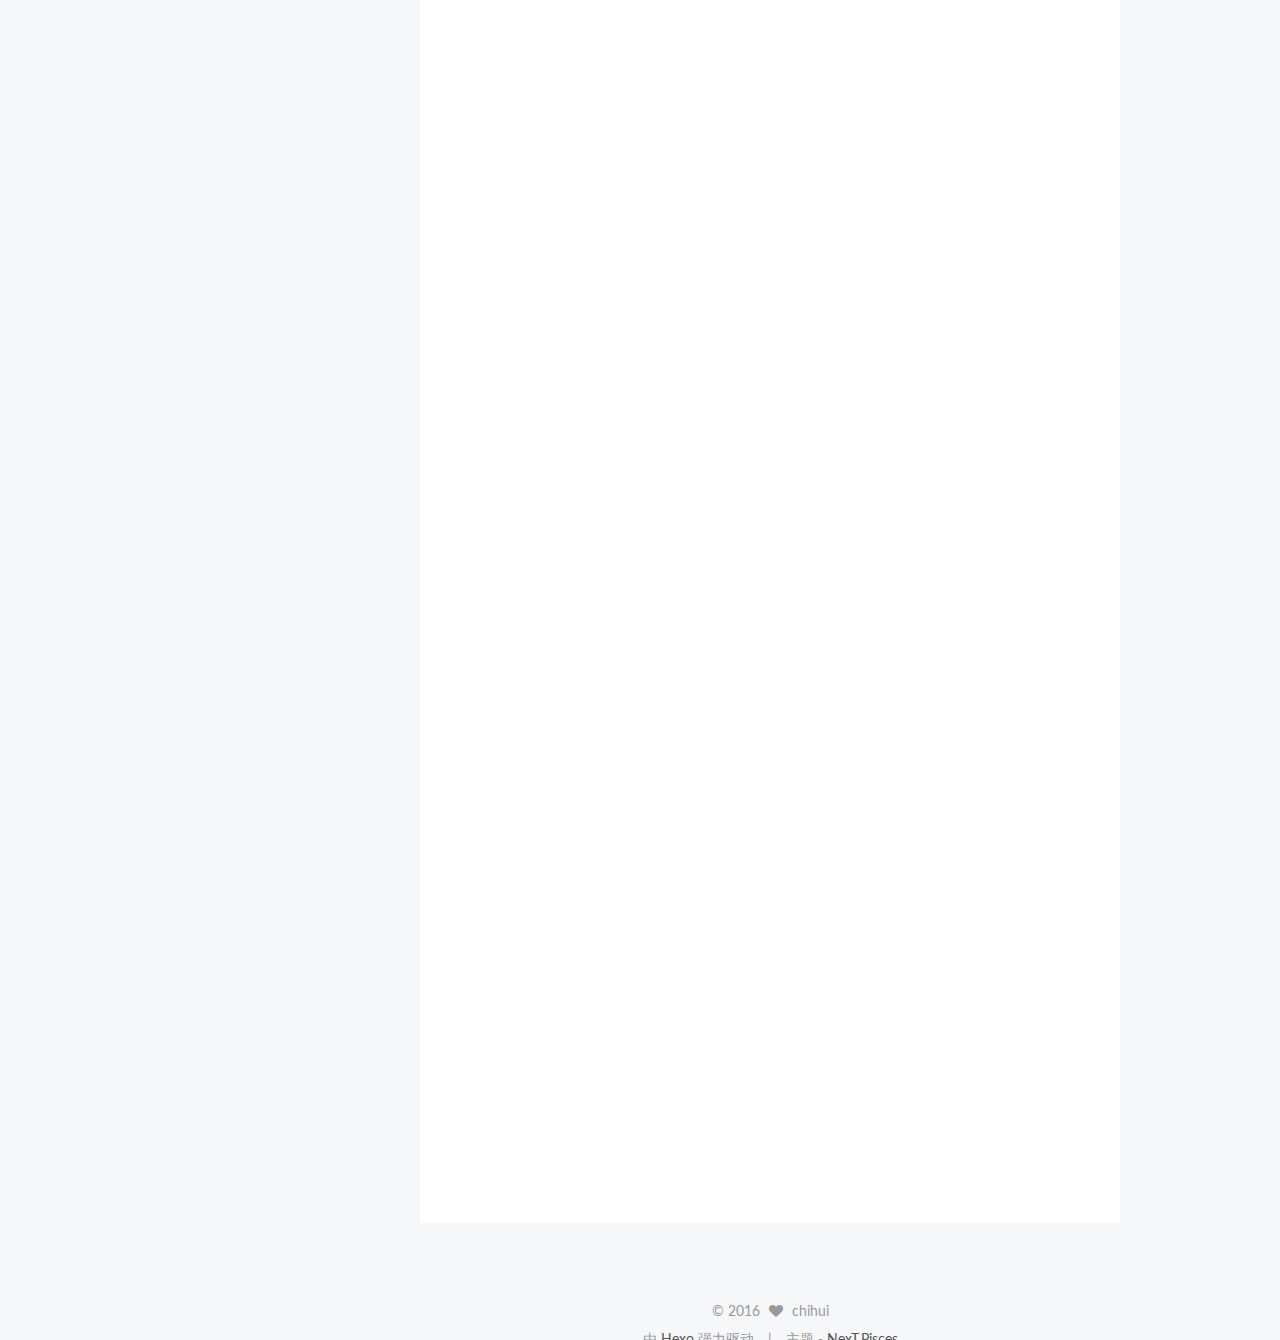
<file: 2016/12/01/frameworkDay2/index.html>
<!doctype html>



  


<html class="theme-next pisces use-motion">
<head>
  <meta charset="UTF-8"/>
<meta http-equiv="X-UA-Compatible" content="IE=edge,chrome=1" />
<meta name="viewport" content="width=device-width, initial-scale=1, maximum-scale=1"/>



<meta http-equiv="Cache-Control" content="no-transform" />
<meta http-equiv="Cache-Control" content="no-siteapp" />












  
  
  <link href="/vendors/fancybox/source/jquery.fancybox.css?v=2.1.5" rel="stylesheet" type="text/css" />




  
  
  
  

  
    
    
  

  

  

  

  

  
    
    
    <link href="//fonts.googleapis.com/css?family=Lato:300,300italic,400,400italic,700,700italic&subset=latin,latin-ext" rel="stylesheet" type="text/css">
  






<link href="/vendors/font-awesome/css/font-awesome.min.css?v=4.4.0" rel="stylesheet" type="text/css" />

<link href="/css/main.css?v=5.0.1" rel="stylesheet" type="text/css" />


  <meta name="keywords" content="Hexo, NexT" />








  <link rel="shortcut icon" type="image/x-icon" href="/favicon.ico?v=5.0.1" />






<meta name="description" content="流行框架-git复习1.1 SVN 总结以及使用建议

每一次保存历史记录实际上就是一次提交
什么时候去保存历史记录?


完成了一个具体的功能模块
代码运行没有bug


当天工作结束提交一次
没有bug的前提下去提交一次">
<meta property="og:type" content="article">
<meta property="og:title" content="frameworkDay2">
<meta property="og:url" content="http://www.ninachi.xyz/2016/12/01/frameworkDay2/index.html">
<meta property="og:site_name" content="听说~">
<meta property="og:description" content="流行框架-git复习1.1 SVN 总结以及使用建议

每一次保存历史记录实际上就是一次提交
什么时候去保存历史记录?


完成了一个具体的功能模块
代码运行没有bug


当天工作结束提交一次
没有bug的前提下去提交一次">
<meta property="og:image" content="http://www.ninachi.xyz/images/img1/shell.jpg">
<meta property="og:image" content="http://www.ninachi.xyz/images/img1/git交互流程.png">
<meta property="og:image" content="http://www.ninachi.xyz/images/img1/trees.png">
<meta property="og:updated_time" content="2016-12-01T08:15:27.000Z">
<meta name="twitter:card" content="summary">
<meta name="twitter:title" content="frameworkDay2">
<meta name="twitter:description" content="流行框架-git复习1.1 SVN 总结以及使用建议

每一次保存历史记录实际上就是一次提交
什么时候去保存历史记录?


完成了一个具体的功能模块
代码运行没有bug


当天工作结束提交一次
没有bug的前提下去提交一次">
<meta name="twitter:image" content="http://www.ninachi.xyz/images/img1/shell.jpg">



<script type="text/javascript" id="hexo.configuration">
  var NexT = window.NexT || {};
  var CONFIG = {
    scheme: 'Pisces',
    sidebar: {"position":"left","display":"post"},
    fancybox: true,
    motion: true,
    duoshuo: {
      userId: 0,
      author: '博主'
    }
  };
</script>

  <title> frameworkDay2 | 听说~ </title>
</head>

<body itemscope itemtype="http://schema.org/WebPage" lang="zh-Hans">

  










  
  
    
  

  <div class="container one-collumn sidebar-position-left page-post-detail ">
    <div class="headband"></div>

    <header id="header" class="header" itemscope itemtype="http://schema.org/WPHeader">
      <div class="header-inner"><div class="site-meta ">
  

  <div class="custom-logo-site-title">
    <a href="/"  class="brand" rel="start">
      <span class="logo-line-before"><i></i></span>
      <span class="site-title">听说~</span>
      <span class="logo-line-after"><i></i></span>
    </a>
  </div>
  <p class="site-subtitle">池会的博客</p>
</div>

<div class="site-nav-toggle">
  <button>
    <span class="btn-bar"></span>
    <span class="btn-bar"></span>
    <span class="btn-bar"></span>
  </button>
</div>

<nav class="site-nav">
  

  
    <ul id="menu" class="menu">
      
        
        <li class="menu-item menu-item-home">
          <a href="/" rel="section">
            
              <i class="menu-item-icon fa fa-fw fa-home"></i> <br />
            
            首页
          </a>
        </li>
      
        
        <li class="menu-item menu-item-categories">
          <a href="/categories" rel="section">
            
              <i class="menu-item-icon fa fa-fw fa-th"></i> <br />
            
            分类
          </a>
        </li>
      
        
        <li class="menu-item menu-item-about">
          <a href="/about" rel="section">
            
              <i class="menu-item-icon fa fa-fw fa-user"></i> <br />
            
            关于
          </a>
        </li>
      
        
        <li class="menu-item menu-item-archives">
          <a href="/archives" rel="section">
            
              <i class="menu-item-icon fa fa-fw fa-archive"></i> <br />
            
            归档
          </a>
        </li>
      
        
        <li class="menu-item menu-item-tags">
          <a href="/tags" rel="section">
            
              <i class="menu-item-icon fa fa-fw fa-tags"></i> <br />
            
            标签
          </a>
        </li>
      

      
    </ul>
  

  
</nav>

 </div>
    </header>

    <main id="main" class="main">
      <div class="main-inner">
        <div class="content-wrap">
          <div id="content" class="content">
            

  <div id="posts" class="posts-expand">
    

  
  

  
  
  

  <article class="post post-type-normal " itemscope itemtype="http://schema.org/Article">

    
      <header class="post-header">

        
        
          <h1 class="post-title" itemprop="name headline">
            
            
              
                frameworkDay2
              
            
          </h1>
        

        <div class="post-meta">
          <span class="post-time">
            <span class="post-meta-item-icon">
              <i class="fa fa-calendar-o"></i>
            </span>
            <span class="post-meta-item-text">发表于</span>
            <time itemprop="dateCreated" datetime="2016-12-01T15:27:05+08:00" content="2016-12-01">
              2016-12-01
            </time>
          </span>

          

          
            
              <span class="post-comments-count">
                &nbsp; | &nbsp;
                <a href="/2016/12/01/frameworkDay2/#comments" itemprop="discussionUrl">
                  <span class="post-comments-count ds-thread-count" data-thread-key="2016/12/01/frameworkDay2/" itemprop="commentsCount"></span>
                </a>
              </span>
            
          

          

          
          

          
        </div>
      </header>
    


    <div class="post-body" itemprop="articleBody">

      
      

      
        <h1 id="流行框架-git"><a href="#流行框架-git" class="headerlink" title="流行框架-git"></a>流行框架-git</h1><h2 id="复习"><a href="#复习" class="headerlink" title="复习"></a>复习</h2><p>1.1 SVN 总结以及使用建议</p>
<ol>
<li>每一次保存历史记录实际上就是一次提交<ul>
<li>什么时候去保存历史记录?</li>
</ul>
<ul>
<li>完成了一个具体的功能模块</li>
<li>代码运行没有bug</li>
</ul>
<ul>
<li>当天工作结束提交一次<ul>
<li>没有bug的前提下去提交一次</li>
</ul>
</li>
</ul>
</li>
</ol>
<a id="more"></a>
<ol>
<li><p>关于历史记录版本</p>
<ul>
<li>只要想要保存历史记录就必须通过服务器</li>
<li>SVN 使用数字作为版本的唯一标识</li>
<li>即便同时有多人提交，也是按照顺序的版本号增长</li>
</ul>
</li>
<li><p>关于版本冲突</p>
<ul>
<li>例如服务器中的最新版本是 4, a.txt文件中有一段内容： hello</li>
<li>张三 4 和服务器同步的版本</li>
</ul>
<ul>
<li>修改了 a.txt ： hello world </li>
<li>提交变动，保存历史记录，服务器直接就接受，版本升级为5</li>
</ul>
<ul>
<li>李四4和服务器同步的版本</li>
</ul>
<ul>
<li>修改了 a.txt： hello lisi </li>
<li>提交变动，保存历史记录，服务器会告诉你先和服务器上的版本更新同步然后再提交</li>
<li>更新<ul>
<li>5：a.txt ： hello world </li>
<li>4：a.txt ： hello list</li>
</ul>
</li>
</ul>
<ul>
<li>解决冲突 <ul>
<li>把另一个同事叫过来：</li>
<li>冲突的地方：<ul>
<li>使用别人的</li>
<li>使用你自己的</li>
<li>使用别人和你自己的</li>
</ul>
</li>
</ul>
</li>
</ul>
</li>
</ol>
<p>4 使用建议</p>
<ul>
<li>每次提交之前，先更新</li>
<li>更新如果遇到冲突，先解决冲突，再提交</li>
<li>由于解决冲突很耗时,多跟你的同事口头交流<ul>
<li>例如你改这个文件的时候，告诉被人不要改</li>
<li>或者别人改这个文件的时候，你不要改</li>
<li>就是这样的方式可以最大程度的避免冲突</li>
</ul>
</li>
</ul>
<h3 id="1-2-SVN-弊端"><a href="#1-2-SVN-弊端" class="headerlink" title="1.2 SVN 弊端"></a>1.2 SVN 弊端</h3><p>集中式版本控制就是集中的把源代码放到一个线上的仓库中，任何提交都围绕着中央服务器进行。<br>这种方式最大的好处就是模式简单，可以很快上手使用版本控制，但是也带来了一些问题：</p>
<p>1.每一次提交都必须联网</p>
<ul>
<li>很耗时</li>
<li>例如 Git 就可以本地保存历史记录，不需要联网<br>2.一旦服务器宕机或挂掉</li>
<li>没法保存历史记录了（Git 可以）</li>
<li>整个项目的历史记录可能丢失<ul>
<li>Git 不会，每一个客户端本地都会有一个克隆仓库</li>
</ul>
</li>
<li>无法协同</li>
</ul>
<hr>
<h2 id="2-命令行"><a href="#2-命令行" class="headerlink" title="2.命令行"></a>2.命令行</h2><p>在电影中一个“超级黑客”坐在电脑前，从不摸一下鼠标，<br>就能够在 30 秒内侵入到超安全的军事计算机中。<br>这是因为电影制片人意识到，<br>作为人类，本能地知道让计算机圆满完成工作的唯一途径，是用键盘来操纵计算机。</p>
<p>学习命令行最好的方式是学习 Linux 上的 shell、bash。</p>
<h3 id="2-1-GUI-VS-CLI"><a href="#2-1-GUI-VS-CLI" class="headerlink" title="2.1 GUI VS CLI"></a>2.1 GUI VS CLI</h3><p>现在，大多数的计算机用户只是熟悉图形用户界面（GUI），并且产品供应商和此领域的学<br>者会灌输给用户这样的思想，命令行界面（CLI）是过去使用的一种很恐怖的东西。这就很不<br>幸，因为一个好的命令行界面，是用来和计算机进行交流沟通的非常有效的方式，正像人类社<br>会使用文字互通信息一样。人们说， <strong>图形用户界面让简单的任务更容易完成，而命令行界面<br>使完成复杂的任务成为可能</strong> ，到现在这句话仍然很正确。</p>
<h3 id="2-2-shell"><a href="#2-2-shell" class="headerlink" title="2.2 shell"></a>2.2 shell</h3><p>一说到命令行，其实真正指的是 <code>shell</code>。</p>
<p><strong>shell 就是一个程序，它接受从键盘输入的命令，然后把命令传递给操作系统去执行。</strong></p>
<p>几乎所有的 Linux 发行版都提供一个名为 <code>bash</code> 的 shell 程序。<br>bash 是 <code>Bourne Again SHell</code> 的首字母缩写，所指的是这样一个事实。</p>
<p><img src="/images/img1/shell.jpg" alt="shell"></p>
<h3 id="2-3-终端仿真器"><a href="#2-3-终端仿真器" class="headerlink" title="2.3 终端仿真器"></a>2.3 终端仿真器</h3><p>当使用图形用户界面时，我们需要另一个和 shell 交互的叫做终端仿真器的程序。<br>在 Windows 上，一般使用操作系统自带的 <code>cmd</code> 或者 <code>powershell</code>。<br>在 Linux 上，如果是图形用户界面，那么可以使用 <code>terminal</code> 或者 <code>konsole</code>、<code>gnome-terminal</code> 之类<br>的终端仿真器，但基本上，它们都完成同样的事情，让我们能访问 shell，<br>你可能会因为附加的一些花俏功能而喜欢上某个终端。</p>
<p>关于名字，如果有人提到：控制台、终端、bash、shell、terminal 等，一般都是指上面这些。</p>
<p>一般在 Linux 上，都会提供一个 bash 或者 terminal 之类的工具，让你来使用 shell</p>
<p>学习 shell 最正确的方式就是学习 Linus 上的 shell。<br>Linus 上的 shell，或者说 Bash 是最强大的。</p>
<p>学 Linus 上的 shell 命令基本上切换到 Mac 上可以很快过度。</p>
<p>所以，安装 git 的时候，自带了一个 git bash ， 是一个 Linus shell 仿真器。</p>
<p>也就是说 git Bash 上可以体验到绝大多数的 Linus 终端命令。</p>
<h3 id="2-4-安装-Git-for-Windows-客户端体验-shell"><a href="#2-4-安装-Git-for-Windows-客户端体验-shell" class="headerlink" title="2.4 安装 Git for Windows 客户端体验 shell"></a>2.4 安装 Git for Windows 客户端体验 shell</h3><p>Git for Windows 客户端自带了一个终端仿真器：<code>git bash</code></p>
<p>下载地址：<a href="https://git-for-windows.github.io/" target="_blank" rel="external">https://git-for-windows.github.io/</a></p>
<p><a href="https://github.com/git-for-windows/git" target="_blank" rel="external">git for Windows - github 托管地址</a><br>，然后找到 Realease 模块，找到下载的对应版本即可。</p>
<p>注意：虽然在 Windows 上可以通过 cmd 或 powershell 体验终端的使用，<br>但是学习终端最正确的方式是学习 Linux 上的命令行，要更纯正，更强大。</p>
<p>所以，我们这里通过使用 Git for Windows 客户端（自带了一个 bash）可以供我们学习 shell。</p>
<h3 id="打开和退出终端"><a href="#打开和退出终端" class="headerlink" title="打开和退出终端"></a>打开和退出终端</h3><h3 id="命令提示符"><a href="#命令提示符" class="headerlink" title="命令提示符"></a>命令提示符</h3><h3 id="命令的分类"><a href="#命令的分类" class="headerlink" title="命令的分类"></a>命令的分类</h3><ul>
<li><p>控制台自带命令</p>
<ul>
<li>工具型<ul>
<li>ping</li>
<li>ipconfig</li>
<li>shutdown</li>
<li>winver</li>
<li>……</li>
</ul>
</li>
<li>文件系统型<ul>
<li>cd</li>
<li>pwd</li>
<li>ls</li>
<li>mkdir</li>
<li>cp</li>
<li>mv</li>
<li>……</li>
</ul>
</li>
</ul>
</li>
<li><p>第三方应用程序命令</p>
<ul>
<li>CLI（Command Line Interface） 程序：命令行应用程序<ul>
<li>没有图形界面，直接在终端中运行，由第三方应用程序执行<ul>
<li>接收用户通过终端输入的字符</li>
<li>处理执行用户通过终端输入的字符</li>
<li>终端会对你输入的相应的参数或者命令解析执行实现相应的功能</li>
<li>如果有提示信息，直接将提示信息或者说操作信息，输出到终端中</li>
</ul>
</li>
</ul>
</li>
<li>GUI 程序：图形界面应用程序<ul>
<li>feiq</li>
</ul>
</li>
</ul>
</li>
</ul>
<h3 id="常用工具型命令"><a href="#常用工具型命令" class="headerlink" title="常用工具型命令"></a>常用工具型命令</h3><ul>
<li>ping</li>
<li>ipconfig</li>
</ul>
<h3 id="使用终端操作文件系统"><a href="#使用终端操作文件系统" class="headerlink" title="使用终端操作文件系统"></a>使用终端操作文件系统</h3><ul>
<li>绝对路径和相对路径</li>
<li><code>pwd</code>（print working directory）</li>
<li><code>ls</code>（list files）<ul>
<li><code>ls</code> 列出当前目录文件</li>
<li><code>ls 目录路径</code> 列出指定路径文件</li>
<li><code>ls -a</code> 列出文件并显示隐藏文件或目录</li>
</ul>
</li>
<li><code>cd</code>（change directory）<ul>
<li>切换到指定路径（相对路径或绝对路径）</li>
<li>在 cmd 或 powershell 中切盘符：<code>盘符:</code> 回车即可</li>
</ul>
</li>
<li><code>cp</code>（copy）<ul>
<li><code>cp 源路径 目标路径</code></li>
<li>cp 在复制目录的时候，不会复制里面的子文件或子目录</li>
<li>-r （recursive）递归复制</li>
</ul>
</li>
<li><code>mv</code>（move）：移动文件或者目录，还可以重命名文件或目录</li>
<li><code>mkdir</code>（make directory）：创建目录</li>
<li><code>rmdir</code> 目录名称<ul>
<li>只能删除空目录</li>
</ul>
</li>
<li><code>rm</code>（remove）：删除文件或目录<ul>
<li>-rf 递归删除：直接将整个目录包括里面的内容都删掉</li>
<li>在cmd、powershell 不支持</li>
</ul>
</li>
<li><code>clear</code>：清屏<ul>
<li>cmd 中无法使用 clear</li>
<li>cmd 中是 cls</li>
</ul>
</li>
<li><code>touch</code> 文件名<ul>
<li>根据文件名创建新的文件</li>
</ul>
</li>
<li><code>cat</code> 文件名<ul>
<li>查看指定的文本文件</li>
</ul>
</li>
</ul>
<p>案例：命令综合练习</p>
<figure class="highlight plain"><table><tr><td class="gutter"><pre><div class="line">1</div><div class="line">2</div><div class="line">3</div><div class="line">4</div><div class="line">5</div><div class="line">6</div><div class="line">7</div><div class="line">8</div></pre></td><td class="code"><pre><div class="line">1. 在桌面下创建一个叫做 `itcast` 的目录</div><div class="line">2. 在 itcast 目录下，分别创建 `dir1` 和 `dir2` 两个子目录</div><div class="line">3. 复制 `code/scripts/main.js` 文件到 `itcast` 目录中</div><div class="line">4. 复制 `code` 目录下的 `js/a.js` 目录到 `itcast` 目录中</div><div class="line">5. 将 `itcast/main.js` 文件重命名为 `main-main.js`</div><div class="line">6. 将 `main-main.js` 文件移动到 dir1 中</div><div class="line">7. 将 `dir1` 中的 `main-main.js` 文件移动到 dir2 中</div><div class="line">8. 将 `itcast/js` 目录删除</div></pre></td></tr></table></figure>
<h3 id="使用-less-命令浏览文件内容"><a href="#使用-less-命令浏览文件内容" class="headerlink" title="使用 less 命令浏览文件内容"></a>使用 less 命令浏览文件内容</h3><p>less 命令是一个用来浏览文本文件的程序。</p>
<p>less 命令是这样使用的：<code>less 文本文件名</code>。</p>
<p>一旦 less 程序运行起来，我们就能浏览文件内容了。<br>如果文件内容多于一页，那么我们可以上下滚动文件。按下 <code>q</code> 键，退出 less 程序。</p>
<p>下表列出了 less 程序最常使用的键盘命令：</p>
<figure class="highlight plain"><table><tr><td class="gutter"><pre><div class="line">1</div><div class="line">2</div><div class="line">3</div><div class="line">4</div><div class="line">5</div><div class="line">6</div><div class="line">7</div><div class="line">8</div><div class="line">9</div><div class="line">10</div><div class="line">11</div></pre></td><td class="code"><pre><div class="line">命令               行为</div><div class="line">h                  显示帮助屏幕</div><div class="line">Page UP or b       向上翻滚一页</div><div class="line">Page Down or space 向下翻滚一页</div><div class="line">UP Arrow           向上翻滚一行</div><div class="line">Down Arrow         向下翻滚一行</div><div class="line">G                  移动到最后一行</div><div class="line">g                  移动到开头一行</div><div class="line">/charaters         向前查找指定的字符串</div><div class="line">n                  向前查找下一个出现的字符串，这个字符串是之前所指定查找的</div><div class="line">q                  退出 less 程序</div></pre></td></tr></table></figure>
<h3 id="命令行文本编辑器：VI"><a href="#命令行文本编辑器：VI" class="headerlink" title="命令行文本编辑器：VI"></a>命令行文本编辑器：VI</h3><p>Visual Interface</p>
<h4 id="命令模式"><a href="#命令模式" class="headerlink" title="命令模式"></a>命令模式</h4><h4 id="插入模式"><a href="#插入模式" class="headerlink" title="插入模式"></a>插入模式</h4><p>通过从命令模式按 <code>i</code> 进入编辑模式。</p>
<p>保存：</p>
<p>从编辑模式退出到命令模式，<code>:w</code> 保存该文件。</p>
<ul>
<li><code>:q</code> 退出<ul>
<li>如果没有保存会提示让你保存再退出</li>
<li><code>:q!</code> 强制退出</li>
</ul>
</li>
<li><code>:wq</code> 保存并退出</li>
</ul>
<h3 id="PATH-环境变量"><a href="#PATH-环境变量" class="headerlink" title="PATH 环境变量"></a>PATH 环境变量</h3><p>目的就是为了可以在终端中的任意目录中使用该可执行文件。</p>
<hr>
<h2 id="Git"><a href="#Git" class="headerlink" title="Git"></a>Git</h2><h3 id="学习建议"><a href="#学习建议" class="headerlink" title="学习建议"></a>学习建议</h3><p>学习 Git 的使用必须先建立在理解交互流程的前提，然后再去做大量的练习，<br>这里的课程是先有一个基本的使用，例如可以实现多人协作交互，如何提交代码，<br>基本的版本历史记录操作，以及分支的作用等。</p>
<p>这个工具大家到企业之后每天都会接触 git（多人协同开发），这么一大堆的命令随着开发时间以及<br>经验的增长而越用越熟。</p>
<h3 id="介绍"><a href="#介绍" class="headerlink" title="介绍"></a>介绍</h3><ul>
<li>Git 是一个类似于 SVN 的一个版本控制系统VCS（Version Control System）<ul>
<li>相同点：都是版本控制系统<ul>
<li>历史记录</li>
<li>多人协作</li>
</ul>
</li>
<li>SVN 是集中式版本控制系统</li>
<li>Git 是分布式版本控制系统</li>
</ul>
</li>
<li>关于名字：Git：饭桶，无用的人<ul>
<li>Angular：有角的、生硬的</li>
</ul>
</li>
<li>作者：林纳斯·托瓦兹（Linus Torvalds）<ul>
<li>Linux 之父，创建了 Linux 操作系统的人</li>
<li>一个神话</li>
</ul>
</li>
<li>Git 是为了更好的管理 Linux 源代码而设计开发的</li>
</ul>
<h4 id="Git-的诞生"><a href="#Git-的诞生" class="headerlink" title="Git 的诞生"></a>Git 的诞生</h4><ul>
<li>关于 Git 的作者：Linus Torvalds<ul>
<li>创造了 Linux</li>
<li>创造了开源世界</li>
<li>Ubuntu</li>
</ul>
</li>
<li>2002 年，林纳斯托瓦兹使用 BitKeeper 作为 Linus 项目的版本控制系统软件</li>
<li>2005 年，大神一怒之下，就短短几个星期之内就诞生了 Git 的最初版本</li>
<li>真正的大规范被开发人员使用大概在 2013 年左右<ul>
<li>2013 年之前大部分都是 SVN</li>
<li>目前绝大多数，百分之70-80的公司都在使用 Git 作为自己的版本控制系统</li>
</ul>
</li>
</ul>
<h3 id="学习资源"><a href="#学习资源" class="headerlink" title="学习资源"></a>学习资源</h3><ul>
<li><a href="http://www.liaoxuefeng.com/wiki/0013739516305929606dd18361248578c67b8067c8c017b000" target="_blank" rel="external">http://www.liaoxuefeng.com/wiki/0013739516305929606dd18361248578c67b8067c8c017b000</a></li>
<li><a href="http://rogerdudler.github.io/git-guide/index.zh.html" target="_blank" rel="external">git - 简明指南</a></li>
<li><a href="http://backlogtool.com/git-guide/cn/" target="_blank" rel="external">猴子都能懂的Git入门</a></li>
<li><a href="http://www.runoob.com/git/git-tutorial.html" target="_blank" rel="external">菜鸟教程：Git 教程</a></li>
</ul>
<h3 id="安装与配置"><a href="#安装与配置" class="headerlink" title="安装与配置"></a>安装与配置</h3><p>通过在命令台输入 <code>git --version</code> 查看是否有 Git 环境。</p>
<ul>
<li><code>git config --global user.name &quot;你的名字</code></li>
<li><code>git config --global user.email &quot;你的邮箱</code></li>
</ul>
<p>上面的配置用来配置执行 commit 的时候，记录提交者的一些基本的信息（名字+邮箱）。</p>
<h3 id="原理模型"><a href="#原理模型" class="headerlink" title="原理模型"></a>原理模型</h3><p><img src="/images/img1/git交互流程.png" alt="git交互流程"></p>
<h3 id="基本操作"><a href="#基本操作" class="headerlink" title="基本操作"></a>基本操作</h3><p>以后所有的项目文件，都使用 utf8 编码，如果你的文件就是 gbk 编码文件，<br>你使用 git bash 提交的时候，应该是可以自动转码然后提交的。</p>
<p>建议：以后所有的文件都使用 utf8 编码。</p>
<figure class="highlight bash"><table><tr><td class="gutter"><pre><div class="line">1</div><div class="line">2</div><div class="line">3</div><div class="line">4</div><div class="line">5</div><div class="line">6</div><div class="line">7</div><div class="line">8</div><div class="line">9</div><div class="line">10</div><div class="line">11</div><div class="line">12</div><div class="line">13</div><div class="line">14</div></pre></td><td class="code"><pre><div class="line"><span class="comment"># 在本地当前项目初始化一个空的 git 仓库</span></div><div class="line">$ git init</div><div class="line"><span class="comment"># 当前当前版本管理状态：未被版本管理的，已修改的、以删除的等文件</span></div><div class="line">$ git status</div><div class="line"><span class="comment"># 将指定的文件添加到暂存区</span></div><div class="line">$ git add</div><div class="line">  $ git add .</div><div class="line">  $ git add --all</div><div class="line">  $ git add file file [file]</div><div class="line">$ git commit -m <span class="string">"提交注释"</span></div><div class="line"><span class="comment"># 查看提交日志</span></div><div class="line">$ git <span class="built_in">log</span></div><div class="line"><span class="comment"># 比对文件变动差异</span></div><div class="line">$ git diffss</div></pre></td></tr></table></figure>
<h3 id="工作区、暂存区、本地仓库"><a href="#工作区、暂存区、本地仓库" class="headerlink" title="工作区、暂存区、本地仓库"></a>工作区、暂存区、本地仓库</h3><p><img src="/images/img1/trees.png" alt="trees"></p>
<p>工作区就是当前你所能看到的工作目录，你的任何添加、修改删除默认都是在工作区。</p>
<p>暂存区起到两个作用：</p>
<ol>
<li><p>可以分批次的进行提交</p>
<p>假设你很长时间没有做过版本记录提交，例如你修复了某一个功能模块的 bug、开发了某个功能模块、<br>修改了某些功能模块代码，这个时候就可以利用暂存区分批次的进行提交。</p>
</li>
<li><p>可以作为一个临时版本存储</p>
<p>例如可以将暂存区指定文件恢复到工作区。</p>
</li>
</ol>
<p>本地仓库就是最终用来存储历史版本的地方，每一次 commit 都会形成一个历史版本保存到本地仓库中。</p>
<h3 id="撤销（时光穿梭机）"><a href="#撤销（时光穿梭机）" class="headerlink" title="撤销（时光穿梭机）"></a>撤销（时光穿梭机）</h3><p>使用 Git 强大的撤销功能，可以让你在工作区、暂存区、本地仓库之间来回的穿梭自如，<br>例如恢复某个误删除的文件，或是恢复某个误修改的文件，<br>甚至是将整个项目都恢复到指定的历史版本都是可以的。</p>
<p>下面是一些常用的撤销命令，可以自行测试一下：</p>
<figure class="highlight bash"><table><tr><td class="gutter"><pre><div class="line">1</div><div class="line">2</div><div class="line">3</div><div class="line">4</div><div class="line">5</div><div class="line">6</div><div class="line">7</div><div class="line">8</div><div class="line">9</div><div class="line">10</div><div class="line">11</div><div class="line">12</div><div class="line">13</div><div class="line">14</div><div class="line">15</div><div class="line">16</div><div class="line">17</div><div class="line">18</div><div class="line">19</div><div class="line">20</div><div class="line">21</div><div class="line">22</div><div class="line">23</div><div class="line">24</div><div class="line">25</div><div class="line">26</div><div class="line">27</div><div class="line">28</div><div class="line">29</div><div class="line">30</div><div class="line">31</div></pre></td><td class="code"><pre><div class="line"><span class="comment"># 恢复暂存区的指定文件到工作区</span></div><div class="line">$ git checkout [file]</div><div class="line"></div><div class="line"><span class="comment"># 恢复某个commit的指定文件到暂存区和工作区</span></div><div class="line">$ git checkout [commit] [file]</div><div class="line"></div><div class="line"><span class="comment"># 恢复暂存区的所有文件到工作区</span></div><div class="line">$ git checkout .</div><div class="line"></div><div class="line"><span class="comment"># 重置暂存区的指定文件，与上一次commit保持一致，但工作区不变</span></div><div class="line">$ git reset [file]</div><div class="line"></div><div class="line"><span class="comment"># 重置暂存区与工作区，与上一次commit保持一致</span></div><div class="line">$ git reset --hard</div><div class="line"></div><div class="line"><span class="comment"># 重置当前分支的指针为指定commit，同时重置暂存区，但工作区不变</span></div><div class="line">$ git reset [commit]</div><div class="line"></div><div class="line"><span class="comment"># 重置当前分支的HEAD为指定commit，同时重置暂存区和工作区，与指定commit一致</span></div><div class="line">$ git reset --hard [commit]</div><div class="line"></div><div class="line"><span class="comment"># 重置当前HEAD为指定commit，但保持暂存区和工作区不变</span></div><div class="line">$ git reset --keep [commit]</div><div class="line"></div><div class="line"><span class="comment"># 新建一个commit，用来撤销指定commit</span></div><div class="line"><span class="comment"># 后者的所有变化都将被前者抵消，并且应用到当前分支</span></div><div class="line">$ git revert [commit]</div><div class="line"></div><div class="line"><span class="comment"># 暂时将未提交的变化移除，稍后再移入</span></div><div class="line">$ git stash</div><div class="line">$ git stash pop</div></pre></td></tr></table></figure>
<p>总结：Git 提供了很多强大的命令供开发者来使用，并不一定都会用到，以理解交互模型为主，<br>这些撤销命令可以自行设定场景然后一一进行测试，没有必要全部都记住，真正用到的时候再去查询文档即可。<br>只要大概有个模糊的映像即可（知道有哪些功能），对于常用的命令，使用多了就记住了，不需要单独记忆。</p>
<h3 id="Git-练习"><a href="#Git-练习" class="headerlink" title="Git 练习"></a>Git 练习</h3><p>假设你现在写一个教程类的 Demo，没完成一步小功能或者小模块，你希望能保存一次历史记录方便回顾查看<br>整个 Demo 的演变进程，例如第一步搭建好了项目骨架，则可以提交一次，第二步完成了首页相关功能，<br>则再提交一次，依次这样下去，就会形成一步一步的步骤，之后想要查看当初某一步的代码情况，<br>则可以通过 <code>git reset --hard [commit]</code> 进行查看。 </p>
<h3 id="分支"><a href="#分支" class="headerlink" title="*分支"></a>*分支</h3><figure class="highlight bash"><table><tr><td class="gutter"><pre><div class="line">1</div><div class="line">2</div><div class="line">3</div><div class="line">4</div><div class="line">5</div><div class="line">6</div><div class="line">7</div><div class="line">8</div><div class="line">9</div><div class="line">10</div><div class="line">11</div><div class="line">12</div><div class="line">13</div><div class="line">14</div><div class="line">15</div><div class="line">16</div><div class="line">17</div><div class="line">18</div><div class="line">19</div><div class="line">20</div><div class="line">21</div><div class="line">22</div><div class="line">23</div><div class="line">24</div><div class="line">25</div><div class="line">26</div><div class="line">27</div><div class="line">28</div><div class="line">29</div><div class="line">30</div><div class="line">31</div><div class="line">32</div><div class="line">33</div><div class="line">34</div><div class="line">35</div><div class="line">36</div><div class="line">37</div><div class="line">38</div><div class="line">39</div><div class="line">40</div><div class="line">41</div><div class="line">42</div></pre></td><td class="code"><pre><div class="line"><span class="comment"># 列出所有本地分支</span></div><div class="line">$ git branch</div><div class="line"></div><div class="line"><span class="comment"># 列出所有远程分支</span></div><div class="line">$ git branch -r</div><div class="line"></div><div class="line"><span class="comment"># 列出所有本地分支和远程分支</span></div><div class="line">$ git branch <span class="_">-a</span></div><div class="line"></div><div class="line"><span class="comment"># 新建一个分支，但依然停留在当前分支</span></div><div class="line">$ git branch [branch-name]</div><div class="line"></div><div class="line"><span class="comment"># 新建一个分支，并切换到该分支</span></div><div class="line">$ git checkout -b [branch]</div><div class="line"></div><div class="line"><span class="comment"># 新建一个分支，指向指定commit</span></div><div class="line">$ git branch [branch] [commit]</div><div class="line"></div><div class="line"><span class="comment"># 新建一个分支，与指定的远程分支建立追踪关系</span></div><div class="line">$ git branch --track [branch] [remote-branch]</div><div class="line"></div><div class="line"><span class="comment"># 切换到指定分支，并更新工作区</span></div><div class="line">$ git checkout [branch-name]</div><div class="line"></div><div class="line"><span class="comment"># 切换到上一个分支</span></div><div class="line">$ git checkout -</div><div class="line"></div><div class="line"><span class="comment"># 建立追踪关系，在现有分支与指定的远程分支之间</span></div><div class="line">$ git branch --set-upstream [branch] [remote-branch]</div><div class="line"></div><div class="line"><span class="comment"># 合并指定分支到当前分支</span></div><div class="line">$ git merge [branch]</div><div class="line"></div><div class="line"><span class="comment"># 选择一个commit，合并进当前分支</span></div><div class="line">$ git cherry-pick [commit]</div><div class="line"></div><div class="line"><span class="comment"># 删除分支</span></div><div class="line">$ git branch <span class="_">-d</span> [branch-name]</div><div class="line"></div><div class="line"><span class="comment"># 删除远程分支</span></div><div class="line">$ git push origin --delete [branch-name]</div><div class="line">$ git branch -dr [remote/branch]</div></pre></td></tr></table></figure>
<h3 id="推送和获取远程仓库"><a href="#推送和获取远程仓库" class="headerlink" title="推送和获取远程仓库"></a>推送和获取远程仓库</h3><figure class="highlight bash"><table><tr><td class="gutter"><pre><div class="line">1</div><div class="line">2</div><div class="line">3</div><div class="line">4</div></pre></td><td class="code"><pre><div class="line">$ git remote add</div><div class="line">$ git push</div><div class="line">$ git <span class="built_in">clone</span></div><div class="line">$ git pull</div></pre></td></tr></table></figure>
<hr>
<h2 id="Github"><a href="#Github" class="headerlink" title="Github"></a>Github</h2><h3 id="准备"><a href="#准备" class="headerlink" title="准备"></a>准备</h3><ul>
<li>创建账户</li>
</ul>
<h3 id="基本使用"><a href="#基本使用" class="headerlink" title="基本使用"></a>基本使用</h3><ul>
<li>创建仓库</li>
<li>连接仓库</li>
<li>公开代码</li>
</ul>
<h3 id="Pull-Request"><a href="#Pull-Request" class="headerlink" title="Pull Request"></a>Pull Request</h3><hr>
<h2 id="扩展"><a href="#扩展" class="headerlink" title="扩展"></a>扩展</h2><ul>
<li>环境变量</li>
<li>Sublime 插件</li>
</ul>
<hr>
<h2 id="目标"><a href="#目标" class="headerlink" title="目标"></a>目标</h2><ol>
<li>能掌握命令行基本使用（例如操作文件系统）</li>
<li>能概述环境变量的作用并掌握环境变量的配置</li>
<li>能概述 Git 的交互模型（如何保存历史记录，工作区、暂存区、本地仓库的作用）</li>
<li>能掌握 Git 的基本命令操作（init、add、commit、log、status）</li>
<li>git命令操作中,”&lt;&gt;”包裹的东西是不能省略的，”[]”中括号包裹的可以省略</li>
</ol>

      
    </div>

    <div>
      
        
      
    </div>

    <div>
      
        

      
    </div>

    <footer class="post-footer">
      

      
        <div class="post-nav">
          <div class="post-nav-next post-nav-item">
            
              <a href="/2016/11/30/hello-world/" rel="next" title="Hello World">
                <i class="fa fa-chevron-left"></i> Hello World
              </a>
            
          </div>

          <div class="post-nav-prev post-nav-item">
            
              <a href="/2016/12/02/frameworkDay3/" rel="prev" title="frameworkDay3">
                frameworkDay3 <i class="fa fa-chevron-right"></i>
              </a>
            
          </div>
        </div>
      

      
      
    </footer>
  </article>



    <div class="post-spread">
      
    </div>
  </div>


          </div>
          


          
  <div class="comments" id="comments">
    
      <div class="ds-thread" data-thread-key="2016/12/01/frameworkDay2/"
           data-title="frameworkDay2" data-url="http://www.ninachi.xyz/2016/12/01/frameworkDay2/">
      </div>
    
  </div>


        </div>
        
          
  
  <div class="sidebar-toggle">
    <div class="sidebar-toggle-line-wrap">
      <span class="sidebar-toggle-line sidebar-toggle-line-first"></span>
      <span class="sidebar-toggle-line sidebar-toggle-line-middle"></span>
      <span class="sidebar-toggle-line sidebar-toggle-line-last"></span>
    </div>
  </div>

  <aside id="sidebar" class="sidebar">
    <div class="sidebar-inner">

      

      
        <ul class="sidebar-nav motion-element">
          <li class="sidebar-nav-toc sidebar-nav-active" data-target="post-toc-wrap" >
            文章目录
          </li>
          <li class="sidebar-nav-overview" data-target="site-overview">
            站点概览
          </li>
        </ul>
      

      <section class="site-overview sidebar-panel ">
        <div class="site-author motion-element" itemprop="author" itemscope itemtype="http://schema.org/Person">
          <img class="site-author-image" itemprop="image"
               src="/images/avatar.gif"
               alt="chihui" />
          <p class="site-author-name" itemprop="name">chihui</p>
          <p class="site-description motion-element" itemprop="description">给时光一份浅浅的回眸，给心灵一份淡淡的安暖；芬芳过往，岁月静好。</p>
        </div>
        <nav class="site-state motion-element">
          <div class="site-state-item site-state-posts">
            <a href="/archives">
              <span class="site-state-item-count">5</span>
              <span class="site-state-item-name">日志</span>
            </a>
          </div>

          

          

        </nav>

        

        <div class="links-of-author motion-element">
          
            
              <span class="links-of-author-item">
                <a href="https://github.com/chihui" target="_blank" title="GitHub">
                  
                    <i class="fa fa-fw fa-github"></i>
                  
                  GitHub
                </a>
              </span>
            
              <span class="links-of-author-item">
                <a href="http://weibo.com/听说1002" target="_blank" title="微博">
                  
                    <i class="fa fa-fw fa-globe"></i>
                  
                  微博
                </a>
              </span>
            
          
        </div>

        
        

        
        

      </section>

      
        <section class="post-toc-wrap motion-element sidebar-panel sidebar-panel-active">
          <div class="post-toc">
            
              
            
            
              <div class="post-toc-content"><ol class="nav"><li class="nav-item nav-level-1"><a class="nav-link" href="#流行框架-git"><span class="nav-number">1.</span> <span class="nav-text">流行框架-git</span></a><ol class="nav-child"><li class="nav-item nav-level-2"><a class="nav-link" href="#复习"><span class="nav-number">1.1.</span> <span class="nav-text">复习</span></a><ol class="nav-child"><li class="nav-item nav-level-3"><a class="nav-link" href="#1-2-SVN-弊端"><span class="nav-number">1.1.1.</span> <span class="nav-text">1.2 SVN 弊端</span></a></li></ol></li><li class="nav-item nav-level-2"><a class="nav-link" href="#2-命令行"><span class="nav-number">1.2.</span> <span class="nav-text">2.命令行</span></a><ol class="nav-child"><li class="nav-item nav-level-3"><a class="nav-link" href="#2-1-GUI-VS-CLI"><span class="nav-number">1.2.1.</span> <span class="nav-text">2.1 GUI VS CLI</span></a></li><li class="nav-item nav-level-3"><a class="nav-link" href="#2-2-shell"><span class="nav-number">1.2.2.</span> <span class="nav-text">2.2 shell</span></a></li><li class="nav-item nav-level-3"><a class="nav-link" href="#2-3-终端仿真器"><span class="nav-number">1.2.3.</span> <span class="nav-text">2.3 终端仿真器</span></a></li><li class="nav-item nav-level-3"><a class="nav-link" href="#2-4-安装-Git-for-Windows-客户端体验-shell"><span class="nav-number">1.2.4.</span> <span class="nav-text">2.4 安装 Git for Windows 客户端体验 shell</span></a></li><li class="nav-item nav-level-3"><a class="nav-link" href="#打开和退出终端"><span class="nav-number">1.2.5.</span> <span class="nav-text">打开和退出终端</span></a></li><li class="nav-item nav-level-3"><a class="nav-link" href="#命令提示符"><span class="nav-number">1.2.6.</span> <span class="nav-text">命令提示符</span></a></li><li class="nav-item nav-level-3"><a class="nav-link" href="#命令的分类"><span class="nav-number">1.2.7.</span> <span class="nav-text">命令的分类</span></a></li><li class="nav-item nav-level-3"><a class="nav-link" href="#常用工具型命令"><span class="nav-number">1.2.8.</span> <span class="nav-text">常用工具型命令</span></a></li><li class="nav-item nav-level-3"><a class="nav-link" href="#使用终端操作文件系统"><span class="nav-number">1.2.9.</span> <span class="nav-text">使用终端操作文件系统</span></a></li><li class="nav-item nav-level-3"><a class="nav-link" href="#使用-less-命令浏览文件内容"><span class="nav-number">1.2.10.</span> <span class="nav-text">使用 less 命令浏览文件内容</span></a></li><li class="nav-item nav-level-3"><a class="nav-link" href="#命令行文本编辑器：VI"><span class="nav-number">1.2.11.</span> <span class="nav-text">命令行文本编辑器：VI</span></a><ol class="nav-child"><li class="nav-item nav-level-4"><a class="nav-link" href="#命令模式"><span class="nav-number">1.2.11.1.</span> <span class="nav-text">命令模式</span></a></li><li class="nav-item nav-level-4"><a class="nav-link" href="#插入模式"><span class="nav-number">1.2.11.2.</span> <span class="nav-text">插入模式</span></a></li></ol></li><li class="nav-item nav-level-3"><a class="nav-link" href="#PATH-环境变量"><span class="nav-number">1.2.12.</span> <span class="nav-text">PATH 环境变量</span></a></li></ol></li><li class="nav-item nav-level-2"><a class="nav-link" href="#Git"><span class="nav-number">1.3.</span> <span class="nav-text">Git</span></a><ol class="nav-child"><li class="nav-item nav-level-3"><a class="nav-link" href="#学习建议"><span class="nav-number">1.3.1.</span> <span class="nav-text">学习建议</span></a></li><li class="nav-item nav-level-3"><a class="nav-link" href="#介绍"><span class="nav-number">1.3.2.</span> <span class="nav-text">介绍</span></a><ol class="nav-child"><li class="nav-item nav-level-4"><a class="nav-link" href="#Git-的诞生"><span class="nav-number">1.3.2.1.</span> <span class="nav-text">Git 的诞生</span></a></li></ol></li><li class="nav-item nav-level-3"><a class="nav-link" href="#学习资源"><span class="nav-number">1.3.3.</span> <span class="nav-text">学习资源</span></a></li><li class="nav-item nav-level-3"><a class="nav-link" href="#安装与配置"><span class="nav-number">1.3.4.</span> <span class="nav-text">安装与配置</span></a></li><li class="nav-item nav-level-3"><a class="nav-link" href="#原理模型"><span class="nav-number">1.3.5.</span> <span class="nav-text">原理模型</span></a></li><li class="nav-item nav-level-3"><a class="nav-link" href="#基本操作"><span class="nav-number">1.3.6.</span> <span class="nav-text">基本操作</span></a></li><li class="nav-item nav-level-3"><a class="nav-link" href="#工作区、暂存区、本地仓库"><span class="nav-number">1.3.7.</span> <span class="nav-text">工作区、暂存区、本地仓库</span></a></li><li class="nav-item nav-level-3"><a class="nav-link" href="#撤销（时光穿梭机）"><span class="nav-number">1.3.8.</span> <span class="nav-text">撤销（时光穿梭机）</span></a></li><li class="nav-item nav-level-3"><a class="nav-link" href="#Git-练习"><span class="nav-number">1.3.9.</span> <span class="nav-text">Git 练习</span></a></li><li class="nav-item nav-level-3"><a class="nav-link" href="#分支"><span class="nav-number">1.3.10.</span> <span class="nav-text">*分支</span></a></li><li class="nav-item nav-level-3"><a class="nav-link" href="#推送和获取远程仓库"><span class="nav-number">1.3.11.</span> <span class="nav-text">推送和获取远程仓库</span></a></li></ol></li><li class="nav-item nav-level-2"><a class="nav-link" href="#Github"><span class="nav-number">1.4.</span> <span class="nav-text">Github</span></a><ol class="nav-child"><li class="nav-item nav-level-3"><a class="nav-link" href="#准备"><span class="nav-number">1.4.1.</span> <span class="nav-text">准备</span></a></li><li class="nav-item nav-level-3"><a class="nav-link" href="#基本使用"><span class="nav-number">1.4.2.</span> <span class="nav-text">基本使用</span></a></li><li class="nav-item nav-level-3"><a class="nav-link" href="#Pull-Request"><span class="nav-number">1.4.3.</span> <span class="nav-text">Pull Request</span></a></li></ol></li><li class="nav-item nav-level-2"><a class="nav-link" href="#扩展"><span class="nav-number">1.5.</span> <span class="nav-text">扩展</span></a></li><li class="nav-item nav-level-2"><a class="nav-link" href="#目标"><span class="nav-number">1.6.</span> <span class="nav-text">目标</span></a></li></ol></li></ol></div>
            
          </div>
        </section>
      

    </div>
  </aside>


        
      </div>
    </main>

    <footer id="footer" class="footer">
      <div class="footer-inner">
        <div class="copyright" >
  
  &copy; 
  <span itemprop="copyrightYear">2016</span>
  <span class="with-love">
    <i class="fa fa-heart"></i>
  </span>
  <span class="author" itemprop="copyrightHolder">chihui</span>
</div>

<div class="powered-by">
  由 <a class="theme-link" href="http://hexo.io">Hexo</a> 强力驱动
</div>

<div class="theme-info">
  主题 -
  <a class="theme-link" href="https://github.com/iissnan/hexo-theme-next">
    NexT.Pisces
  </a>
</div>

        

        
      </div>
    </footer>

    <div class="back-to-top">
      <i class="fa fa-arrow-up"></i>
    </div>
  </div>

  

<script type="text/javascript">
  if (Object.prototype.toString.call(window.Promise) !== '[object Function]') {
    window.Promise = null;
  }
</script>









  



  
  <script type="text/javascript" src="/vendors/jquery/index.js?v=2.1.3"></script>

  
  <script type="text/javascript" src="/vendors/fastclick/lib/fastclick.min.js?v=1.0.6"></script>

  
  <script type="text/javascript" src="/vendors/jquery_lazyload/jquery.lazyload.js?v=1.9.7"></script>

  
  <script type="text/javascript" src="/vendors/velocity/velocity.min.js?v=1.2.1"></script>

  
  <script type="text/javascript" src="/vendors/velocity/velocity.ui.min.js?v=1.2.1"></script>

  
  <script type="text/javascript" src="/vendors/fancybox/source/jquery.fancybox.pack.js?v=2.1.5"></script>


  


  <script type="text/javascript" src="/js/src/utils.js?v=5.0.1"></script>

  <script type="text/javascript" src="/js/src/motion.js?v=5.0.1"></script>



  
  


  <script type="text/javascript" src="/js/src/affix.js?v=5.0.1"></script>

  <script type="text/javascript" src="/js/src/schemes/pisces.js?v=5.0.1"></script>



  
  <script type="text/javascript" src="/js/src/scrollspy.js?v=5.0.1"></script>
<script type="text/javascript" src="/js/src/post-details.js?v=5.0.1"></script>



  


  <script type="text/javascript" src="/js/src/bootstrap.js?v=5.0.1"></script>



  

  
    
  

  <script type="text/javascript">
    var duoshuoQuery = {short_name:"ninachi"};
    (function() {
      var ds = document.createElement('script');
      ds.type = 'text/javascript';ds.async = true;
      ds.id = 'duoshuo-script';
      ds.src = (document.location.protocol == 'https:' ? 'https:' : 'http:') + '//static.duoshuo.com/embed.js';
      ds.charset = 'UTF-8';
      (document.getElementsByTagName('head')[0]
      || document.getElementsByTagName('body')[0]).appendChild(ds);
    })();
  </script>

  
    
  





  
  
  

  

  

</body>
</html>
</file>
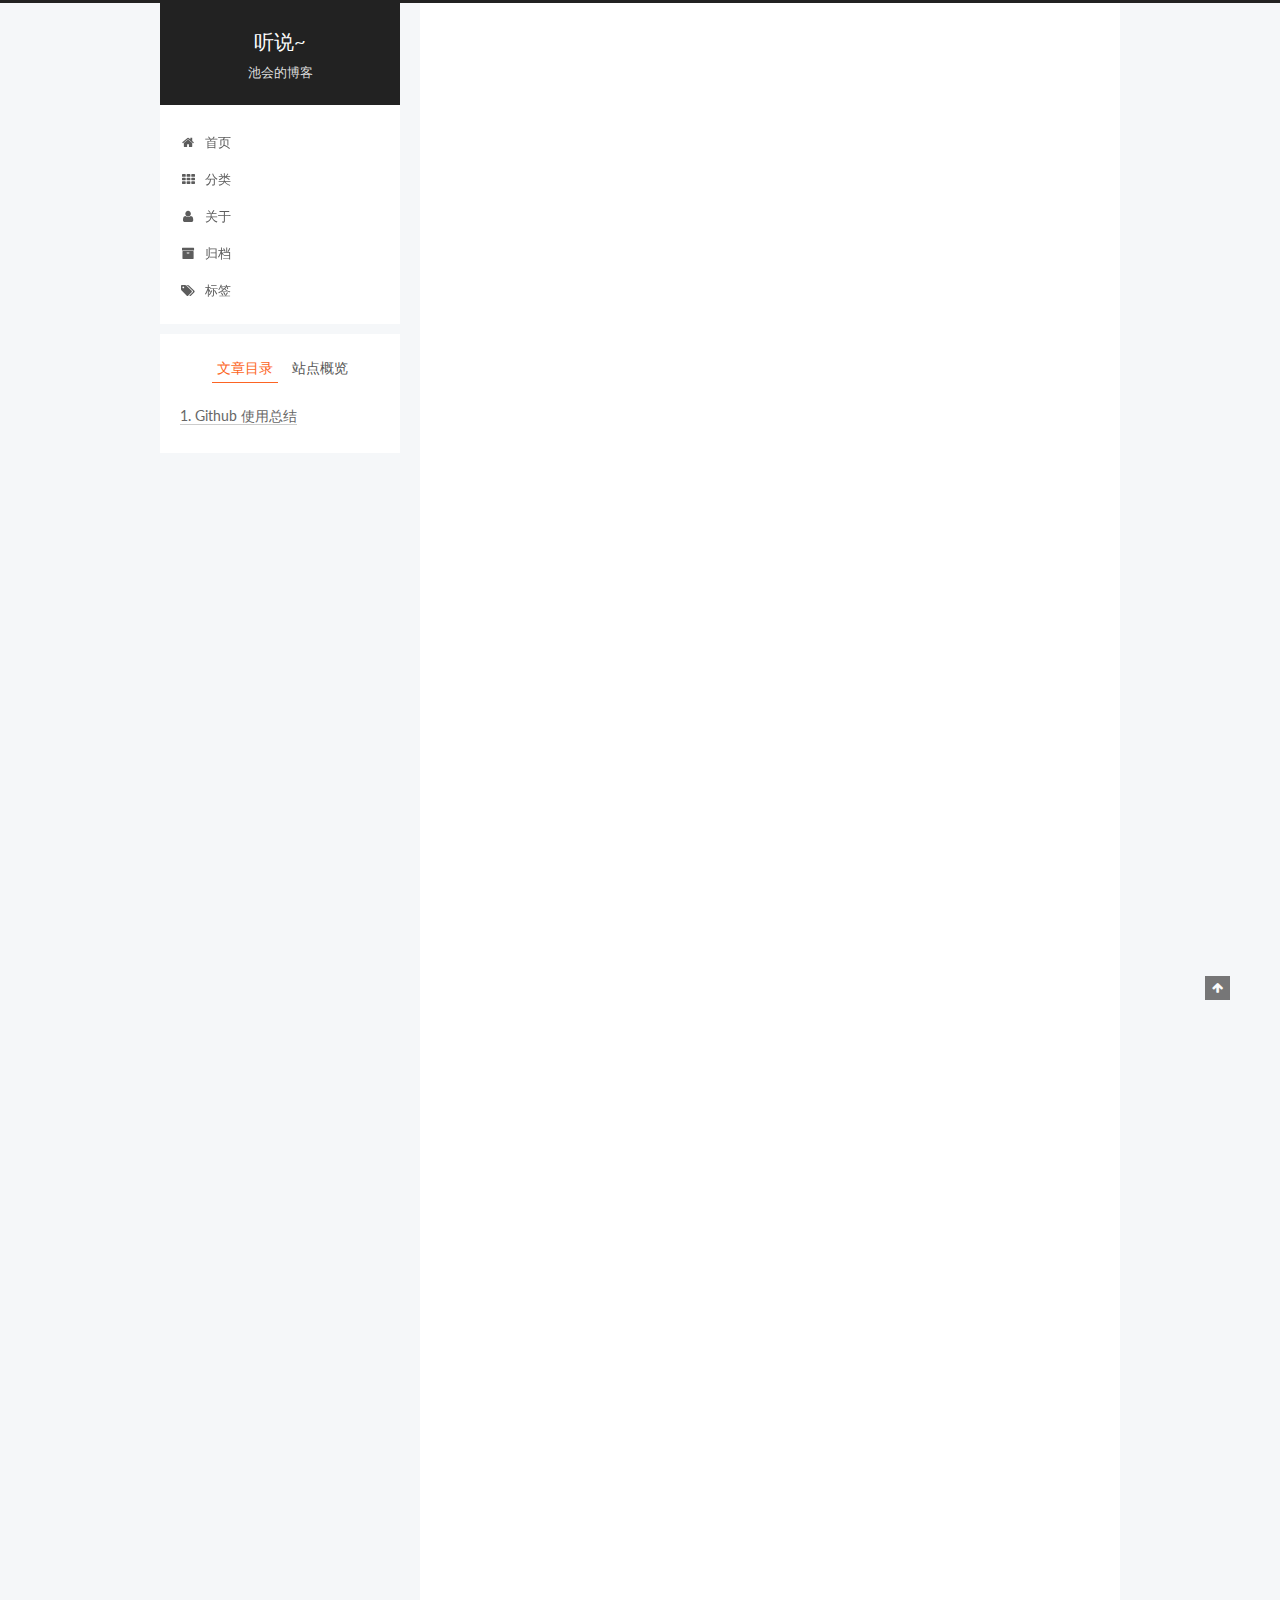
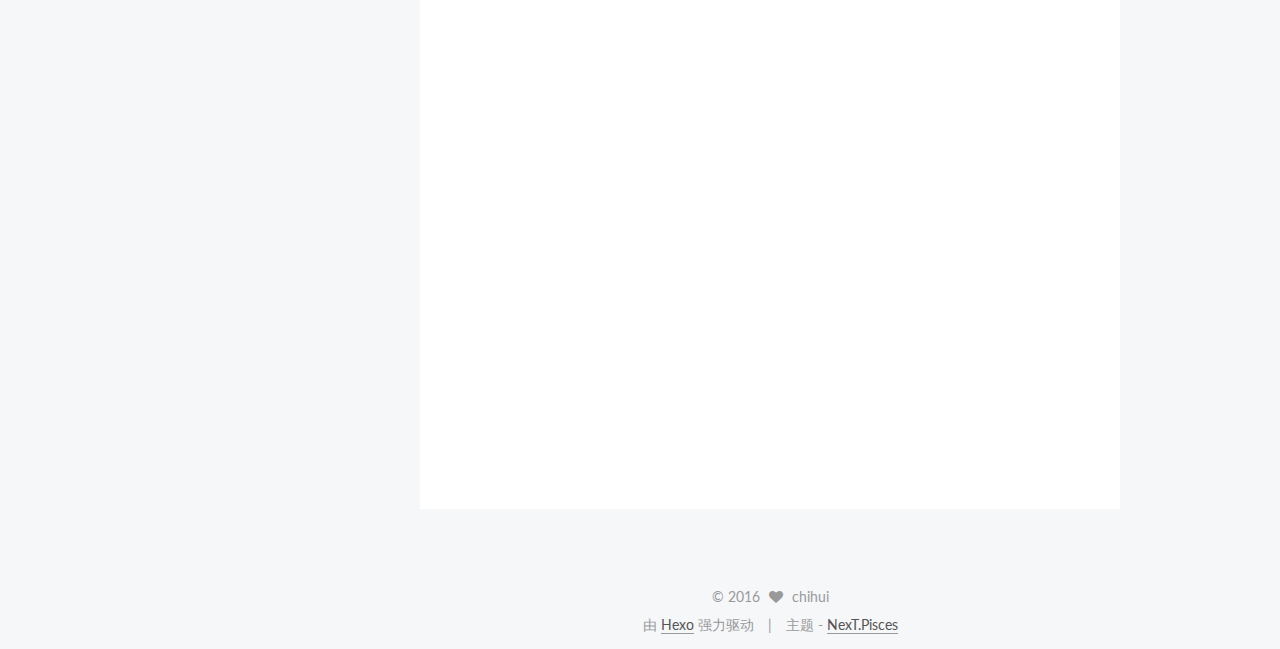
<file: 2016/12/02/frameworkDay3/index.html>
<!doctype html>



  


<html class="theme-next pisces use-motion">
<head>
  <meta charset="UTF-8"/>
<meta http-equiv="X-UA-Compatible" content="IE=edge,chrome=1" />
<meta name="viewport" content="width=device-width, initial-scale=1, maximum-scale=1"/>



<meta http-equiv="Cache-Control" content="no-transform" />
<meta http-equiv="Cache-Control" content="no-siteapp" />












  
  
  <link href="/vendors/fancybox/source/jquery.fancybox.css?v=2.1.5" rel="stylesheet" type="text/css" />




  
  
  
  

  
    
    
  

  

  

  

  

  
    
    
    <link href="//fonts.googleapis.com/css?family=Lato:300,300italic,400,400italic,700,700italic&subset=latin,latin-ext" rel="stylesheet" type="text/css">
  






<link href="/vendors/font-awesome/css/font-awesome.min.css?v=4.4.0" rel="stylesheet" type="text/css" />

<link href="/css/main.css?v=5.0.1" rel="stylesheet" type="text/css" />


  <meta name="keywords" content="Hexo, NexT" />








  <link rel="shortcut icon" type="image/x-icon" href="/favicon.ico?v=5.0.1" />






<meta name="description" content="Github 使用总结仓库假设本地有一个通过git init 创建出来的仓库需求：将这个本地仓库放到线上远程仓库。
1.在第三方托管服务那里新建一个空仓库2.拿到空仓库的地址3.使用git remote add abc git@github.com:chihui/bbb.git4.使用git remote show看是否添加上（如果想放在其他第三方托管服务上，可以直接利用add添加的方式，可多个进">
<meta property="og:type" content="article">
<meta property="og:title" content="frameworkDay3">
<meta property="og:url" content="http://www.ninachi.xyz/2016/12/02/frameworkDay3/index.html">
<meta property="og:site_name" content="听说~">
<meta property="og:description" content="Github 使用总结仓库假设本地有一个通过git init 创建出来的仓库需求：将这个本地仓库放到线上远程仓库。
1.在第三方托管服务那里新建一个空仓库2.拿到空仓库的地址3.使用git remote add abc git@github.com:chihui/bbb.git4.使用git remote show看是否添加上（如果想放在其他第三方托管服务上，可以直接利用add添加的方式，可多个进">
<meta property="og:updated_time" content="2016-12-01T18:14:11.000Z">
<meta name="twitter:card" content="summary">
<meta name="twitter:title" content="frameworkDay3">
<meta name="twitter:description" content="Github 使用总结仓库假设本地有一个通过git init 创建出来的仓库需求：将这个本地仓库放到线上远程仓库。
1.在第三方托管服务那里新建一个空仓库2.拿到空仓库的地址3.使用git remote add abc git@github.com:chihui/bbb.git4.使用git remote show看是否添加上（如果想放在其他第三方托管服务上，可以直接利用add添加的方式，可多个进">



<script type="text/javascript" id="hexo.configuration">
  var NexT = window.NexT || {};
  var CONFIG = {
    scheme: 'Pisces',
    sidebar: {"position":"left","display":"post"},
    fancybox: true,
    motion: true,
    duoshuo: {
      userId: 0,
      author: '博主'
    }
  };
</script>

  <title> frameworkDay3 | 听说~ </title>
</head>

<body itemscope itemtype="http://schema.org/WebPage" lang="zh-Hans">

  










  
  
    
  

  <div class="container one-collumn sidebar-position-left page-post-detail ">
    <div class="headband"></div>

    <header id="header" class="header" itemscope itemtype="http://schema.org/WPHeader">
      <div class="header-inner"><div class="site-meta ">
  

  <div class="custom-logo-site-title">
    <a href="/"  class="brand" rel="start">
      <span class="logo-line-before"><i></i></span>
      <span class="site-title">听说~</span>
      <span class="logo-line-after"><i></i></span>
    </a>
  </div>
  <p class="site-subtitle">池会的博客</p>
</div>

<div class="site-nav-toggle">
  <button>
    <span class="btn-bar"></span>
    <span class="btn-bar"></span>
    <span class="btn-bar"></span>
  </button>
</div>

<nav class="site-nav">
  

  
    <ul id="menu" class="menu">
      
        
        <li class="menu-item menu-item-home">
          <a href="/" rel="section">
            
              <i class="menu-item-icon fa fa-fw fa-home"></i> <br />
            
            首页
          </a>
        </li>
      
        
        <li class="menu-item menu-item-categories">
          <a href="/categories" rel="section">
            
              <i class="menu-item-icon fa fa-fw fa-th"></i> <br />
            
            分类
          </a>
        </li>
      
        
        <li class="menu-item menu-item-about">
          <a href="/about" rel="section">
            
              <i class="menu-item-icon fa fa-fw fa-user"></i> <br />
            
            关于
          </a>
        </li>
      
        
        <li class="menu-item menu-item-archives">
          <a href="/archives" rel="section">
            
              <i class="menu-item-icon fa fa-fw fa-archive"></i> <br />
            
            归档
          </a>
        </li>
      
        
        <li class="menu-item menu-item-tags">
          <a href="/tags" rel="section">
            
              <i class="menu-item-icon fa fa-fw fa-tags"></i> <br />
            
            标签
          </a>
        </li>
      

      
    </ul>
  

  
</nav>

 </div>
    </header>

    <main id="main" class="main">
      <div class="main-inner">
        <div class="content-wrap">
          <div id="content" class="content">
            

  <div id="posts" class="posts-expand">
    

  
  

  
  
  

  <article class="post post-type-normal " itemscope itemtype="http://schema.org/Article">

    
      <header class="post-header">

        
        
          <h1 class="post-title" itemprop="name headline">
            
            
              
                frameworkDay3
              
            
          </h1>
        

        <div class="post-meta">
          <span class="post-time">
            <span class="post-meta-item-icon">
              <i class="fa fa-calendar-o"></i>
            </span>
            <span class="post-meta-item-text">发表于</span>
            <time itemprop="dateCreated" datetime="2016-12-02T02:09:00+08:00" content="2016-12-02">
              2016-12-02
            </time>
          </span>

          

          
            
              <span class="post-comments-count">
                &nbsp; | &nbsp;
                <a href="/2016/12/02/frameworkDay3/#comments" itemprop="discussionUrl">
                  <span class="post-comments-count ds-thread-count" data-thread-key="2016/12/02/frameworkDay3/" itemprop="commentsCount"></span>
                </a>
              </span>
            
          

          

          
          

          
        </div>
      </header>
    


    <div class="post-body" itemprop="articleBody">

      
      

      
        <h1 id="Github-使用总结"><a href="#Github-使用总结" class="headerlink" title="Github 使用总结"></a>Github 使用总结</h1><h2 id="仓库"><a href="#仓库" class="headerlink" title="仓库"></a>仓库</h2><h3 id="假设本地有一个通过git-init-创建出来的仓库"><a href="#假设本地有一个通过git-init-创建出来的仓库" class="headerlink" title="假设本地有一个通过git init 创建出来的仓库"></a>假设本地有一个通过<code>git init</code> 创建出来的仓库</h3><p>需求：将这个本地仓库放到线上远程仓库。</p>
<p>1.在第三方托管服务那里新建一个空仓库<br>2.拿到空仓库的地址<br>3.使用<code>git remote add abc git@github.com:chihui/bbb.git</code><br>4.使用git remote show看是否添加上（如果想放在其他第三方托管服务上，可以直接利用add添加的方式，可多个进行托管）<br>5.使用<code>git push abc master</code>添加到线上<br>6.通过上面的操作之后，以后每次去<code>push</code>的时候都必须显示的写上<code>git push 远端仓库地址别名 分支名称</code></p>
<a id="more"></a>
<p>如果不想每次<code>push</code>的时候都写那么长，（没有多个远程仓库，也不需要频繁地去push不同的分支，假设每次都是<code>push</code>到abc master,<br>那么可以通过<code>git push --set-upstream abc master</code>去推送一次，那么在以后的push中,只要仓库地址没变，分支不变，就可以直接<code>git push</code>）</p>
<h3 id="本地没有，线上有"><a href="#本地没有，线上有" class="headerlink" title="本地没有，线上有"></a>本地没有，线上有</h3><p>需求：想要获取远程仓库到本地</p>
<p>1.使用 <code>git clone 远程仓库地址</code> </p>
<p>只要执行了上面的操作之后，git会自动帮你通过网络去下载对应的远程仓库，下载下来之后，自动添加一个remote<br>,地址是你 clone的那个地址，名字叫 origin，之后，只要你想要push，直接git push origin master就可以了，<br>原因是它已经自动帮你建立了上下游关系。</p>
<p>注：提交的时候，如果出现403 ，说明自己没有权限，需要找管理仓库的工作人员，开通权限。<br>    想要删除文件，但是又不知道哪个程序占用，删除不了，可以使用命令<code>rm -rf 文件名/</code>进行删除</p>
<h2 id="多人协作"><a href="#多人协作" class="headerlink" title="多人协作"></a>多人协作</h2><p>假设现在线上最新版本是 : ….(打开Commits就能看到)</p>
<p>找到文件内容：</p>
<h3 id="push"><a href="#push" class="headerlink" title="push"></a>push</h3><p>添加仓库权限，可点击Settings，然后点击Collaborators 进行邀请，点击add Collaborators进行邀请添加<br>收取邮件，同意邀请</p>
<h4 id="权限文件"><a href="#权限文件" class="headerlink" title="权限文件"></a>权限文件</h4><p>对于这个权限，首先你需要在你公司所使用的第三方托管服务那里注册一个账号，<br>然后告诉你的源代码仓库管理员你的账号是多少，他会给你配置项目的访问提交权限，<br>他给你配置之后，你需要去你的当时注册的邮箱中收一封邮件，然后同意参与该项目开发，<br>然后你才有该远程仓库项目协同权限。</p>
<p>1.不同的用户分别去线上克隆<br>2.如果其中一个a改动提交，另外一个b需要pull去拿到最新的代码，进行解决冲突</p>
<p>冲突：假设b也进行改动提交，同时a又进行改动提交，这时，线上最新版本是b提交的，和本地的最新版本冲突了，<br>会报错，所以，要把线上的最新版本拿下来，把对方写的代码喊过来，商量一下！</p>

      
    </div>

    <div>
      
        
      
    </div>

    <div>
      
        

      
    </div>

    <footer class="post-footer">
      

      
        <div class="post-nav">
          <div class="post-nav-next post-nav-item">
            
              <a href="/2016/12/01/frameworkDay2/" rel="next" title="frameworkDay2">
                <i class="fa fa-chevron-left"></i> frameworkDay2
              </a>
            
          </div>

          <div class="post-nav-prev post-nav-item">
            
              <a href="/2016/12/02/frameworkDay4/" rel="prev" title="frameworkDay4">
                frameworkDay4 <i class="fa fa-chevron-right"></i>
              </a>
            
          </div>
        </div>
      

      
      
    </footer>
  </article>



    <div class="post-spread">
      
    </div>
  </div>


          </div>
          


          
  <div class="comments" id="comments">
    
      <div class="ds-thread" data-thread-key="2016/12/02/frameworkDay3/"
           data-title="frameworkDay3" data-url="http://www.ninachi.xyz/2016/12/02/frameworkDay3/">
      </div>
    
  </div>


        </div>
        
          
  
  <div class="sidebar-toggle">
    <div class="sidebar-toggle-line-wrap">
      <span class="sidebar-toggle-line sidebar-toggle-line-first"></span>
      <span class="sidebar-toggle-line sidebar-toggle-line-middle"></span>
      <span class="sidebar-toggle-line sidebar-toggle-line-last"></span>
    </div>
  </div>

  <aside id="sidebar" class="sidebar">
    <div class="sidebar-inner">

      

      
        <ul class="sidebar-nav motion-element">
          <li class="sidebar-nav-toc sidebar-nav-active" data-target="post-toc-wrap" >
            文章目录
          </li>
          <li class="sidebar-nav-overview" data-target="site-overview">
            站点概览
          </li>
        </ul>
      

      <section class="site-overview sidebar-panel ">
        <div class="site-author motion-element" itemprop="author" itemscope itemtype="http://schema.org/Person">
          <img class="site-author-image" itemprop="image"
               src="/images/avatar.gif"
               alt="chihui" />
          <p class="site-author-name" itemprop="name">chihui</p>
          <p class="site-description motion-element" itemprop="description">给时光一份浅浅的回眸，给心灵一份淡淡的安暖；芬芳过往，岁月静好。</p>
        </div>
        <nav class="site-state motion-element">
          <div class="site-state-item site-state-posts">
            <a href="/archives">
              <span class="site-state-item-count">5</span>
              <span class="site-state-item-name">日志</span>
            </a>
          </div>

          

          

        </nav>

        

        <div class="links-of-author motion-element">
          
            
              <span class="links-of-author-item">
                <a href="https://github.com/chihui" target="_blank" title="GitHub">
                  
                    <i class="fa fa-fw fa-github"></i>
                  
                  GitHub
                </a>
              </span>
            
              <span class="links-of-author-item">
                <a href="http://weibo.com/听说1002" target="_blank" title="微博">
                  
                    <i class="fa fa-fw fa-globe"></i>
                  
                  微博
                </a>
              </span>
            
          
        </div>

        
        

        
        

      </section>

      
        <section class="post-toc-wrap motion-element sidebar-panel sidebar-panel-active">
          <div class="post-toc">
            
              
            
            
              <div class="post-toc-content"><ol class="nav"><li class="nav-item nav-level-1"><a class="nav-link" href="#Github-使用总结"><span class="nav-number">1.</span> <span class="nav-text">Github 使用总结</span></a><ol class="nav-child"><li class="nav-item nav-level-2"><a class="nav-link" href="#仓库"><span class="nav-number">1.1.</span> <span class="nav-text">仓库</span></a><ol class="nav-child"><li class="nav-item nav-level-3"><a class="nav-link" href="#假设本地有一个通过git-init-创建出来的仓库"><span class="nav-number">1.1.1.</span> <span class="nav-text">假设本地有一个通过git init 创建出来的仓库</span></a></li><li class="nav-item nav-level-3"><a class="nav-link" href="#本地没有，线上有"><span class="nav-number">1.1.2.</span> <span class="nav-text">本地没有，线上有</span></a></li></ol></li><li class="nav-item nav-level-2"><a class="nav-link" href="#多人协作"><span class="nav-number">1.2.</span> <span class="nav-text">多人协作</span></a><ol class="nav-child"><li class="nav-item nav-level-3"><a class="nav-link" href="#push"><span class="nav-number">1.2.1.</span> <span class="nav-text">push</span></a><ol class="nav-child"><li class="nav-item nav-level-4"><a class="nav-link" href="#权限文件"><span class="nav-number">1.2.1.1.</span> <span class="nav-text">权限文件</span></a></li></ol></li></ol></li></ol></li></ol></div>
            
          </div>
        </section>
      

    </div>
  </aside>


        
      </div>
    </main>

    <footer id="footer" class="footer">
      <div class="footer-inner">
        <div class="copyright" >
  
  &copy; 
  <span itemprop="copyrightYear">2016</span>
  <span class="with-love">
    <i class="fa fa-heart"></i>
  </span>
  <span class="author" itemprop="copyrightHolder">chihui</span>
</div>

<div class="powered-by">
  由 <a class="theme-link" href="http://hexo.io">Hexo</a> 强力驱动
</div>

<div class="theme-info">
  主题 -
  <a class="theme-link" href="https://github.com/iissnan/hexo-theme-next">
    NexT.Pisces
  </a>
</div>

        

        
      </div>
    </footer>

    <div class="back-to-top">
      <i class="fa fa-arrow-up"></i>
    </div>
  </div>

  

<script type="text/javascript">
  if (Object.prototype.toString.call(window.Promise) !== '[object Function]') {
    window.Promise = null;
  }
</script>









  



  
  <script type="text/javascript" src="/vendors/jquery/index.js?v=2.1.3"></script>

  
  <script type="text/javascript" src="/vendors/fastclick/lib/fastclick.min.js?v=1.0.6"></script>

  
  <script type="text/javascript" src="/vendors/jquery_lazyload/jquery.lazyload.js?v=1.9.7"></script>

  
  <script type="text/javascript" src="/vendors/velocity/velocity.min.js?v=1.2.1"></script>

  
  <script type="text/javascript" src="/vendors/velocity/velocity.ui.min.js?v=1.2.1"></script>

  
  <script type="text/javascript" src="/vendors/fancybox/source/jquery.fancybox.pack.js?v=2.1.5"></script>


  


  <script type="text/javascript" src="/js/src/utils.js?v=5.0.1"></script>

  <script type="text/javascript" src="/js/src/motion.js?v=5.0.1"></script>



  
  


  <script type="text/javascript" src="/js/src/affix.js?v=5.0.1"></script>

  <script type="text/javascript" src="/js/src/schemes/pisces.js?v=5.0.1"></script>



  
  <script type="text/javascript" src="/js/src/scrollspy.js?v=5.0.1"></script>
<script type="text/javascript" src="/js/src/post-details.js?v=5.0.1"></script>



  


  <script type="text/javascript" src="/js/src/bootstrap.js?v=5.0.1"></script>



  

  
    
  

  <script type="text/javascript">
    var duoshuoQuery = {short_name:"ninachi"};
    (function() {
      var ds = document.createElement('script');
      ds.type = 'text/javascript';ds.async = true;
      ds.id = 'duoshuo-script';
      ds.src = (document.location.protocol == 'https:' ? 'https:' : 'http:') + '//static.duoshuo.com/embed.js';
      ds.charset = 'UTF-8';
      (document.getElementsByTagName('head')[0]
      || document.getElementsByTagName('body')[0]).appendChild(ds);
    })();
  </script>

  
    
  





  
  
  

  

  

</body>
</html>
</file>
<file: css/main.css>
/* normalize.css v3.0.2 | MIT License | git.io/normalize */
html {
  font-family: sans-serif; /* 1 */
  -ms-text-size-adjust: 100%; /* 2 */
  -webkit-text-size-adjust: 100%; /* 2 */
}
body {
  margin: 0;
}
article,
aside,
details,
figcaption,
figure,
footer,
header,
hgroup,
main,
menu,
nav,
section,
summary {
  display: block;
}
audio,
canvas,
progress,
video {
  display: inline-block; /* 1 */
  vertical-align: baseline; /* 2 */
}
audio:not([controls]) {
  display: none;
  height: 0;
}
[hidden],
template {
  display: none;
}
a {
  background-color: transparent;
}
a:active,
a:hover {
  outline: 0;
}
abbr[title] {
  border-bottom: 1px dotted;
}
b,
strong {
  font-weight: bold;
}
dfn {
  font-style: italic;
}
h1 {
  font-size: 2em;
  margin: 0.67em 0;
}
mark {
  background: #ff0;
  color: #000;
}
small {
  font-size: 80%;
}
sub,
sup {
  font-size: 75%;
  line-height: 0;
  position: relative;
  vertical-align: baseline;
}
sup {
  top: -0.5em;
}
sub {
  bottom: -0.25em;
}
img {
  border: 0;
}
svg:not(:root) {
  overflow: hidden;
}
figure {
  margin: 1em 40px;
}
hr {
  -moz-box-sizing: content-box;
  box-sizing: content-box;
  height: 0;
}
pre {
  overflow: auto;
}
code,
kbd,
pre,
samp {
  font-family: monospace, monospace;
  font-size: 1em;
}
button,
input,
optgroup,
select,
textarea {
  color: inherit; /* 1 */
  font: inherit; /* 2 */
  margin: 0; /* 3 */
}
button {
  overflow: visible;
}
button,
select {
  text-transform: none;
}
button,
html input[type="button"],
input[type="reset"],
input[type="submit"] {
  -webkit-appearance: button; /* 2 */
  cursor: pointer; /* 3 */
}
button[disabled],
html input[disabled] {
  cursor: default;
}
button::-moz-focus-inner,
input::-moz-focus-inner {
  border: 0;
  padding: 0;
}
input {
  line-height: normal;
}
input[type="checkbox"],
input[type="radio"] {
  box-sizing: border-box; /* 1 */
  padding: 0; /* 2 */
}
input[type="number"]::-webkit-inner-spin-button,
input[type="number"]::-webkit-outer-spin-button {
  height: auto;
}
input[type="search"] {
  -webkit-appearance: textfield; /* 1 */
  -moz-box-sizing: content-box;
  -webkit-box-sizing: content-box; /* 2 */
  box-sizing: content-box;
}
input[type="search"]::-webkit-search-cancel-button,
input[type="search"]::-webkit-search-decoration {
  -webkit-appearance: none;
}
fieldset {
  border: 1px solid #c0c0c0;
  margin: 0 2px;
  padding: 0.35em 0.625em 0.75em;
}
legend {
  border: 0; /* 1 */
  padding: 0; /* 2 */
}
textarea {
  overflow: auto;
}
optgroup {
  font-weight: bold;
}
table {
  border-collapse: collapse;
  border-spacing: 0;
}
td,
th {
  padding: 0;
}
::selection {
  background: #262a30;
  color: #fff;
}
body {
  position: relative;
  font-family: 'Lato', "PingFang SC", "Microsoft YaHei", sans-serif;
  font-size: 14px;
  line-height: 2;
  color: #555;
  background: #fff;
}
@media (max-width: 767px) {
  body {
    padding-right: 0 !important;
  }
}
@media (min-width: 768px) and (max-width: 991px) {
  body {
    padding-right: 0 !important;
  }
}
@media (min-width: 1600px) {
  body {
    font-size: 16px;
  }
}
h1,
h2,
h3,
h4,
h5,
h6 {
  margin: 0;
  padding: 0;
  font-weight: bold;
  line-height: 1.5;
  font-family: 'Lato', "PingFang SC", "Microsoft YaHei", sans-serif;
}
h2,
h3,
h4,
h5,
h6 {
  margin: 20px 0 15px;
}
h1 {
  font-size: 22px;
}
@media (max-width: 767px) {
  h1 {
    font-size: 18px;
  }
}
h2 {
  font-size: 20px;
}
@media (max-width: 767px) {
  h2 {
    font-size: 16px;
  }
}
h3 {
  font-size: 18px;
}
@media (max-width: 767px) {
  h3 {
    font-size: 14px;
  }
}
h4 {
  font-size: 16px;
}
@media (max-width: 767px) {
  h4 {
    font-size: 12px;
  }
}
h5 {
  font-size: 14px;
}
@media (max-width: 767px) {
  h5 {
    font-size: 10px;
  }
}
h6 {
  font-size: 12px;
}
@media (max-width: 767px) {
  h6 {
    font-size: 8px;
  }
}
p {
  margin: 0 0 25px 0;
}
a {
  color: #555;
  text-decoration: none;
  border-bottom: 1px solid #999;
  word-wrap: break-word;
}
a:hover {
  color: #222;
  border-bottom-color: #222;
}
ul {
  list-style: none;
}
blockquote {
  margin: 0;
  padding: 0;
}
img {
  display: block;
  margin: auto;
  max-width: 100%;
  height: auto;
}
hr {
  margin: 40px 0;
  height: 3px;
  border: none;
  background-color: #ddd;
  background-image: repeating-linear-gradient(-45deg, #fff, #fff 4px, transparent 4px, transparent 8px);
}
blockquote {
  padding: 0 15px;
  color: #666;
  border-left: 4px solid #ddd;
}
blockquote cite::before {
  content: "-";
  padding: 0 5px;
}
dt {
  font-weight: 700;
}
dd {
  margin: 0;
  padding: 0;
}
.text-left {
  text-align: left;
}
.text-center {
  text-align: center;
}
.text-right {
  text-align: right;
}
.text-justify {
  text-align: justify;
}
.text-nowrap {
  white-space: nowrap;
}
.text-lowercase {
  text-transform: lowercase;
}
.text-uppercase {
  text-transform: uppercase;
}
.text-capitalize {
  text-transform: capitalize;
}
.center-block {
  display: block;
  margin-left: auto;
  margin-right: auto;
}
.clearfix:before,
.clearfix:after {
  content: " ";
  display: table;
}
.clearfix:after {
  clear: both;
}
.pullquote {
  width: 45%;
}
.pullquote.left {
  float: left;
  margin-left: 5px;
  margin-right: 10px;
}
.pullquote.right {
  float: right;
  margin-left: 10px;
  margin-right: 5px;
}
.affix.affix.affix {
  position: fixed;
}
.translation {
  margin-top: -20px;
  font-size: 14px;
  color: #999;
}
.scrollbar-measure {
  width: 100px;
  height: 100px;
  overflow: scroll;
  position: absolute;
  top: -9999px;
}
.use-motion .motion-element {
  opacity: 0;
}
#local-search-input {
  padding: 3px;
  border: none;
  text-indent: 14px;
  border-radius: 0;
  width: 140px;
  outline: none;
  border-bottom: 1px solid #999;
  background: inherit;
  opacity: 0.5;
}
#local-search-input:focus {
  opacity: 1;
}
.search-icon {
  position: absolute;
  top: 9px;
}
table {
  margin: 20px 0;
  width: 100%;
  border-collapse: collapse;
  border-spacing: 0;
  border: 1px solid #ddd;
  font-size: 14px;
  table-layout: fixed;
  word-wrap: break-all;
}
table>tbody>tr:nth-of-type(odd) {
  background-color: #f9f9f9;
}
table>tbody>tr:hover {
  background-color: #f5f5f5;
}
caption,
th,
td {
  padding: 8px;
  text-align: left;
  vertical-align: middle;
  font-weight: normal;
}
th,
td {
  border-bottom: 3px solid #ddd;
  border-right: 1px solid #eee;
}
th {
  padding-bottom: 10px;
  font-weight: 700;
}
td {
  border-bottom-width: 1px;
}
html,
body {
  height: 100%;
}
.container {
  position: relative;
  min-height: 100%;
}
.header-inner {
  margin: 0 auto;
  padding: 100px 0 70px;
  width: 700px;
}
@media (min-width: 1600px) {
  .container .header-inner {
    width: 900px;
  }
}
.main {
  padding-bottom: 150px;
}
.main-inner {
  margin: 0 auto;
  width: 700px;
}
@media (min-width: 1600px) {
  .container .main-inner {
    width: 900px;
  }
}
.footer {
  position: absolute;
  left: 0;
  bottom: 0;
  width: 100%;
  min-height: 50px;
}
.footer-inner {
  box-sizing: border-box;
  margin: 20px auto;
  width: 700px;
}
@media (min-width: 1600px) {
  .container .footer-inner {
    width: 900px;
  }
}
pre,
.highlight {
  overflow: auto;
  margin: 20px 0;
  padding: 15px;
  font-size: 13px;
  color: #c5c8c6;
  background: #1d1f21;
  line-height: 1.6;
}
pre,
code {
  font-family: consolas, Menlo, "PingFang SC", "Microsoft YaHei", monospace;
}
code {
  padding: 2px 4px;
  word-break: break-all;
  color: #555;
  background: #eee;
  border-radius: 4px;
  font-size: 13px;
}
pre code {
  padding: 0;
  color: #c5c8c6;
  background: none;
  text-shadow: none;
}
.highlight pre {
  border: none;
  margin: 0;
  padding: 1px;
}
.highlight table {
  margin: 0;
  width: auto;
  border: none;
}
.highlight td {
  border: none;
  padding: 0;
}
.highlight figcaption {
  font-size: 1em;
  color: #c5c8c6;
  line-height: 1em;
  margin-bottom: 1em;
}
.highlight figcaption:before,
.highlight figcaption:after {
  content: " ";
  display: table;
}
.highlight figcaption:after {
  clear: both;
}
.highlight figcaption a {
  float: right;
  color: #c5c8c6;
}
.highlight figcaption a:hover {
  border-bottom-color: #c5c8c6;
}
.highlight .gutter pre {
  color: #666;
  text-align: right;
  padding-right: 20px;
}
.highlight .line {
  height: 20px;
}
.gist table {
  width: auto;
}
.gist table td {
  border: none;
}
pre .comment {
  color: #969896;
}
pre .variable,
pre .attribute,
pre .tag,
pre .regexp,
pre .ruby .constant,
pre .xml .tag .title,
pre .xml .pi,
pre .xml .doctype,
pre .html .doctype,
pre .css .id,
pre .css .class,
pre .css .pseudo {
  color: #c66;
}
pre .number,
pre .preprocessor,
pre .built_in,
pre .literal,
pre .params,
pre .constant,
pre .command {
  color: #de935f;
}
pre .ruby .class .title,
pre .css .rules .attribute,
pre .string,
pre .value,
pre .inheritance,
pre .header,
pre .ruby .symbol,
pre .xml .cdata,
pre .special,
pre .number,
pre .formula {
  color: #b5bd68;
}
pre .title,
pre .css .hexcolor {
  color: #8abeb7;
}
pre .function,
pre .python .decorator,
pre .python .title,
pre .ruby .function .title,
pre .ruby .title .keyword,
pre .perl .sub,
pre .javascript .title,
pre .coffeescript .title {
  color: #81a2be;
}
pre .keyword,
pre .javascript .function {
  color: #b294bb;
}
.full-image.full-image.full-image {
  border: none;
  max-width: 100%;
  width: auto;
  margin: 20px auto;
}
@media (min-width: 992px) {
  .full-image.full-image.full-image {
    max-width: none;
    width: 126%;
    margin: 0 -13%;
  }
}
.blockquote-center,
.page-home .post-type-quote blockquote,
.page-post-detail .post-type-quote blockquote {
  position: relative;
  margin: 40px 0;
  padding: 0;
  border-left: none;
  text-align: center;
}
.blockquote-center::before,
.page-home .post-type-quote blockquote::before,
.page-post-detail .post-type-quote blockquote::before,
.blockquote-center::after,
.page-home .post-type-quote blockquote::after,
.page-post-detail .post-type-quote blockquote::after {
  position: absolute;
  content: ' ';
  display: block;
  width: 100%;
  height: 24px;
  opacity: 0.2;
  background-repeat: no-repeat;
  background-position: 0 -6px;
  background-size: 22px 22px;
}
.blockquote-center::before,
.page-home .post-type-quote blockquote::before,
.page-post-detail .post-type-quote blockquote::before {
  top: -20px;
  background-image: url("../images/quote-l.svg");
  border-top: 1px solid #ccc;
}
.blockquote-center::after,
.page-home .post-type-quote blockquote::after,
.page-post-detail .post-type-quote blockquote::after {
  bottom: -20px;
  background-image: url("../images/quote-r.svg");
  border-bottom: 1px solid #ccc;
  background-position: 100% 8px;
}
.blockquote-center p,
.page-home .post-type-quote blockquote p,
.page-post-detail .post-type-quote blockquote p,
.blockquote-center div,
.page-home .post-type-quote blockquote div,
.page-post-detail .post-type-quote blockquote div {
  text-align: center;
}
.post .post-body .group-picture img {
  box-sizing: border-box;
  padding: 0 3px;
  border: none;
}
.post .group-picture-row {
  overflow: hidden;
  margin-top: 6px;
}
.post .group-picture-row:first-child {
  margin-top: 0;
}
.post .group-picture-column {
  float: left;
}
.page-post-detail .post-body .group-picture-column {
  float: none;
  margin-top: 10px;
  width: auto !important;
}
.page-post-detail .post-body .group-picture-column img {
  margin: 0 auto;
}
.page-archive .group-picture-container {
  overflow: hidden;
}
.page-archive .group-picture-row {
  float: left;
}
.page-archive .group-picture-row:first-child {
  margin-top: 6px;
}
.page-archive .group-picture-column {
  max-width: 150px;
  max-height: 150px;
}
.btn {
  display: inline-block;
  padding: 0 20px;
  font-size: 14px;
  color: #fff;
  background: #222;
  border: 2px solid #555;
  text-decoration: none;
  border-radius: 0;
  transition-property: background-color;
  transition-duration: 0.2s;
  transition-timing-function: ease-in-out;
  transition-delay: 0s;
}
.btn:hover,
.post-more-link .btn:hover {
  border-color: #222;
  color: #fff;
  background: #222;
}
.btn-bar {
  display: block;
  width: 22px;
  height: 2px;
  background: #555;
  border-radius: 1px;
}
.btn-bar+.btn-bar {
  margin-top: 4px;
}
.pagination {
  margin: 120px 0 40px;
  text-align: center;
  border-top: 1px solid #eee;
}
.page-number-basic,
.pagination .prev,
.pagination .next,
.pagination .page-number,
.pagination .space {
  display: inline-block;
  position: relative;
  top: -1px;
  margin: 0 10px;
  padding: 0 10px;
  line-height: 30px;
}
@media (max-width: 767px) {
  .page-number-basic,
  .pagination .prev,
  .pagination .next,
  .pagination .page-number,
  .pagination .space {
    margin: 0 5px;
  }
}
.pagination .prev,
.pagination .next,
.pagination .page-number {
  border-bottom: 0;
  border-top: 1px solid #eee;
  transition-property: border-color;
  transition-duration: 0.2s;
  transition-timing-function: ease-in-out;
  transition-delay: 0s;
}
.pagination .prev:hover,
.pagination .next:hover,
.pagination .page-number:hover {
  border-top-color: #222;
}
.pagination .space {
  padding: 0;
  margin: 0;
}
.pagination .prev {
  margin-left: 0;
}
.pagination .next {
  margin-right: 0;
}
.pagination .page-number.current {
  color: #fff;
  background: #ccc;
  border-top-color: #ccc;
}
@media (max-width: 767px) {
  .pagination {
    border-top: none;
  }
  .pagination .prev,
  .pagination .next,
  .pagination .page-number {
    margin-bottom: 10px;
    border-top: 0;
    border-bottom: 1px solid #eee;
  }
  .pagination .prev:hover,
  .pagination .next:hover,
  .pagination .page-number:hover {
    border-bottom-color: #222;
  }
}
.comments {
  margin: 60px 20px 0;
}
.tag-cloud {
  text-align: center;
}
.tag-cloud a {
  display: inline-block;
  margin: 10px;
}
.back-to-top {
  box-sizing: border-box;
  position: fixed;
  bottom: -100px;
  right: 50px;
  z-index: 1050;
  padding: 0 6px;
  width: 25px;
  background: #222;
  font-size: 12px;
  opacity: 0.6;
  color: #fff;
  cursor: pointer;
  text-align: center;
  -webkit-transform: translateZ(0);
  transition-property: bottom;
  transition-duration: 0.2s;
  transition-timing-function: ease-in-out;
  transition-delay: 0s;
}
@media (max-width: 767px) {
  .back-to-top {
    display: none;
  }
}
@media (min-width: 768px) and (max-width: 991px) {
  .back-to-top {
    display: none;
  }
}
.back-to-top.back-to-top-on {
  bottom: 40px;
}
.header {
  background: #fff;
}
.header-inner {
  position: relative;
}
.headband {
  height: 3px;
  background: #222;
}
.site-meta {
  margin: 0;
  text-align: center;
}
@media (max-width: 767px) {
  .site-meta {
    text-align: center;
  }
}
.brand {
  position: relative;
  display: inline-block;
  padding: 0 40px;
  color: #fff;
  background: #222;
  border-bottom: none;
}
.brand:hover {
  color: #fff;
}
.logo {
  display: inline-block;
  margin-right: 5px;
  line-height: 36px;
  vertical-align: top;
}
.site-title {
  display: inline-block;
  vertical-align: top;
  line-height: 36px;
  font-size: 20px;
  font-weight: normal;
  font-family: 'Lato', "PingFang SC", "Microsoft YaHei", sans-serif;
}
.site-subtitle {
  margin-top: 10px;
  font-size: 13px;
  color: #ddd;
}
.use-motion .brand {
  opacity: 0;
}
.use-motion .logo,
.use-motion .site-title,
.use-motion .site-subtitle {
  opacity: 0;
  position: relative;
  top: -10px;
}
.site-nav-toggle {
  display: none;
  position: absolute;
  top: 10px;
  left: 10px;
}
@media (max-width: 767px) {
  .site-nav-toggle {
    display: block;
  }
}
.site-nav-toggle button {
  margin-top: 2px;
  padding: 9px 10px;
  background: transparent;
  border: none;
}
@media (max-width: 767px) {
  .site-nav {
    display: none;
    margin: 0 -10px;
    padding: 0 10px;
    clear: both;
    border-top: 1px solid #ddd;
  }
}
@media (min-width: 768px) and (max-width: 991px) {
  .site-nav {
    display: block !important;
  }
}
@media (min-width: 992px) {
  .site-nav {
    display: block !important;
  }
}
.menu {
  margin-top: 20px;
  padding-left: 0;
  text-align: center;
}
.menu .menu-item {
  display: inline-block;
  margin: 0 10px;
}
@media screen and (max-width: 767px) {
  .menu .menu-item {
    margin-top: 10px;
  }
}
.menu .menu-item a {
  display: block;
  font-size: 13px;
  text-transform: capitalize;
  line-height: inherit;
  border-bottom: 1px solid transparent;
  transition-property: border-color;
  transition-duration: 0.2s;
  transition-timing-function: ease-in-out;
  transition-delay: 0s;
}
.menu .menu-item a:hover,
.menu-item-active a {
  border-bottom-color: #222;
}
.menu .menu-item .fa {
  margin-right: 5px;
}
.use-motion .menu-item {
  opacity: 0;
}
.post-body {
  font-family: 'Lato', "PingFang SC", "Microsoft YaHei", sans-serif;
}
@media (max-width: 767px) {
  .post-body {
    word-break: break-word;
  }
}
.post-body .fancybox img {
  display: block !important;
  margin: 0 auto;
  cursor: pointer;
  cursor: zoom-in;
  cursor: -webkit-zoom-in;
}
.post-body .image-caption,
.post-body .figure .caption {
  margin: 10px auto 15px;
  text-align: center;
  font-size: 14px;
  color: #999;
  font-weight: bold;
  line-height: 1;
}
.post-sticky-flag {
  display: inline-block;
  font-size: 16px;
  -ms-transform: rotate(30deg);
  -webkit-transform: rotate(30deg);
  -moz-transform: rotate(30deg);
  -ms-transform: rotate(30deg);
  -o-transform: rotate(30deg);
  transform: rotate(30deg);
}
.posts-expand {
  padding-top: 40px;
}
@media (max-width: 767px) {
  .posts-expand {
    margin: 0 20px;
  }
  .post-body pre,
  .post-body .highlight {
    padding: 10px;
  }
  .post-body pre .gutter pre,
  .post-body .highlight .gutter pre {
    padding-right: 10px;
  }
}
@media (min-width: 992px) {
  .posts-expand .post-body {
    text-align: justify;
  }
}
.posts-expand .post-body h2,
.posts-expand .post-body h3,
.posts-expand .post-body h4,
.posts-expand .post-body h5,
.posts-expand .post-body h6 {
  padding-top: 10px;
}
.posts-expand .post-body h2 .header-anchor,
.posts-expand .post-body h3 .header-anchor,
.posts-expand .post-body h4 .header-anchor,
.posts-expand .post-body h5 .header-anchor,
.posts-expand .post-body h6 .header-anchor {
  float: right;
  margin-left: 10px;
  color: #ccc;
  border-bottom-style: none;
  visibility: hidden;
}
.posts-expand .post-body h2 .header-anchor:hover,
.posts-expand .post-body h3 .header-anchor:hover,
.posts-expand .post-body h4 .header-anchor:hover,
.posts-expand .post-body h5 .header-anchor:hover,
.posts-expand .post-body h6 .header-anchor:hover {
  color: inherit;
}
.posts-expand .post-body h2:hover .header-anchor,
.posts-expand .post-body h3:hover .header-anchor,
.posts-expand .post-body h4:hover .header-anchor,
.posts-expand .post-body h5:hover .header-anchor,
.posts-expand .post-body h6:hover .header-anchor {
  visibility: visible;
}
.posts-expand .post-body ul li {
  list-style: circle;
}
.posts-expand .post-body img {
  box-sizing: border-box;
  margin: auto;
  padding: 3px;
  border: 1px solid #ddd;
}
.posts-expand .fancybox img {
  margin: 0 auto;
}
@media (max-width: 767px) {
  .posts-collapse {
    margin: 0 20px;
  }
  .posts-collapse .post-title,
  .posts-collapse .post-meta {
    display: block;
    width: auto;
    text-align: left;
  }
}
.posts-collapse {
  position: relative;
  z-index: 1010;
  margin-left: 55px;
}
.posts-collapse::after {
  content: " ";
  position: absolute;
  top: 20px;
  left: 0;
  margin-left: -2px;
  width: 4px;
  height: 100%;
  background: #f5f5f5;
  z-index: -1;
}
@media (max-width: 767px) {
  .posts-collapse {
    margin: 0 20px;
  }
}
.posts-collapse .collection-title {
  position: relative;
  margin: 60px 0;
}
.posts-collapse .collection-title h2 {
  margin-left: 20px;
}
.posts-collapse .collection-title small {
  color: #bbb;
}
.posts-collapse .collection-title::before {
  content: " ";
  position: absolute;
  left: 0;
  top: 50%;
  margin-left: -4px;
  margin-top: -4px;
  width: 8px;
  height: 8px;
  background: #bbb;
  border-radius: 50%;
}
.posts-collapse .post {
  margin: 30px 0;
}
.posts-collapse .post-header {
  position: relative;
  transition-duration: 0.2s;
  transition-timing-function: ease-in-out;
  transition-delay: 0s;
  transition-property: border;
  border-bottom: 1px dashed #ccc;
}
.posts-collapse .post-header::before {
  content: " ";
  position: absolute;
  left: 0;
  top: 12px;
  width: 6px;
  height: 6px;
  margin-left: -4px;
  background: #bbb;
  border-radius: 50%;
  border: 1px solid #fff;
  transition-duration: 0.2s;
  transition-timing-function: ease-in-out;
  transition-delay: 0s;
  transition-property: background;
}
.posts-collapse .post-header:hover {
  border-bottom-color: #666;
}
.posts-collapse .post-header:hover::before {
  background: #222;
}
.posts-collapse .post-meta {
  position: absolute;
  font-size: 12px;
  left: 20px;
  top: 5px;
}
.posts-collapse .post-comments-count {
  display: none;
}
.posts-collapse .post-title {
  margin-left: 60px;
  font-size: 16px;
  font-weight: normal;
  line-height: inherit;
}
.posts-collapse .post-title::after {
  margin-left: 3px;
  opacity: 0.6;
}
.posts-collapse .post-title a {
  color: #666;
  border-bottom: none;
}
.page-home .post-type-quote .post-header,
.page-post-detail .post-type-quote .post-header,
.page-home .post-type-quote .post-tags,
.page-post-detail .post-type-quote .post-tags {
  display: none;
}
.posts-expand .post-title {
  font-size: 26px;
  text-align: center;
  word-break: break-word;
  font-weight: 300;
}
@media (max-width: 767px) {
  .posts-expand .post-title {
    font-size: 22px;
  }
}
.posts-expand .post-title-link {
  display: inline-block;
  position: relative;
  color: #555;
  border-bottom: none;
  line-height: 1.2;
  vertical-align: top;
}
.posts-expand .post-title-link::before {
  content: "";
  position: absolute;
  width: 100%;
  height: 2px;
  bottom: 0;
  left: 0;
  background-color: #000;
  visibility: hidden;
  -webkit-transform: scaleX(0);
  -moz-transform: scaleX(0);
  -ms-transform: scaleX(0);
  -o-transform: scaleX(0);
  transform: scaleX(0);
  transition-duration: 0.2s;
  transition-timing-function: ease-in-out;
  transition-delay: 0s;
}
.posts-expand .post-title-link:hover::before {
  visibility: visible;
  -webkit-transform: scaleX(1);
  -moz-transform: scaleX(1);
  -ms-transform: scaleX(1);
  -o-transform: scaleX(1);
  transform: scaleX(1);
}
.posts-expand .post-title-link .fa {
  font-size: 16px;
}
.posts-expand .post-meta {
  margin: 3px 0 60px 0;
  color: #999;
  font-family: 'Lato', "PingFang SC", "Microsoft YaHei", sans-serif;
  font-size: 12px;
  text-align: center;
}
.posts-expand .post-meta .post-category-list {
  display: inline-block;
  margin: 0;
  padding: 3px;
}
.posts-expand .post-meta .post-category-list-link {
  color: #999;
}
.post-meta-item-icon {
  display: none;
  margin-right: 3px;
}
@media (min-width: 768px) and (max-width: 991px) {
  .post-meta-item-icon {
    display: inline-block;
  }
}
@media (max-width: 767px) {
  .post-meta-item-icon {
    display: inline-block;
  }
}
@media (min-width: 768px) and (max-width: 991px) {
  .post-meta-item-text {
    display: none;
  }
}
@media (max-width: 767px) {
  .post-meta-item-text {
    display: none;
  }
}
@media (max-width: 767px) {
  .posts-expand .post-comments-count {
    display: none;
  }
}
.post-more-link {
  margin-top: 50px;
}
.post-more-link .btn {
  color: #555;
  font-size: 14px;
  background: #fff;
  border-radius: 2px;
  line-height: 2;
}
.posts-expand .post-tags {
  margin-top: 40px;
  text-align: center;
}
.posts-expand .post-tags a {
  display: inline-block;
  margin-right: 10px;
  font-size: 13px;
}
.post-nav {
  overflow: hidden;
  margin-top: 60px;
  padding: 10px;
  white-space: nowrap;
  border-top: 1px solid #eee;
}
.post-nav-item {
  display: inline-block;
  width: 50%;
  white-space: normal;
}
.post-nav-item a {
  position: relative;
  display: inline-block;
  line-height: 25px;
  font-size: 14px;
  color: #555;
  border-bottom: none;
}
.post-nav-item a:hover {
  color: #222;
  border-bottom: none;
}
.post-nav-item a:active {
  top: 2px;
}
.post-nav-item a i {
  font-size: 12px;
}
.post-nav-prev {
  text-align: right;
}
.posts-expand .post-eof {
  display: block;
  margin: 80px auto 60px;
  width: 8%;
  height: 1px;
  background: #ccc;
  text-align: center;
}
.post:last-child .post-eof.post-eof.post-eof {
  display: none;
}
.post-gallery {
  display: table;
  table-layout: fixed;
  width: 100%;
  border-collapse: separate;
}
.post-gallery-row {
  display: table-row;
}
.post-gallery .post-gallery-img {
  display: table-cell;
  text-align: center;
  vertical-align: middle;
  border: none;
}
.post-gallery .post-gallery-img img {
  max-width: 100%;
  max-height: 100%;
  border: none;
}
.fancybox-close,
.fancybox-close:hover {
  border: none;
}
.sidebar {
  position: fixed;
  right: 0;
  top: 0;
  bottom: 0;
  width: 0;
  z-index: 1040;
  box-shadow: inset 0 2px 6px #000;
  background: #222;
  -webkit-transform: translateZ(0);
}
.sidebar a {
  color: #999;
  border-bottom-color: #555;
}
.sidebar a:hover {
  color: #eee;
}
@media (min-width: 768px) and (max-width: 991px) {
  .sidebar {
    display: none !important;
  }
}
@media (max-width: 767px) {
  .sidebar {
    display: none !important;
  }
}
.sidebar-inner {
  position: relative;
  padding: 20px 10px;
  color: #999;
  text-align: center;
}
.sidebar-toggle {
  position: fixed;
  right: 50px;
  bottom: 45px;
  width: 15px;
  height: 15px;
  padding: 5px;
  background: #222;
  line-height: 0;
  z-index: 1050;
  cursor: pointer;
  -webkit-transform: translateZ(0);
}
@media (min-width: 768px) and (max-width: 991px) {
  .sidebar-toggle {
    display: none;
  }
}
@media (max-width: 767px) {
  .sidebar-toggle {
    display: none;
  }
}
.sidebar-toggle-line {
  position: relative;
  display: inline-block;
  vertical-align: top;
  height: 2px;
  width: 100%;
  background: #fff;
  margin-top: 3px;
}
.sidebar-toggle-line:first-child {
  margin-top: 0;
}
.site-author-image {
  display: block;
  margin: 0 auto;
  padding: 2px;
  max-width: 120px;
  height: auto;
  border: 1px solid #eee;
}
.site-author-name {
  margin: 0;
  text-align: center;
  color: #222;
  font-weight: 600;
}
.site-description {
  margin-top: 0;
  text-align: center;
  font-size: 13px;
  color: #999;
}
.site-state {
  overflow: hidden;
  line-height: 1.4;
  white-space: nowrap;
  text-align: center;
}
.site-state-item {
  display: inline-block;
  padding: 0 15px;
  border-left: 1px solid #eee;
}
.site-state-item:first-child {
  border-left: none;
}
.site-state-item a {
  border-bottom: none;
}
.site-state-item-count {
  display: block;
  text-align: center;
  color: inherit;
  font-weight: 600;
  font-size: 16px;
}
.site-state-item-name {
  font-size: 13px;
  color: #999;
}
.feed-link {
  margin-top: 20px;
}
.feed-link a {
  display: inline-block;
  padding: 0 15px;
  color: #fc6423;
  border: 1px solid #fc6423;
  border-radius: 4px;
}
.feed-link a i {
  color: #fc6423;
  font-size: 14px;
}
.feed-link a:hover {
  color: #fff;
  background: #fc6423;
}
.feed-link a:hover i {
  color: #fff;
}
.links-of-author {
  margin-top: 20px;
}
.links-of-author a {
  display: inline-block;
  vertical-align: middle;
  margin-right: 10px;
  margin-bottom: 10px;
  border-bottom-color: #555;
  font-size: 13px;
}
.links-of-author a:before {
  display: inline-block;
  vertical-align: middle;
  margin-right: 3px;
  content: " ";
  width: 4px;
  height: 4px;
  border-radius: 50%;
  background: #9fa426;
}
.links-of-blogroll {
  font-size: 13px;
}
.links-of-blogroll-title {
  margin-top: 20px;
  font-size: 14px;
  font-weight: 600;
}
.links-of-blogroll-list {
  margin: 0;
  padding: 0;
}
.links-of-blogroll-item {
  padding: 2px 10px;
}
.sidebar-nav {
  margin: 0 0 20px;
  padding-left: 0;
}
.sidebar-nav li {
  display: inline-block;
  cursor: pointer;
  border-bottom: 1px solid transparent;
  font-size: 14px;
  color: #555;
}
.sidebar-nav li:hover {
  color: #fc6423;
}
.page-post-detail .sidebar-nav-toc {
  padding: 0 5px;
}
.page-post-detail .sidebar-nav-overview {
  margin-left: 10px;
}
.sidebar-nav .sidebar-nav-active {
  color: #fc6423;
  border-bottom-color: #fc6423;
}
.sidebar-nav .sidebar-nav-active:hover {
  color: #fc6423;
}
.sidebar-panel {
  display: none;
}
.sidebar-panel-active {
  display: block;
}
.post-toc-empty {
  font-size: 14px;
  color: #666;
}
.post-toc-wrap {
  overflow: hidden;
}
.post-toc {
  overflow: auto;
}
.post-toc ol {
  margin: 0;
  padding: 0 2px 5px 10px;
  text-align: left;
  list-style: none;
  font-size: 14px;
}
.post-toc ol > ol {
  padding-left: 0;
}
.post-toc ol a {
  transition-duration: 0.2s;
  transition-timing-function: ease-in-out;
  transition-delay: 0s;
  transition-property: all;
  color: #666;
  border-bottom-color: #ccc;
}
.post-toc ol a:hover {
  color: #000;
  border-bottom-color: #000;
}
.post-toc .nav-item {
  overflow: hidden;
  text-overflow: ellipsis;
  white-space: nowrap;
  line-height: 1.8;
}
.post-toc .nav .nav-child {
  display: none;
}
.post-toc .nav .active > .nav-child {
  display: block;
}
.post-toc .nav .active-current > .nav-child {
  display: block;
}
.post-toc .nav .active-current > .nav-child > .nav-item {
  display: block;
}
.post-toc .nav .active > a {
  color: #fc6423;
  border-bottom-color: #fc6423;
}
.post-toc .nav .active-current > a {
  color: #fc6423;
}
.post-toc .nav .active-current > a:hover {
  color: #fc6423;
}
.footer {
  font-size: 14px;
  color: #999;
}
.footer img {
  border: none;
}
.footer-inner {
  text-align: center;
}
.with-love {
  display: inline-block;
  margin: 0 5px;
}
.powered-by,
.theme-info {
  display: inline-block;
}
.powered-by {
  margin-right: 10px;
}
.powered-by::after {
  content: "|";
  padding-left: 10px;
}
.cc-license {
  margin-top: 10px;
  text-align: center;
}
.cc-license .cc-opacity {
  opacity: 0.7;
  border-bottom: none;
}
.cc-license .cc-opacity:hover {
  opacity: 0.9;
}
.cc-license img {
  display: inline-block;
}
.theme-next #ds-thread #ds-reset {
  color: #555;
}
.theme-next #ds-thread #ds-reset .ds-replybox {
  margin-bottom: 30px;
}
.theme-next #ds-thread #ds-reset .ds-replybox .ds-avatar,
.theme-next #ds-reset .ds-avatar img {
  box-shadow: none;
}
.theme-next #ds-thread #ds-reset .ds-textarea-wrapper {
  border-color: #c7d4e1;
  background: none;
  border-top-right-radius: 3px;
  border-top-left-radius: 3px;
}
.theme-next #ds-thread #ds-reset .ds-textarea-wrapper textarea {
  height: 60px;
}
.theme-next #ds-reset .ds-rounded-top {
  border-radius: 0;
}
.theme-next #ds-thread #ds-reset .ds-post-toolbar {
  box-sizing: border-box;
  border: 1px solid #c7d4e1;
  background: #f6f8fa;
}
.theme-next #ds-thread #ds-reset .ds-post-options {
  height: 40px;
  border: none;
  background: none;
}
.theme-next #ds-thread #ds-reset .ds-toolbar-buttons {
  top: 11px;
}
.theme-next #ds-thread #ds-reset .ds-sync {
  top: 5px;
}
.theme-next #ds-thread #ds-reset .ds-post-button {
  top: 4px;
  right: 5px;
  width: 90px;
  height: 30px;
  border: 1px solid #c5ced7;
  border-radius: 3px;
  background-image: linear-gradient(#fbfbfc, #f5f7f9);
  color: #60676d;
}
.theme-next #ds-thread #ds-reset .ds-post-button:hover {
  background-position: 0 -30px;
  color: #60676d;
}
.theme-next #ds-thread #ds-reset .ds-comments-info {
  padding: 10px 0;
}
.theme-next #ds-thread #ds-reset .ds-sort {
  display: none;
}
.theme-next #ds-thread #ds-reset li.ds-tab a.ds-current {
  border: none;
  background: #f6f8fa;
  color: #60676d;
}
.theme-next #ds-thread #ds-reset li.ds-tab a.ds-current:hover {
  background-color: #e9f0f7;
  color: #60676d;
}
.theme-next #ds-thread #ds-reset li.ds-tab a {
  border-radius: 2px;
  padding: 5px;
}
.theme-next #ds-thread #ds-reset .ds-login-buttons p {
  color: #999;
  line-height: 36px;
}
.theme-next #ds-thread #ds-reset .ds-login-buttons .ds-service-list li {
  height: 28px;
}
.theme-next #ds-thread #ds-reset .ds-service-list a {
  background: none;
  padding: 5px;
  border: 1px solid;
  border-radius: 3px;
  text-align: center;
}
.theme-next #ds-thread #ds-reset .ds-service-list a:hover {
  color: #fff;
  background: #666;
}
.theme-next #ds-thread #ds-reset .ds-service-list .ds-weibo {
  color: #fc9b00;
  border-color: #fc9b00;
}
.theme-next #ds-thread #ds-reset .ds-service-list .ds-weibo:hover {
  background: #fc9b00;
}
.theme-next #ds-thread #ds-reset .ds-service-list .ds-qq {
  color: #60a3ec;
  border-color: #60a3ec;
}
.theme-next #ds-thread #ds-reset .ds-service-list .ds-qq:hover {
  background: #60a3ec;
}
.theme-next #ds-thread #ds-reset .ds-service-list .ds-renren {
  color: #2e7ac4;
  border-color: #2e7ac4;
}
.theme-next #ds-thread #ds-reset .ds-service-list .ds-renren:hover {
  background: #2e7ac4;
}
.theme-next #ds-thread #ds-reset .ds-service-list .ds-douban {
  color: #37994c;
  border-color: #37994c;
}
.theme-next #ds-thread #ds-reset .ds-service-list .ds-douban:hover {
  background: #37994c;
}
.theme-next #ds-thread #ds-reset .ds-service-list .ds-kaixin {
  color: #fef20d;
  border-color: #fef20d;
}
.theme-next #ds-thread #ds-reset .ds-service-list .ds-kaixin:hover {
  background: #fef20d;
}
.theme-next #ds-thread #ds-reset .ds-service-list .ds-netease {
  color: #f00;
  border-color: #f00;
}
.theme-next #ds-thread #ds-reset .ds-service-list .ds-netease:hover {
  background: #f00;
}
.theme-next #ds-thread #ds-reset .ds-service-list .ds-sohu {
  color: #ffcb05;
  border-color: #ffcb05;
}
.theme-next #ds-thread #ds-reset .ds-service-list .ds-sohu:hover {
  background: #ffcb05;
}
.theme-next #ds-thread #ds-reset .ds-service-list .ds-baidu {
  color: #2831e0;
  border-color: #2831e0;
}
.theme-next #ds-thread #ds-reset .ds-service-list .ds-baidu:hover {
  background: #2831e0;
}
.theme-next #ds-thread #ds-reset .ds-service-list .ds-google {
  color: #166bec;
  border-color: #166bec;
}
.theme-next #ds-thread #ds-reset .ds-service-list .ds-google:hover {
  background: #166bec;
}
.theme-next #ds-thread #ds-reset .ds-service-list .ds-weixin {
  color: #00ce0d;
  border-color: #00ce0d;
}
.theme-next #ds-thread #ds-reset .ds-service-list .ds-weixin:hover {
  background: #00ce0d;
}
.theme-next #ds-thread #ds-reset .ds-service-list .ds-more-services {
  border: none;
}
.theme-next #ds-thread #ds-reset .ds-service-list .ds-more-services:hover {
  background: none;
}
.theme-next #ds-reset .duoshuo-ua-admin {
  display: inline-block;
  color: #f00;
}
.theme-next #ds-reset .duoshuo-ua-platform,
.theme-next #ds-reset .duoshuo-ua-browser {
  color: #ccc;
}
.theme-next #ds-reset .duoshuo-ua-platform .fa,
.theme-next #ds-reset .duoshuo-ua-browser .fa {
  display: inline-block;
  margin-right: 3px;
}
.theme-next #ds-reset .duoshuo-ua-separator {
  display: inline-block;
  margin-left: 5px;
}
.theme-next .this_ua {
  background-color: #ccc !important;
  border-radius: 4px;
  padding: 0 5px !important;
  margin: 1px 1px !important;
  border: 1px solid #bbb !important;
  color: #fff;
  display: inline-block !important;
}
.theme-next .this_ua.admin {
  background-color: #d9534f !important;
  border-color: #d9534f !important;
}
.theme-next .this_ua.platform.iOS,
.theme-next .this_ua.platform.Mac,
.theme-next .this_ua.platform.Windows {
  background-color: #39b3d7 !important;
  border-color: #46b8da !important;
}
.theme-next .this_ua.platform.Linux {
  background-color: #3a3a3a !important;
  border-color: #1f1f1f !important;
}
.theme-next .this_ua.platform.Android {
  background-color: #00c47d !important;
  border-color: #01b171 !important;
}
.theme-next .this_ua.browser.Mobile,
.theme-next .this_ua.browser.Chrome {
  background-color: #5cb85c !important;
  border-color: #4cae4c !important;
}
.theme-next .this_ua.browser.Firefox {
  background-color: #f0ad4e !important;
  border-color: #eea236 !important;
}
.theme-next .this_ua.browser.Maxthon,
.theme-next .this_ua.browser.IE {
  background-color: #428bca !important;
  border-color: #357ebd !important;
}
.theme-next .this_ua.browser.baidu,
.theme-next .this_ua.browser.UCBrowser,
.theme-next .this_ua.browser.Opera {
  background-color: #d9534f !important;
  border-color: #d43f3a !important;
}
.theme-next .this_ua.browser.Android,
.theme-next .this_ua.browser.QQBrowser {
  background-color: #78ace9 !important;
  border-color: #4cae4c !important;
}
.post-spread {
  margin-top: 20px;
  text-align: center;
}
.jiathis_style {
  display: inline-block;
}
.jiathis_style a {
  border: none;
}
.post-spread {
  margin-top: 20px;
  text-align: center;
}
.bdshare-slide-button-box a {
  border: none;
}
.bdsharebuttonbox {
  display: inline-block;
}
.bdsharebuttonbox a {
  border: none;
}
ul.search-result-list {
  padding-left: 0px;
  margin: 0px 5px 0px 8px;
}
p.search-result {
  border-bottom: 1px dashed #ccc;
  padding: 5px 0;
}
a.search-result-title {
  font-weight: bold;
}
a.search-result {
  border-bottom: transparent;
  display: block;
  white-space: nowrap;
  overflow: hidden;
  text-overflow: ellipsis;
}
.search-keyword {
  border-bottom: 1px dashed #4088b8;
  font-weight: bold;
}
#local-search-result {
  height: 90%;
  overflow: auto;
}
.popup {
  display: none;
  position: fixed;
  top: 10%;
  left: 50%;
  width: 700px;
  height: 80%;
  margin-left: -350px;
  padding: 3px 0 0 10px;
  background: #fff;
  color: #333;
  z-index: 9999;
  border-radius: 5px;
}
@media (max-width: 767px) {
  .popup {
    padding: 3px;
    top: 0;
    left: 0;
    margin: 0;
    width: 100%;
    height: 100%;
    border-radius: 0px;
  }
}
.popoverlay {
  position: fixed;
  width: 100%;
  height: 100%;
  top: 0px;
  left: 0px;
  z-index: 2080;
  background-color: rgba(0,0,0,0.3);
}
#local-search-input {
  margin-bottom: 10px;
  width: 50%;
}
.popup-btn-close {
  position: absolute;
  top: 6px;
  right: 14px;
  color: #4ebd79;
  font-size: 14px;
  font-weight: bold;
  text-transform: uppercase;
  cursor: pointer;
}
#no-result {
  position: absolute;
  left: 44%;
  top: 42%;
  color: #ccc;
}
.busuanzi-count:before {
  content: " ";
  float: left;
  width: 260px;
  min-height: 25px;
}
@media (min-width: 768px) and (max-width: 991px) {
  .busuanzi-count {
    width: auto;
  }
  .busuanzi-count:before {
    display: none;
  }
}
@media (max-width: 767px) {
  .busuanzi-count {
    width: auto;
  }
  .busuanzi-count:before {
    display: none;
  }
}
.site-uv,
.site-pv,
.page-pv {
  display: inline-block;
}
.site-uv .busuanzi-value,
.site-pv .busuanzi-value,
.page-pv .busuanzi-value {
  margin: 0 5px;
}
.site-uv {
  margin-right: 10px;
}
.site-uv::after {
  content: "|";
  padding-left: 10px;
}
.use-motion .post {
  opacity: 0;
}
.page-archive .archive-page-counter {
  position: relative;
  top: 3px;
  left: 20px;
}
@media (max-width: 767px) {
  .page-archive .archive-page-counter {
    top: 5px;
  }
}
.page-archive .posts-collapse .archive-move-on {
  position: absolute;
  top: 11px;
  left: 0;
  margin-left: -6px;
  width: 10px;
  height: 10px;
  opacity: 0.5;
  background: #555;
  border: 1px solid #fff;
  border-radius: 50%;
}
.category-all-page .category-all-title {
  text-align: center;
}
.category-all-page .category-all {
  margin-top: 20px;
}
.category-all-page .category-list {
  margin: 0;
  padding: 0;
  list-style: none;
}
.category-all-page .category-list-item {
  margin: 5px 10px;
}
.category-all-page .category-list-count {
  color: #bbb;
}
.category-all-page .category-list-count:before {
  display: inline;
  content: " (";
}
.category-all-page .category-list-count:after {
  display: inline;
  content: ") ";
}
.category-all-page .category-list-child {
  padding-left: 10px;
}
.page-post-detail .sidebar-toggle-line {
  background: #fc6423;
}
.page-post-detail .comments {
  overflow: hidden;
}
body {
  background: #f5f7f9;
}
@media (min-width: 992px) {
  .full-image.full-image.full-image {
    max-width: none;
    width: 118%;
    margin: 0 -9%;
  }
}
.header {
  position: relative;
  margin: 0 auto;
  width: 960px;
}
@media (min-width: 768px) and (max-width: 991px) {
  .header {
    width: auto;
  }
}
@media (max-width: 767px) {
  .header {
    width: auto;
  }
}
.header-inner {
  position: absolute;
  top: 0;
  overflow: hidden;
  padding: 0;
  width: 240px;
  background: #fff;
}
@media (min-width: 1600px) {
  .container .header-inner {
    width: 240px;
  }
}
@media (min-width: 768px) and (max-width: 991px) {
  .header-inner {
    position: relative;
    width: auto;
  }
}
@media (max-width: 767px) {
  .header-inner {
    position: relative;
    width: auto;
  }
}
.main:before,
.main:after {
  content: " ";
  display: table;
}
.main:after {
  clear: both;
}
@media (min-width: 768px) and (max-width: 991px) {
  .main {
    padding-bottom: 100px;
  }
}
@media (max-width: 767px) {
  .main {
    padding-bottom: 100px;
  }
}
.container .main-inner {
  width: 960px;
}
@media (min-width: 768px) and (max-width: 991px) {
  .container .main-inner {
    width: auto;
  }
}
@media (max-width: 767px) {
  .container .main-inner {
    width: auto;
  }
}
.content-wrap {
  float: right;
  box-sizing: border-box;
  padding: 40px;
  width: 700px;
  background: #fff;
  min-height: 700px;
}
@media (min-width: 768px) and (max-width: 991px) {
  .content-wrap {
    width: 100%;
    padding: 20px;
  }
}
@media (max-width: 767px) {
  .content-wrap {
    width: 100%;
    padding: 20px;
    min-height: auto;
  }
}
.sidebar {
  position: static;
  float: left;
  margin-top: 300px;
  width: 240px;
  background: #fff;
  box-shadow: none;
}
@media (min-width: 768px) and (max-width: 991px) {
  .sidebar {
    display: none;
  }
}
@media (max-width: 767px) {
  .sidebar {
    display: none;
  }
}
.sidebar-toggle {
  display: none;
}
.footer-inner {
  width: 960px;
}
.footer-inner:before {
  content: " ";
  float: left;
  width: 260px;
  min-height: 50px;
}
@media (min-width: 768px) and (max-width: 991px) {
  .footer-inner {
    width: auto;
  }
  .footer-inner:before {
    display: none;
  }
}
@media (max-width: 767px) {
  .footer-inner {
    width: auto;
  }
  .footer-inner:before {
    display: none;
  }
}
.sidebar-position-right .header-inner {
  right: 0;
}
.sidebar-position-right .content-wrap {
  float: left;
}
.sidebar-position-right .sidebar {
  float: right;
}
.sidebar-position-right .footer-inner:before {
  float: right;
}
.site-meta {
  padding: 20px 0;
  color: #fff;
  background: #222;
}
@media (min-width: 768px) and (max-width: 991px) {
  .site-meta {
    box-shadow: 0 0 16px rgba(0,0,0,0.5);
  }
}
@media (max-width: 767px) {
  .site-meta {
    box-shadow: 0 0 16px rgba(0,0,0,0.5);
  }
}
.brand {
  display: block;
  padding: 0;
  background: none;
}
.brand:hover {
  color: #fff;
}
.site-subtitle {
  margin: 0;
}
.site-search form {
  display: none;
}
.site-nav {
  border-top: none;
}
@media (min-width: 768px) and (max-width: 991px) {
  .site-nav {
    display: none !important;
  }
}
@media (min-width: 768px) and (max-width: 991px) {
  .site-nav-on {
    display: block !important;
  }
}
.menu .menu-item {
  display: block;
  margin: 0;
  list-style: none;
}
.menu .menu-item a {
  position: relative;
  box-sizing: border-box;
  padding: 5px 20px;
  text-align: left;
  line-height: inherit;
  transition-property: background-color;
  transition-duration: 0.2s;
  transition-timing-function: ease-in-out;
  transition-delay: 0s;
}
.menu .menu-item a:hover,
.menu-item-active a {
  background: #f9f9f9;
  border-bottom-color: #fff;
}
.menu .menu-item br {
  display: none;
}
.menu-item-active a:after {
  content: " ";
  position: absolute;
  top: 50%;
  margin-top: -3px;
  right: 15px;
  width: 6px;
  height: 6px;
  border-radius: 50%;
  background-color: #bbb;
}
.btn-bar {
  background-color: #fff;
}
.site-nav-toggle {
  top: 20px;
  left: 20px;
}
@media (min-width: 768px) and (max-width: 991px) {
  .site-nav-toggle {
    display: block;
  }
}
.use-motion .sidebar .motion-element {
  opacity: 1;
}
.sidebar {
  display: none;
  right: auto;
  bottom: auto;
  -webkit-transform: none;
}
.sidebar-inner {
  box-sizing: border-box;
  width: 240px;
  color: #555;
  background: #fff;
}
.sidebar-inner.affix {
  position: fixed;
  top: 0;
}
.site-overview {
  margin: 0 2px;
  text-align: left;
}
.site-author:before,
.site-author:after {
  content: " ";
  display: table;
}
.site-author:after {
  clear: both;
}
.sidebar a {
  color: #555;
}
.sidebar a:hover {
  color: #222;
}
.links-of-author-item a:before {
  display: none;
}
.links-of-author-item a {
  border-bottom: none;
  text-decoration: underline;
}
.feed-link {
  border-top: 1px dotted #ccc;
  border-bottom: 1px dotted #ccc;
  text-align: center;
}
.feed-link a {
  display: block;
  color: #fc6423;
  border: none;
}
.feed-link a:hover {
  background: none;
  color: #e34603;
}
.feed-link a:hover i {
  color: #e34603;
}
.links-of-author:before,
.links-of-author:after {
  content: " ";
  display: table;
}
.links-of-author:after {
  clear: both;
}
.links-of-author-item {
  float: left;
  margin: 5px 0 0;
  width: 50%;
}
.links-of-author-item a {
  box-sizing: border-box;
  display: inline-block;
  margin-right: 0;
  margin-bottom: 0;
  padding: 0 5px;
  overflow: hidden;
  white-space: nowrap;
  text-overflow: ellipsis;
}
.links-of-author-item a {
  display: block;
  text-decoration: none;
}
.links-of-author-item a:hover {
  border-radius: 4px;
  background: #eee;
}
.links-of-author-item .fa {
  margin-right: 2px;
  font-size: 16px;
}
.links-of-author-item .fa-globe {
  font-size: 15px;
}
.links-of-blogroll {
  margin-top: 20px;
  padding: 3px 0 0;
  border-top: 1px dotted #ccc;
}
.links-of-blogroll-title {
  margin-top: 0;
}
.links-of-blogroll-item {
  padding: 0;
}
.links-of-blogroll-inline:before,
.links-of-blogroll-inline:after {
  content: " ";
  display: table;
}
.links-of-blogroll-inline:after {
  clear: both;
}
.links-of-blogroll-inline .links-of-blogroll-item {
  float: left;
  margin: 5px 0 0;
  width: 50%;
}
.links-of-blogroll-inline .links-of-blogroll-item a {
  box-sizing: border-box;
  display: inline-block;
  margin-right: 0;
  margin-bottom: 0;
  padding: 0 5px;
  overflow: hidden;
  white-space: nowrap;
  text-overflow: ellipsis;
}
@media (max-width: 767px) {
  .post-body {
    text-align: justify;
  }
}
</file>
